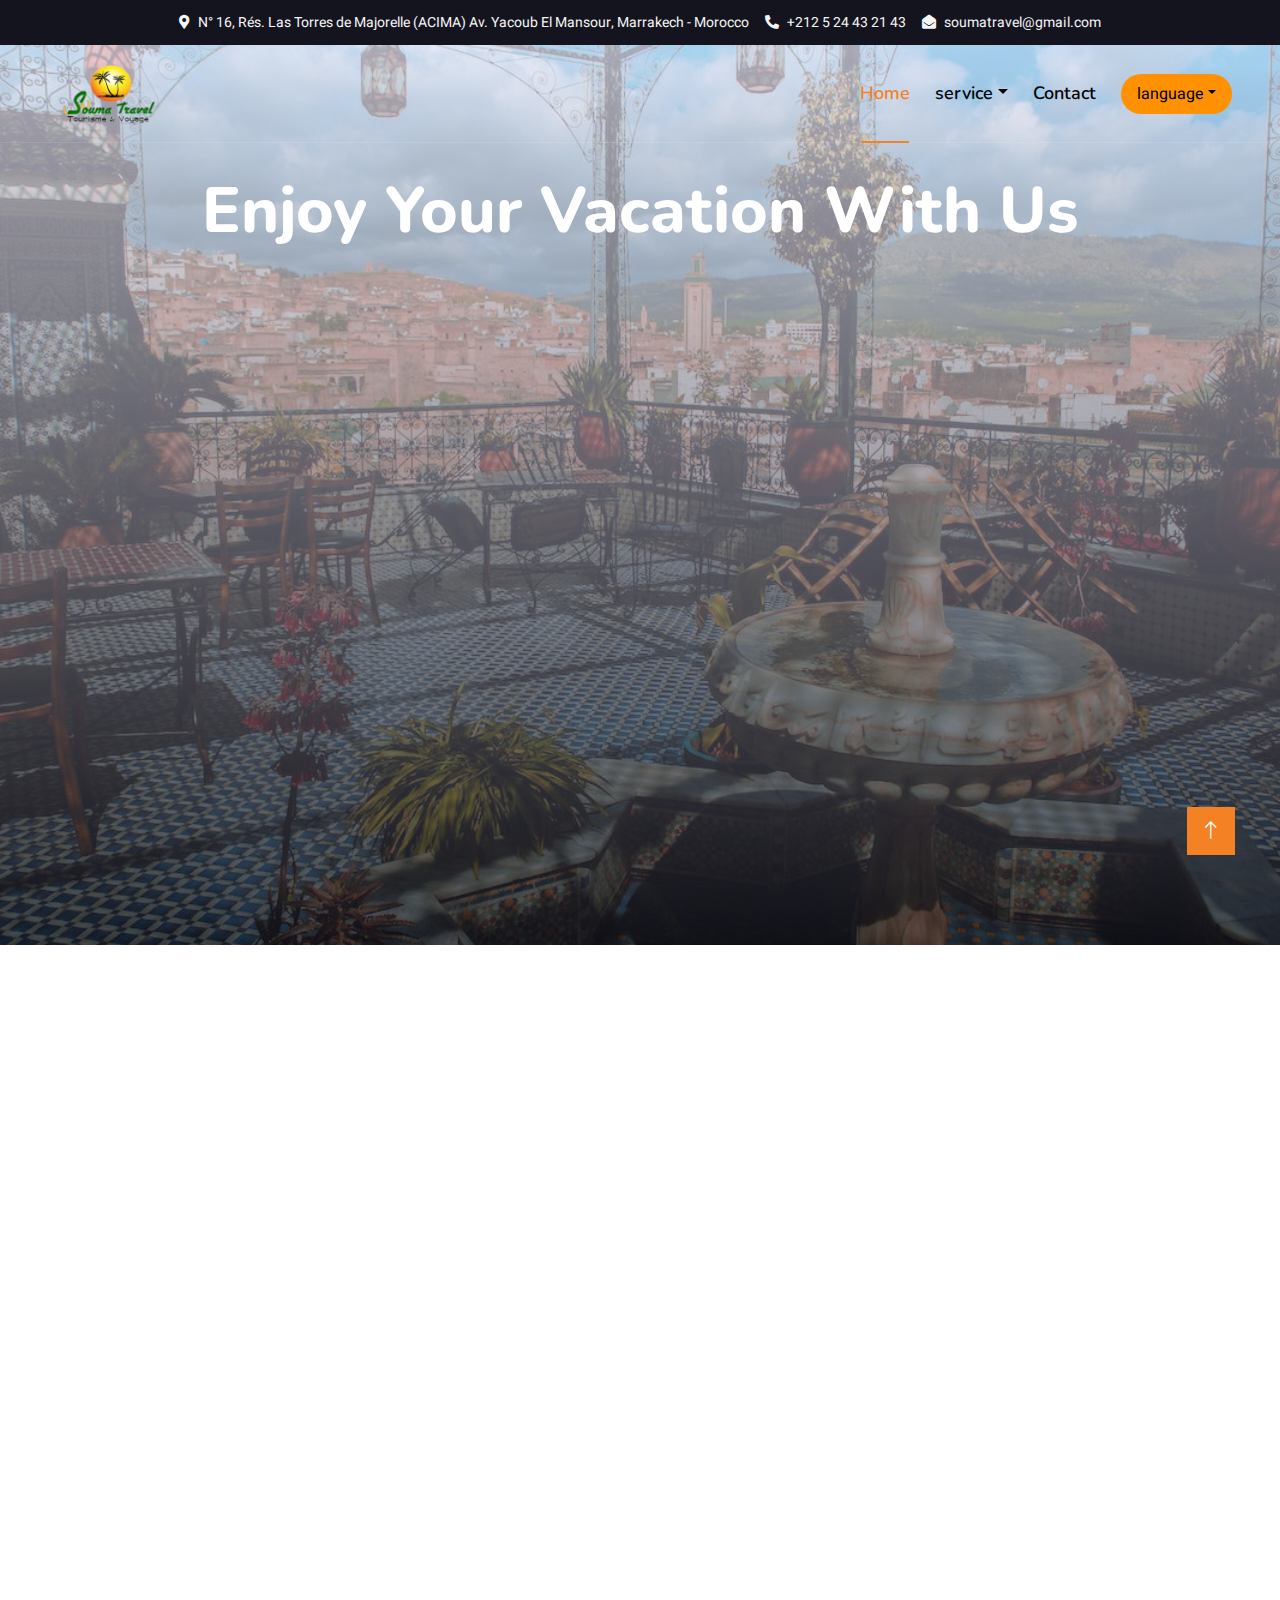
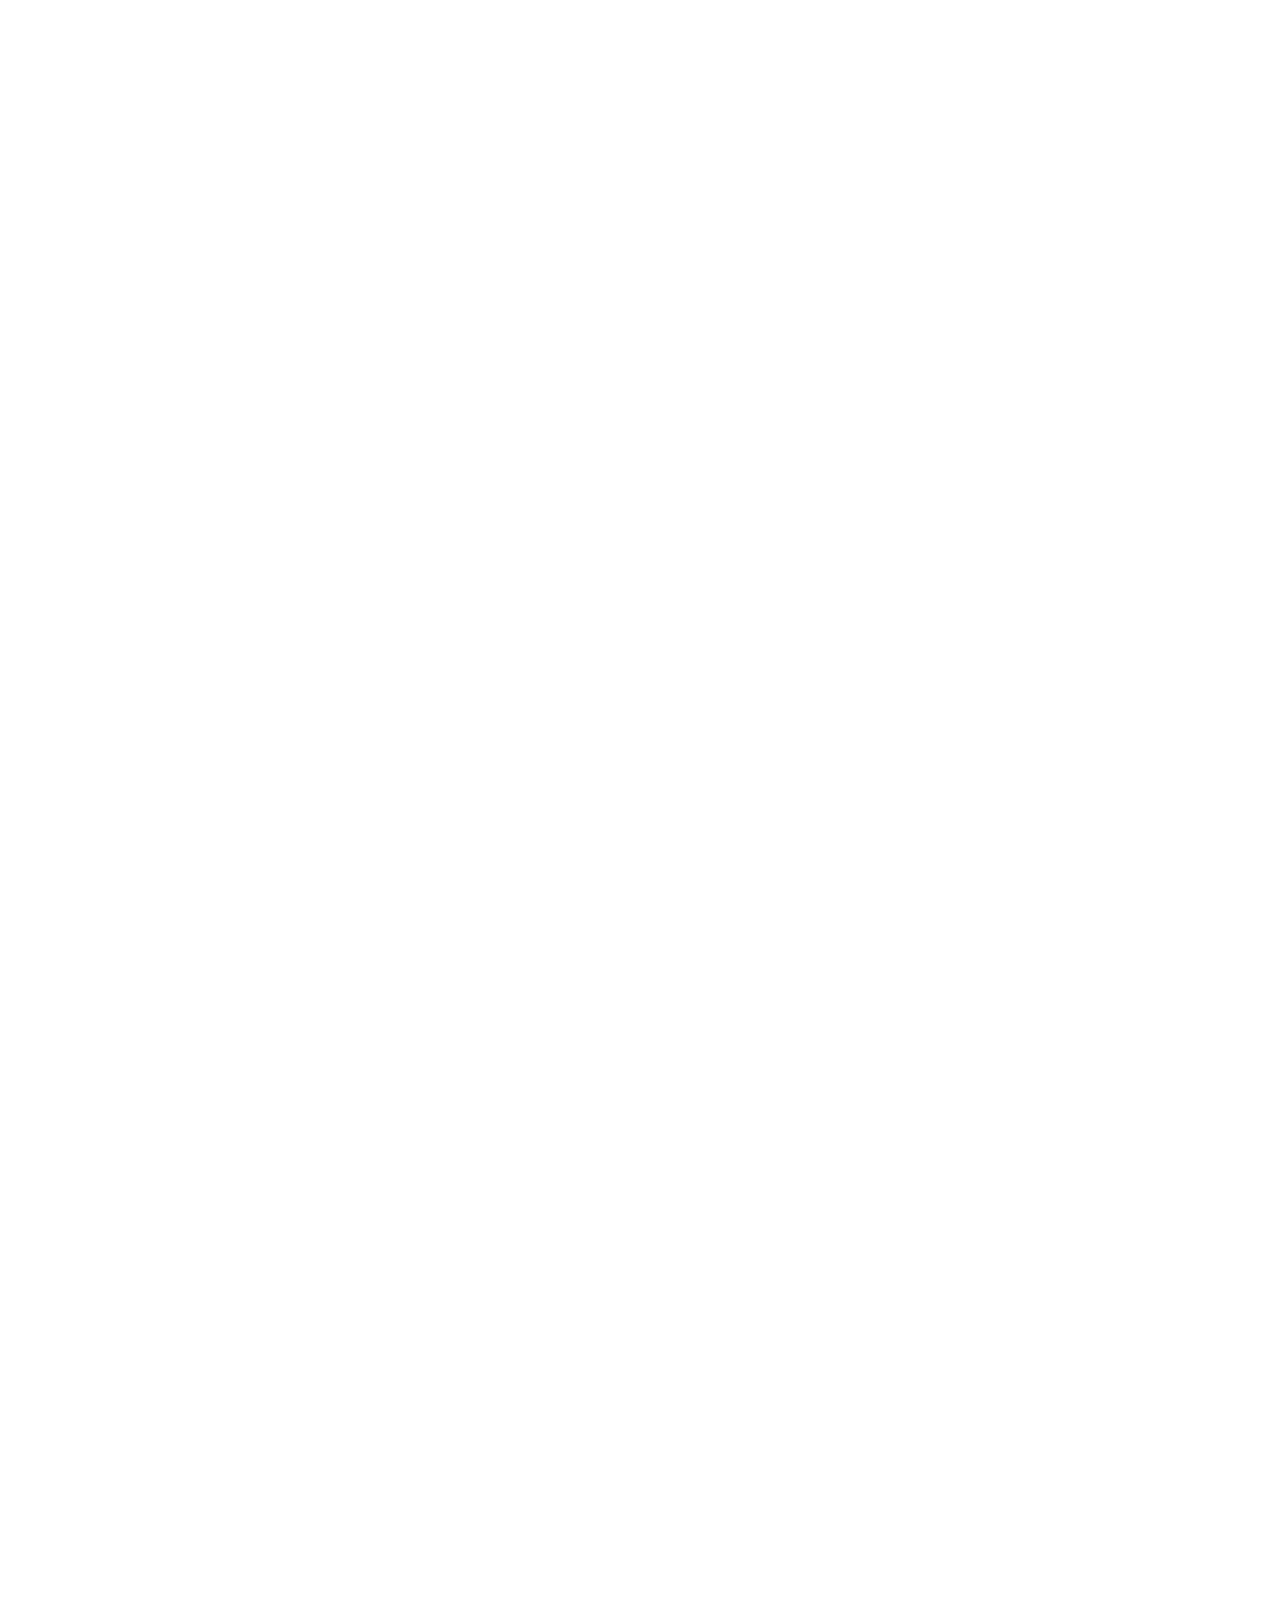
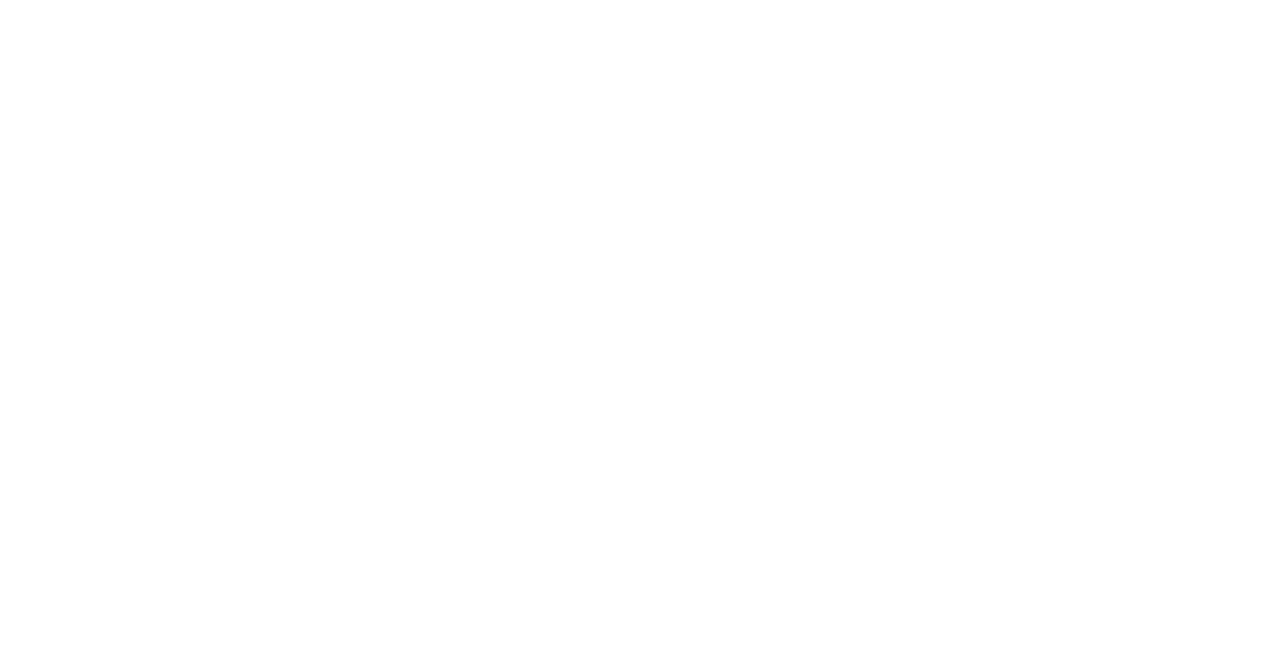
<file: index.html>
<!DOCTYPE html>
<html lang="en">

<head>
    <meta charset="utf-8">
    <title>Souma Travel</title>
    <meta content="width=device-width, initial-scale=1.0" name="viewport">
    <meta content="" name="keywords">
    <meta content="" name="description">

    <!-- Favicon -->
    <link href="pic/log.png" rel="icon">

    <!-- Google Web Fonts -->
    <link rel="preconnect" href="https://fonts.googleapis.com">
    <link rel="preconnect" href="https://fonts.gstatic.com" crossorigin>
    <link href="https://fonts.googleapis.com/css2?family=Heebo:wght@400;500;600&family=Nunito:wght@600;700;800&display=swap" rel="stylesheet">

    <!-- Icon Font Stylesheet -->
    <link href="https://cdnjs.cloudflare.com/ajax/libs/font-awesome/5.10.0/css/all.min.css" rel="stylesheet">
    <link href="https://cdn.jsdelivr.net/npm/bootstrap-icons@1.4.1/font/bootstrap-icons.css" rel="stylesheet">

    <!-- Libraries Stylesheet -->
    <link href="lib/animate/animate.min.css" rel="stylesheet">
    <link href="lib/owlcarousel/assets/owl.carousel.min.css" rel="stylesheet">
    <link href="lib/tempusdominus/css/tempusdominus-bootstrap-4.min.css" rel="stylesheet" />

    <!-- Customized Bootstrap Stylesheet -->
    <link href="css/bootstrap.min.css" rel="stylesheet">

    <!-- Template Stylesheet -->
    <link href="css/style.css" rel="stylesheet">
</head>

<body>
    <!-- Spinner Start -->
    <div id="spinner" class="show bg-white position-fixed translate-middle w-100 vh-100 top-50 start-50 d-flex align-items-center justify-content-center">
        <div class="spinner-border text-primary" style="width: 3rem; height: 3rem;" role="status">
            <span class="sr-only">Loading...</span>
        </div>
    </div>
    <!-- Spinner End -->


    <!-- Topbar Start -->
    <div class="container-fluid bg-dark px-5 d-none d-lg-block">
        <div class=" gx-0">
            <div class=" text-center text-lg-start mb-2 mb-lg-0">
                <div class="d-inline-flex align-items-center" style="height: 45px;">
                    <small class="me-3 text-light"><i class="fa fa-map-marker-alt me-2"></i>N° 16, Rés. Las Torres de Majorelle (ACIMA) Av. Yacoub El Mansour, Marrakech - Morocco</small>
                    <div style="display: flex; ">
                    <small class="me-3 text-light"><i class="fa fa-phone-alt me-2"></i>+212 5 24 43 21 43</small>
                    <small class="text-light"><i class="fa fa-envelope-open me-2"></i>soumatravel@gmail.com</small>
                    </div>
                </div>
            </div>
          
        </div>
    </div>
    <!-- Topbar End -->


    <!-- Navbar & Hero Start -->
    <div class="container-fluid position-relative p-0">
        <nav class="navbar navbar-expand-lg navbar-light px-4 px-lg-5 py-3 py-lg-0">
            <a href="" class="navbar-brand p-0">
                <img  src="pic/log.png" alt="">
                <!-- <img src="img/logo.png" alt="Logo"> -->
            </a>
            <button class="navbar-toggler" type="button" data-bs-toggle="collapse" data-bs-target="#navbarCollapse">
                <span class="fa fa-bars"></span>
            </button>
             <div class="collapse navbar-collapse" id="navbarCollapse">
                <div class="navbar-nav ms-auto py-0">
                    <a href="index.html" class="nav-item nav-link active">Home</a>
                    <div class="nav-item dropdown">
                        <a href="#" class="nav-link dropdown-toggle" data-bs-toggle="dropdown">service</a>
                        <div class="dropdown-menu m-0">
                            <a href="desert.html" class="dropdown-item">desert</a>
                            <a href="kasbah.html" class="dropdown-item">Kasbahs</a>
                            <a href="jewish.html" class="dropdown-item">jewish </a>
                            <a href="heritage.html" class="dropdown-item">world heritage</a>
                           
                        </div>
                    </div>
<!--l-->                    
                    <a href="contact.html" class="nav-item nav-link">Contact</a>
                </div>

<div class="nav-item dropdown">
                    <a href="#" class="nav-link dropdown-toggle" data-bs-toggle="dropdown" style="background-color: rgb(255, 145, 2); color:black; border-radius:50rem !important;">language</a>
                    <div class="dropdown-menu m-0">
                        <a href="index.html" class="dropdown-item"><img src="pic/royaume-uni.png" style="width: 20px;" alt="">  EN</a>
                        <a href="../souma-travel/fr-souma/index.html" class="dropdown-item"><img src="pic/france.png" style="width: 20px;" alt=""> FR</a>
                        
                       
                    </div>
                </div>
                
            </div>
        </nav>

        <div class="container-fluid bg-primary py-5 mb-5 hero-header">
            <div class="container py-5">
                <div class="row justify-content-center py-5">
                    <div class="col-lg-10 pt-lg-5 mt-lg-5 text-center">
                        <h1 class="display-3 text-white mb-3 animated slideInDown">Enjoy Your Vacation With Us</h1>
                        
                    </div>
                </div>
            </div>
        </div>
    </div>
    <!-- Navbar & Hero End -->


    <!-- About Start -->
    <div class="container-xxl py-5">
        <div class="container">
            <div class="row g-5">
                <div class="col-lg-6 wow fadeInUp" data-wow-delay="0.1s" style="min-height: 400px;">
                    <div class="position-relative h-100">
                        <img class="img-fluid position-absolute w-100 h-100" src="pic/about.jpeg" alt="" style="object-fit: cover;">
                    </div>
                </div>
                <div class="col-lg-6 wow fadeInUp" data-wow-delay="0.3s">
                    <h6 class="section-title bg-white text-start text-primary pe-3">About Us</h6>
                    <h1 class="mb-4">Welcome to <span class="text-primary">Souma Travel</span></h1>
                    <p class="mb-4"><b>Souma Travel</b>, a Marrakesh-based Travel Management Company, offers unique tailor-made tours and experiences in Morocco, with the best of personal service and attention to details. <br>Whether it is a Fit, special interest or large family group, we can assist you to design your own touring programs for any duration.
<br>At Souma Travel we have the expertise in our area that generalist operators don't and that the in- ternet cannot offer.
<br>Most importantly, our team of travel specialists have the knowledge to provide fast and competi- tive quotes with the experience to suit your needs and fulfill your touring expectations.
</p>
                    <p class="mb-4">We are in the position to help organize FITs, incentives, seminars, private parties, honeymooners programs in Morocco.
<br>We customize tours from visiting the imperial cities to unforgettable desert camping adventures to make our guests visit to Morocco a wonderful and memorable experience.
</p>
                    <div class="row gy-2 gx-4 mb-4">
                        <div class="col-sm-6">
                            <p class="mb-0"><i class="fa fa-arrow-right text-primary me-2"></i>First Class Flights</p>
                        </div>
                        <div class="col-sm-6">
                            <p class="mb-0"><i class="fa fa-arrow-right text-primary me-2"></i>Handpicked Hotels</p>
                        </div>
                        <div class="col-sm-6">
                            <p class="mb-0"><i class="fa fa-arrow-right text-primary me-2"></i>5 Star Accommodations</p>
                        </div>
                        <div class="col-sm-6">
                            <p class="mb-0"><i class="fa fa-arrow-right text-primary me-2"></i>Latest Model Vehicles</p>
                        </div>
                        <div class="col-sm-6">
                            <p class="mb-0"><i class="fa fa-arrow-right text-primary me-2"></i>150 Premium City Tours</p>
                        </div>
                        <div class="col-sm-6">
                            <p class="mb-0"><i class="fa fa-arrow-right text-primary me-2"></i>24/7 Service</p>
                        </div>
                    </div>
                   
                </div>
            </div>
        </div>
    </div>
    <!-- About End -->


    <!-- Service Start -->
    <div class="container-xxl py-5">
        <div class="container">
            <div class="text-center wow fadeInUp" data-wow-delay="0.1s">
                <h6 class="section-title bg-white text-center text-primary px-3">Services</h6>
                <h1 class="mb-5">Our Services</h1>
            </div>
            <div class="row g-4">
                <div class="col-lg-4 col-sm-6 wow fadeInUp" data-wow-delay="0.1s">
                    <div class="service-item rounded pt-3">
                        <div class="p-4">
                            <img src="pic/world.png" style="width: 79px; margin:0 140px;" alt="">
                            <h5 style="text-align:  center;"> the circuits</h5>
                            <p>Our tours in deluxe air-conditioned coaches and all-terrain vehicles, comfortable and compliant with all safety standards, are operated from the main cities of Morocco to discover the imperial cities and the deep south.</p>
                        </div>
                    </div>
                </div>
                <div class="col-lg-4 col-sm-6 wow fadeInUp" data-wow-delay="0.3s">
                    <div class="service-item rounded pt-3">
                        <div class="p-4">
                            <img src="pic/climbing.png" style="width: 79px; margin:0 140px;" alt="">
                            <h5 style="text-align:  center;"> excursions</h5>
                            <p>A wide range of visits and excursions is offered to our customers in the main cities of the kingdom, allowing them to discover all the cultural and architectural assets of the country in the company of very competent guides.</p>
                        </div>
                    </div>
                </div>
                <div class="col-lg-4 col-sm-6 wow fadeInUp" data-wow-delay="0.5s">
                    <div class="service-item rounded pt-3">
                        <div class="p-4">
                            <img src="pic/four_car.png" style="width: 79px; margin:0 140px;" alt="">
                            <h5 style="text-align:  center;">the transfers</h5>
                            <p>Our transport vehicles are equipped with all the necessary comfort and all the safety standards required for our guests. Our drivers are very experienced and perfectly master all the country's roads, even the most isolated backcountry routes and desert tracks.</p>
                        </div>
                    </div>
                </div>
                
                
                
                
            </div>
        </div>
    </div>
    <!-- Service End -->


    <!-- Destination Start -->
    
    <!-- Destination Start -->


    <!-- Package Start -->
    
    <!-- Package End -->


    <!-- Booking Start -->
    <div class="container-xxl py-5 wow fadeInUp" data-wow-delay="0.1s">
        <div class="container">
            <div class="booking p-5">
                <div class="row g-5 align-items-center">
                    <div class="col-md-6 text-white">
                        <h6 class="text-white text-uppercase">Booking</h6>
                        <h1 class="text-white mb-4">Online Booking</h1>
                        <p class="mb-4">Embark on a journey of a lifetime with Suma Travel! Explore breathtaking destinations, create unforgettable memories, and let us take care of every detail. Book your dream travel program today and unlock a world of adventure!</p>
                        
                    </div>
                    <div class="col-md-6">
                        <h1 class="text-white mb-4">Book A Tour</h1>
                        <form>
                            <div class="row g-3">
                                <div class="col-md-6">
                                    <div class="form-floating">
                                        <input type="text" class="form-control bg-transparent" id="name" placeholder="Your Name">
                                        <label for="name">Your Name</label>
                                    </div>
                                </div>
                                <div class="col-md-6">
                                    <div class="form-floating">
                                        <input type="email" class="form-control bg-transparent" id="email" placeholder="Your Email">
                                        <label for="email">Your Email</label>
                                    </div>
                                </div>
                                <div class="col-md-6">
                                    <div class="form-floating date" id="date3" data-target-input="nearest">
                                        <input type="text" class="form-control bg-transparent datetimepicker-input" id="datetime" placeholder="Date & Time" data-target="#date3" data-toggle="datetimepicker" />
                                        <label for="datetime">Date & Time</label>
                                    </div>
                                </div>
                                <div class="col-md-6">
                                    <div class="form-floating">
                                        <select class="form-select bg-transparent" id="select1">
                                            <option value="1">Destination 1</option>
                                            <option value="2">Destination 2</option>
                                            <option value="3">Destination 3</option>
                                        </select>
                                        <label for="select1">Destination</label>
                                    </div>
                                </div>
                                <div class="col-12">
                                    <div class="form-floating">
                                        <textarea class="form-control bg-transparent" placeholder="Special Request" id="message" style="height: 100px"></textarea>
                                        <label for="message">Special Request</label>
                                    </div>
                                </div>
                                <div class="col-12">
                                    <button class="btn btn-outline-light w-100 py-3" type="submit">Book Now</button>
                                </div>
                            </div>
                        </form>
                    </div>
                </div>
            </div>
        </div>
    </div>
    <!-- Booking Start -->


    <!-- Process Start -->
    <div class="container-xxl py-5">
        <div class="container">
            <div class="text-center pb-4 wow fadeInUp" data-wow-delay="0.1s">
                <h6 class="section-title bg-white text-center text-primary px-3">Process</h6>
                <h1 class="mb-5">3 Easy Steps</h1>
            </div>
            <div class="row gy-5 gx-4 justify-content-center">
                <div class="col-lg-4 col-sm-6 text-center pt-4 wow fadeInUp" data-wow-delay="0.1s">
                    <div class="position-relative border border-primary pt-5 pb-4 px-4">
                        <div class="d-inline-flex align-items-center justify-content-center bg-primary rounded-circle position-absolute top-0 start-50 translate-middle shadow" style="width: 100px; height: 100px;">
                            <i class="fa fa-globe fa-3x text-white"></i>
                        </div>
                        <h5 class="mt-4">Choose A Tours</h5>
                        <hr class="w-25 mx-auto bg-primary mb-1">
                        <hr class="w-50 mx-auto bg-primary mt-0">
                        <p class="mb-0">Tempor erat elitr rebum clita dolor diam ipsum sit diam amet diam eos erat ipsum et lorem et sit sed stet lorem sit</p>
                    </div>
                </div>
                <div class="col-lg-4 col-sm-6 text-center pt-4 wow fadeInUp" data-wow-delay="0.3s">
                    <div class="position-relative border border-primary pt-5 pb-4 px-4">
                        <div class="d-inline-flex align-items-center justify-content-center bg-primary rounded-circle position-absolute top-0 start-50 translate-middle shadow" style="width: 100px; height: 100px;">
                            <i class="fa fa-dollar-sign fa-3x text-white"></i>
                        </div>
                        <h5 class="mt-4">Pay Online/Cash</h5>
                        <hr class="w-25 mx-auto bg-primary mb-1">
                        <hr class="w-50 mx-auto bg-primary mt-0">
                        <p class="mb-0">Tempor erat elitr rebum clita dolor diam ipsum sit diam amet diam eos erat ipsum et lorem et sit sed stet lorem sit</p>
                    </div>
                </div>
                <div class="col-lg-4 col-sm-6 text-center pt-4 wow fadeInUp" data-wow-delay="0.5s">
                    <div class="position-relative border border-primary pt-5 pb-4 px-4">
                        <div class="d-inline-flex align-items-center justify-content-center bg-primary rounded-circle position-absolute top-0 start-50 translate-middle shadow" style="width: 100px; height: 100px;">
                            <i class="fa fa-plane fa-3x text-white"></i>
                        </div>
                        <h5 class="mt-4">Fly Today</h5>
                        <hr class="w-25 mx-auto bg-primary mb-1">
                        <hr class="w-50 mx-auto bg-primary mt-0">
                        <p class="mb-0">Tempor erat elitr rebum clita dolor diam ipsum sit diam amet diam eos erat ipsum et lorem et sit sed stet lorem sit</p>
                    </div>
                </div>
            </div>
        </div>
    </div>
    <!-- Process Start -->


    <!-- Team Start -->
   
    <!-- Team End -->


    <!-- Testimonial Start -->
    
    <!-- Testimonial End -->
        

    <!-- Footer Start -->
    <div class="container-fluid bg-dark text-light footer pt-5 mt-5 wow fadeIn" data-wow-delay="0.1s">
        <div class="container py-5">
            <div class="row g-5">
                <div class="col-lg-4 col-md-6">
                    <h4 class="text-white mb-3">Company</h4>
                    <a class="btn btn-link" href="">About Us</a>
                    <a class="btn btn-link" href="">Contact Us</a>
                    <a class="btn btn-link" href="">Privacy Policy</a>
                    <a class="btn btn-link" href="">Terms & Condition</a>
                    <a class="btn btn-link" href="">FAQs & Help</a>
                </div>
                <div class="col-lg-4 col-md-6">
                    <h4 class="text-white mb-3">Contact</h4>
                    <p class="mb-2"><i class="fa fa-map-marker-alt me-3"></i>N° 16, Rés. Las Torres de Majorelle (ACIMA) Av. Yacoub El Mansour, Marrakech - Morocco</p>
                    <p class="mb-2"><i class="fa fa-phone-alt me-3"></i>+212 5 24 43 21 43</p>
                    <p class="mb-2"><i class="fa fa-envelope me-3"></i>soumatravel@gmail.com</p>
                    <div class="d-flex pt-2">
                        <a class="btn btn-outline-light btn-social" href=""><i class="fab fa-twitter"></i></a>
                        <a class="btn btn-outline-light btn-social" href=""><i class="fab fa-facebook-f"></i></a>
                        <a class="btn btn-outline-light btn-social" href=""><i class="fab fa-youtube"></i></a>
                        <a class="btn btn-outline-light btn-social" href=""><i class="fab fa-linkedin-in"></i></a>
                    </div>
                </div>
               
                <div class="col-lg-4 col-md-6">
                    <h4 class="text-white mb-3">Newsletter</h4>
                    <p>Dolor amet sit justo amet elitr clita ipsum elitr est.</p>
                    <div class="position-relative mx-auto" style="max-width: 400px;">
                        <input class="form-control border-primary w-100 py-3 ps-4 pe-5" type="text" placeholder="Your email">
                        <button type="button" class="btn btn-primary py-2 position-absolute top-0 end-0 mt-2 me-2">SignUp</button>
                    </div>
                </div>
            </div>
        </div>
       <div class="container">
            <div class="copyright">
                <div class="row">
                    <div class="col-md-6 text-center text-md-start mb-3 mb-md-0" id="center">
                        <span style="z-index: 999; ">&copy; Souma Travel, All Right Reserved.

                            Designed By <a class="border-bottom" href="https://www.icf.ma/"> ICF </a></span>
                    </div>
                    <style>#center{
                        display: flex;
                        width: 100%;
                        justify-content: space-around;
                    }</style>
                    <div class="col-md-6 text-center text-md-end">
                        
                    </div>
                </div>
            </div>
        </div>
    </div>
    <!-- Footer End -->


    <!-- Back to Top -->
    <a href="#" class="btn btn-lg btn-primary btn-lg-square back-to-top"><i class="bi bi-arrow-up"></i></a>


    <!-- JavaScript Libraries -->
    <script src="https://code.jquery.com/jquery-3.4.1.min.js"></script>
    <script src="https://cdn.jsdelivr.net/npm/bootstrap@5.0.0/dist/js/bootstrap.bundle.min.js"></script>
    <script src="lib/wow/wow.min.js"></script>
    <script src="lib/easing/easing.min.js"></script>
    <script src="lib/waypoints/waypoints.min.js"></script>
    <script src="lib/owlcarousel/owl.carousel.min.js"></script>
    <script src="lib/tempusdominus/js/moment.min.js"></script>
    <script src="lib/tempusdominus/js/moment-timezone.min.js"></script>
    <script src="lib/tempusdominus/js/tempusdominus-bootstrap-4.min.js"></script>

    <!-- Template Javascript -->
    <script src="js/main.js"></script>
</body>

</html>
</file>
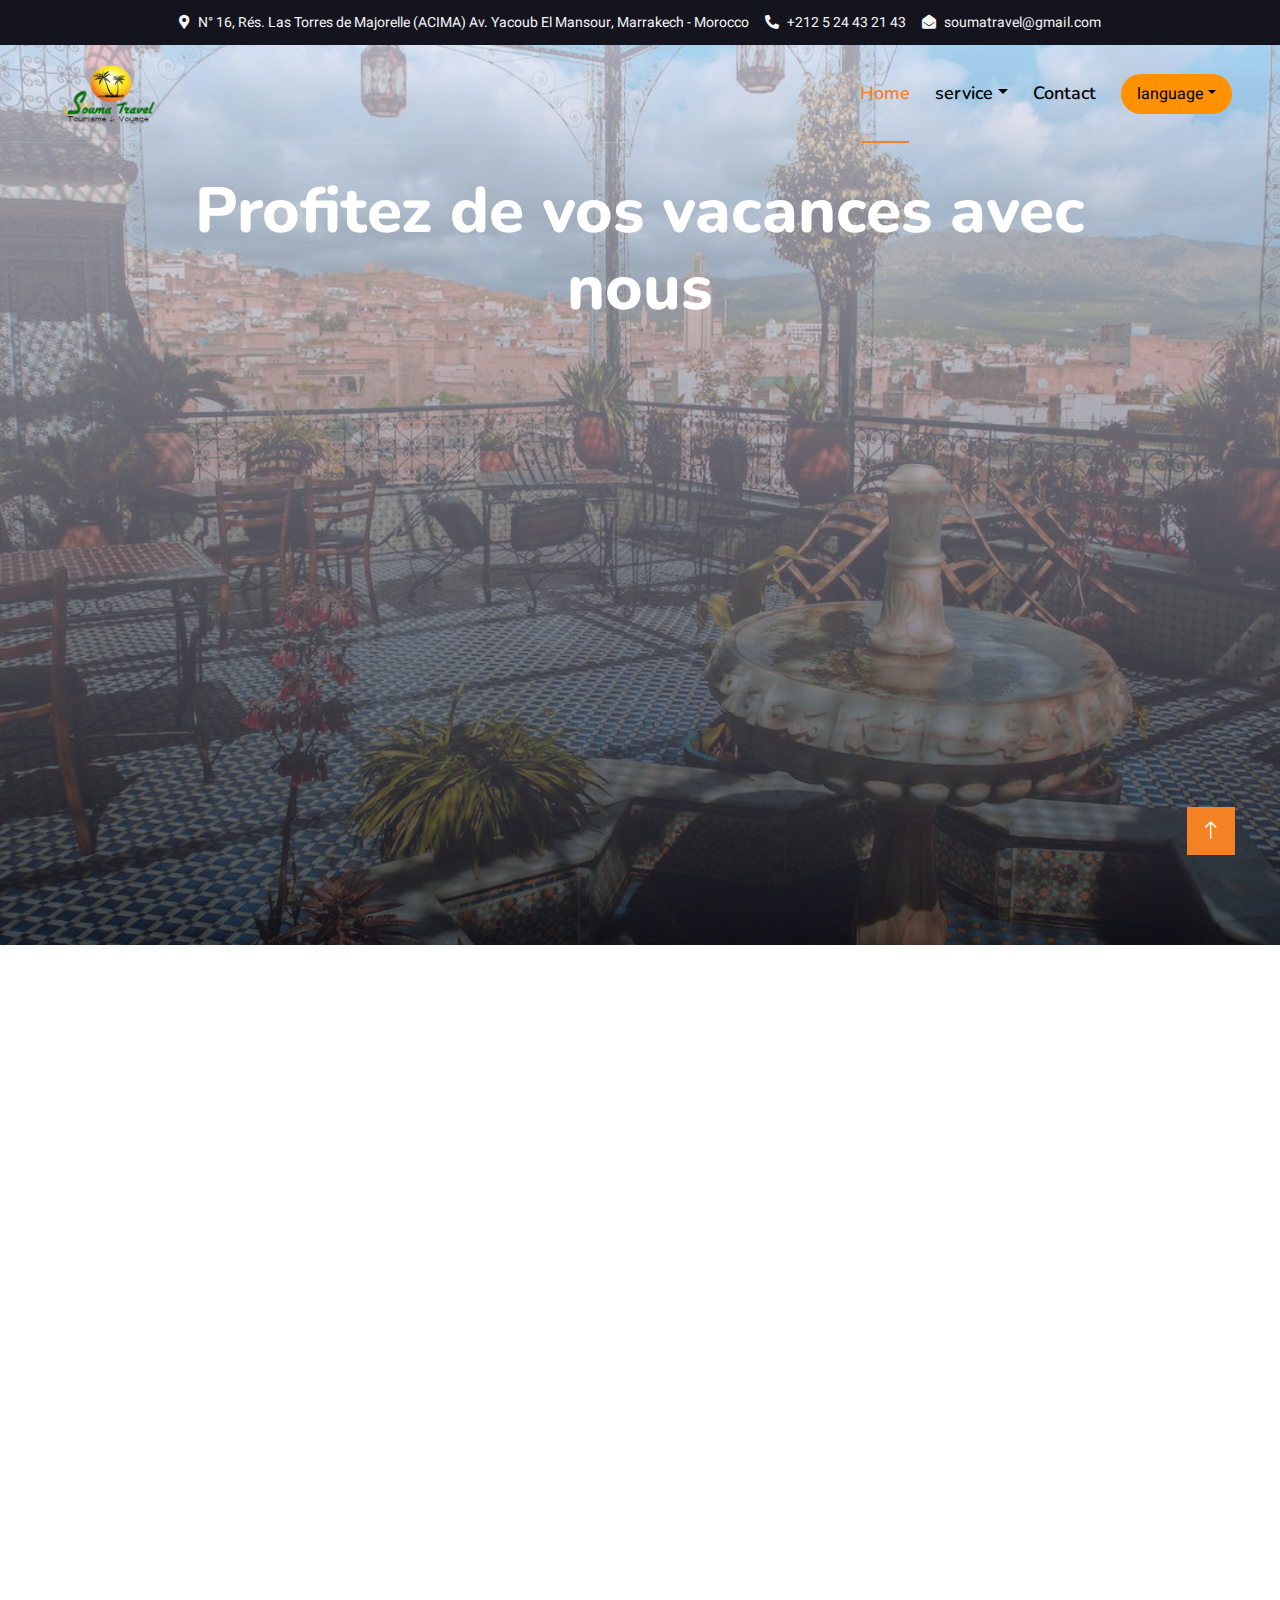
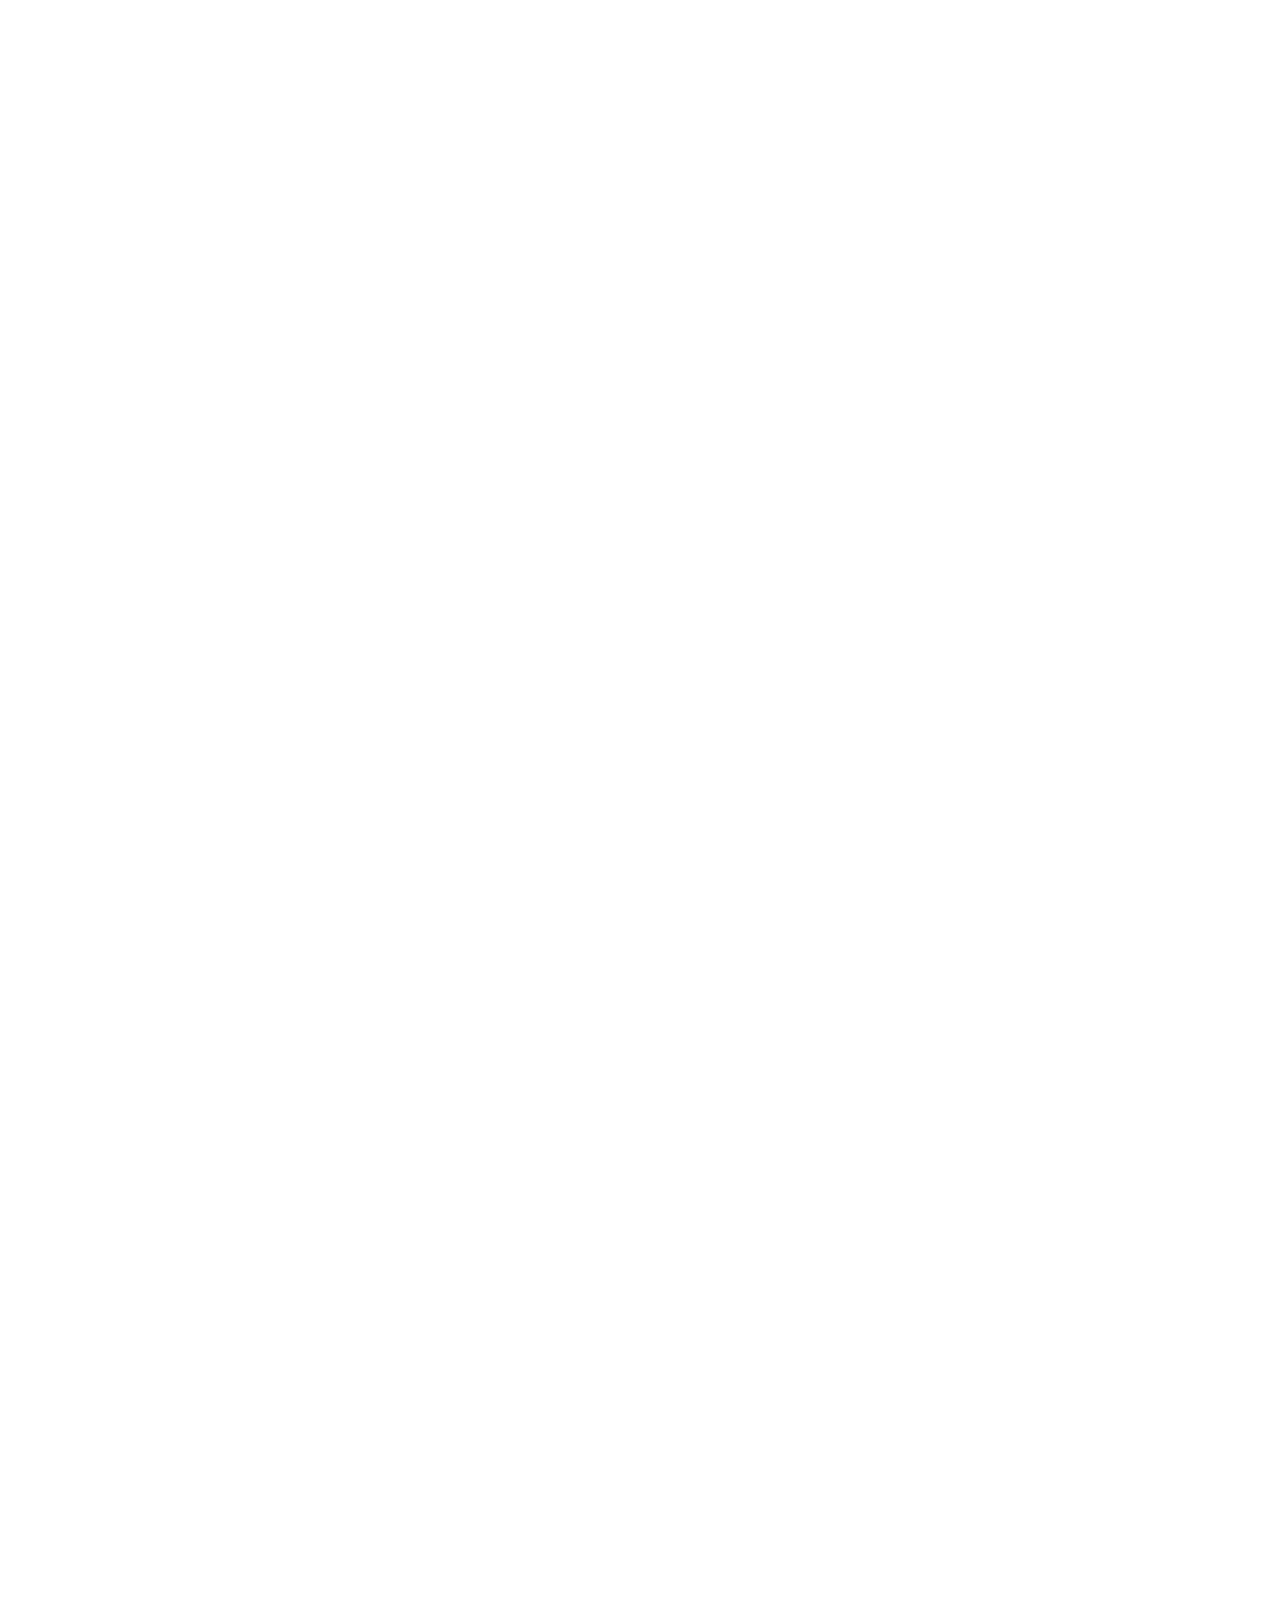
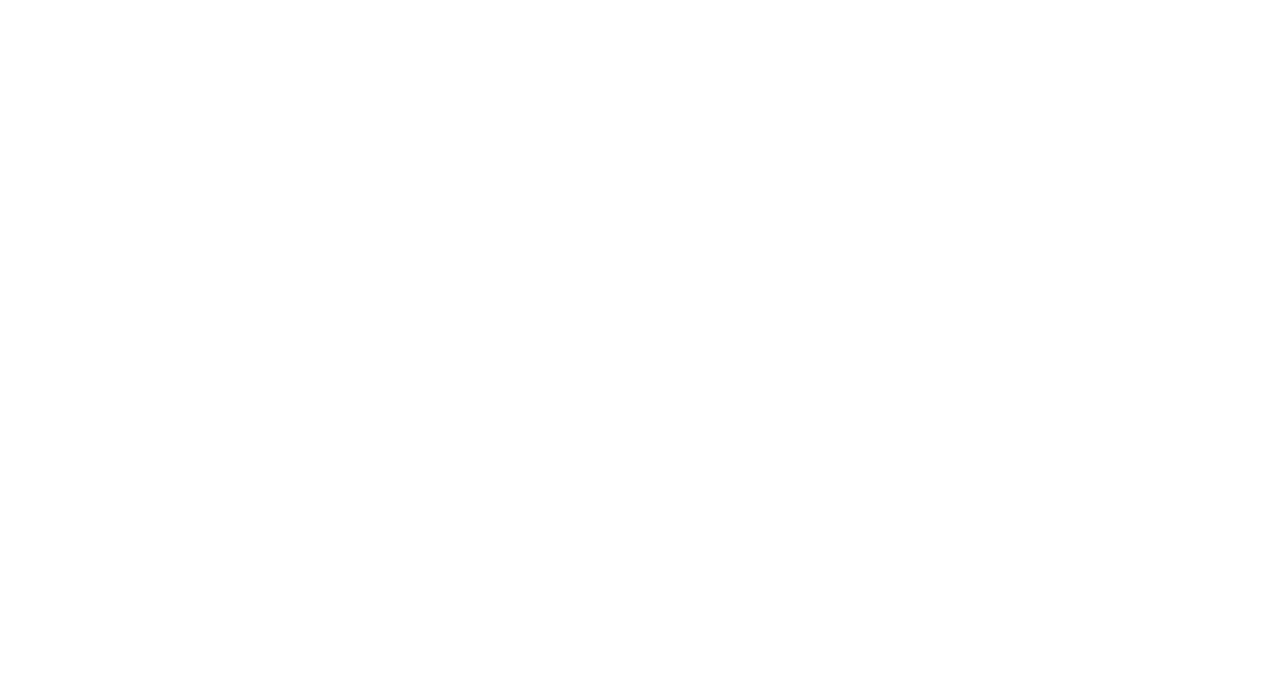
<file: fr-souma/index.html>
<!DOCTYPE html>
<html lang="en">

<head>
    <meta charset="utf-8">
    <title>Souma Travel</title>
    <meta content="width=device-width, initial-scale=1.0" name="viewport">
    <meta content="" name="keywords">
    <meta content="" name="description">

    <!-- Favicon -->
    <link href="pic/log.png" rel="icon">

    <!-- Google Web Fonts -->
    <link rel="preconnect" href="https://fonts.googleapis.com">
    <link rel="preconnect" href="https://fonts.gstatic.com" crossorigin>
    <link href="https://fonts.googleapis.com/css2?family=Heebo:wght@400;500;600&family=Nunito:wght@600;700;800&display=swap" rel="stylesheet">

    <!-- Icon Font Stylesheet -->
    <link href="https://cdnjs.cloudflare.com/ajax/libs/font-awesome/5.10.0/css/all.min.css" rel="stylesheet">
    <link href="https://cdn.jsdelivr.net/npm/bootstrap-icons@1.4.1/font/bootstrap-icons.css" rel="stylesheet">

    <!-- Libraries Stylesheet -->
    <link href="lib/animate/animate.min.css" rel="stylesheet">
    <link href="lib/owlcarousel/assets/owl.carousel.min.css" rel="stylesheet">
    <link href="lib/tempusdominus/css/tempusdominus-bootstrap-4.min.css" rel="stylesheet" />

    <!-- Customized Bootstrap Stylesheet -->
    <link href="css/bootstrap.min.css" rel="stylesheet">

    <!-- Template Stylesheet -->
    <link href="css/style.css" rel="stylesheet">
</head>

<body>
    <!-- Spinner Start -->
    <div id="spinner" class="show bg-white position-fixed translate-middle w-100 vh-100 top-50 start-50 d-flex align-items-center justify-content-center">
        <div class="spinner-border text-primary" style="width: 3rem; height: 3rem;" role="status">
            <span class="sr-only">Loading...</span>
        </div>
    </div>
    <!-- Spinner End -->


    <!-- Topbar Start -->
    <div class="container-fluid bg-dark px-5 d-none d-lg-block">
        <div class=" gx-0">
            <div class=" text-center text-lg-start mb-2 mb-lg-0">
                <div class="d-inline-flex align-items-center" style="height: 45px;">
                    <small class="me-3 text-light"><i class="fa fa-map-marker-alt me-2"></i>N° 16, Rés. Las Torres de Majorelle (ACIMA) Av. Yacoub El Mansour, Marrakech - Morocco</small>
                    <div style="display: flex; ">
                    <small class="me-3 text-light"><i class="fa fa-phone-alt me-2"></i>+212 5 24 43 21 43</small>
                    <small class="text-light"><i class="fa fa-envelope-open me-2"></i>soumatravel@gmail.com</small>
                    </div>
                </div>
            </div>
          
        </div>
    </div>
    <!-- Topbar End -->


    <!-- Navbar & Hero Start -->
    <div class="container-fluid position-relative p-0">
        <nav class="navbar navbar-expand-lg navbar-light px-4 px-lg-5 py-3 py-lg-0">
            <a href="" class="navbar-brand p-0">
                <img  src="pic/log.png" alt="">
                <!-- <img src="img/logo.png" alt="Logo"> -->
            </a>
            <button class="navbar-toggler" type="button" data-bs-toggle="collapse" data-bs-target="#navbarCollapse">
                <span class="fa fa-bars"></span>
            </button>
             <div class="collapse navbar-collapse" id="navbarCollapse">
                <div class="navbar-nav ms-auto py-0">
                    <a href="index.html" class="nav-item nav-link active">Home</a>
                    <div class="nav-item dropdown">
                        <a href="#" class="nav-link dropdown-toggle" data-bs-toggle="dropdown">service</a>
                        <div class="dropdown-menu m-0">
                            <a href="desert.html" class="dropdown-item">desert</a>
                            <a href="kasbah.html" class="dropdown-item">Kasbahs</a>
                            <a href="jewish.html" class="dropdown-item">jewish </a>
                            <a href="heritage.html" class="dropdown-item">world heritage</a>
                           
                        </div>
                    </div>
<!--l-->                    
                    <a href="contact.html" class="nav-item nav-link">Contact</a>
                </div>

<div class="nav-item dropdown">
                    <a href="#" class="nav-link dropdown-toggle" data-bs-toggle="dropdown" style="background-color: rgb(255, 145, 2); color:black; border-radius:50rem !important;">language</a>
                    <div class="dropdown-menu m-0">
                        <a href="index.html" class="dropdown-item"><img src="pic/royaume-uni.png" style="width: 20px;" alt="">  EN</a>
                        <a href="fr-souma/index.html" class="dropdown-item"><img src="pic/france.png" style="width: 20px;" alt=""> FR</a>
                        
                       
                    </div>
                </div>
                
            </div>
        </nav>

        <div class="container-fluid bg-primary py-5 mb-5 hero-header">
            <div class="container py-5">
                <div class="row justify-content-center py-5">
                    <div class="col-lg-10 pt-lg-5 mt-lg-5 text-center">
                        <h1 class="display-3 text-white mb-3 animated slideInDown">Profitez de vos vacances avec nous</h1>
                        
                    </div>
                </div>
            </div>
        </div>
    </div>
    <!-- Navbar & Hero End -->


    <!-- About Start -->
    <div class="container-xxl py-5">
        <div class="container">
            <div class="row g-5">
                <div class="col-lg-6 wow fadeInUp" data-wow-delay="0.1s" style="min-height: 400px;">
                    <div class="position-relative h-100">
                        <img class="img-fluid position-absolute w-100 h-100" src="pic/about.jpeg" alt="" style="object-fit: cover;">
                    </div>
                </div>
                <div class="col-lg-6 wow fadeInUp" data-wow-delay="0.3s">
                    <h6 class="section-title bg-white text-start text-primary pe-3">À propos de nous</h6>
                    <h1 class="mb-4">Bienvenue  <span class="text-primary">Souma Travel</span></h1>
                    <p class="mb-4"><b>Souma Travel</b>est un réceptif de gestion des voyages fondé par une équipe expérimentée ayant servi dans l'industrie du tourisme pendant plus de 25 ans. De par leur longue expérience dans tous les domaines du voyage ainsi que leur parfaite connaissance du terrain, nos techniciens sont aptes à fournir des services d'une très grande qualité à des conditions tarifaires très compétitives. Souma Travel s'est spécialisée dans l'organisation d'itinéraires sur mesure originaux, veillant au moindre détail du programme afin de satisfaire pleinement les attentes de ses invités. Nos services englobent aussi bien les circuits classiques dans les villes impériales du Maroc, les voyages de motivation, les séminaires comme les voyages hors des sentiers battus dans les montagnes de l'Atlas, le sud et le désert.
                    </p>
                    <p class="mb-4">We are in the position to help organize FITs, incentives, seminars, private parties, honeymooners programs in Morocco.
<br>We customize tours from visiting the imperial cities to unforgettable desert camping adventures to make our guests visit to Morocco a wonderful and memorable experience.
</p>
                    <div class="row gy-2 gx-4 mb-4">
                        <div class="col-sm-6">
                            <p class="mb-0"><i class="fa fa-arrow-right text-primary me-2"></i>First Class Flights</p>
                        </div>
                        <div class="col-sm-6">
                            <p class="mb-0"><i class="fa fa-arrow-right text-primary me-2"></i>Handpicked Hotels</p>
                        </div>
                        <div class="col-sm-6">
                            <p class="mb-0"><i class="fa fa-arrow-right text-primary me-2"></i>5 Star Accommodations</p>
                        </div>
                        <div class="col-sm-6">
                            <p class="mb-0"><i class="fa fa-arrow-right text-primary me-2"></i>Latest Model Vehicles</p>
                        </div>
                        <div class="col-sm-6">
                            <p class="mb-0"><i class="fa fa-arrow-right text-primary me-2"></i>150 Premium City Tours</p>
                        </div>
                        <div class="col-sm-6">
                            <p class="mb-0"><i class="fa fa-arrow-right text-primary me-2"></i>24/7 Service</p>
                        </div>
                    </div>
                   
                </div>
            </div>
        </div>
    </div>
    <!-- About End -->


    <!-- Service Start -->
    <div class="container-xxl py-5">
        <div class="container">
            <div class="text-center wow fadeInUp" data-wow-delay="0.1s">
                <h6 class="section-title bg-white text-center text-primary px-3">Services</h6>
                <h1 class="mb-5">Our Services</h1>
            </div>
            <div class="row g-4">
                <div class="col-lg-4 col-sm-6 wow fadeInUp" data-wow-delay="0.1s">
                    <div class="service-item rounded pt-3">
                        <div class="p-4">
                            <img src="pic/world.png" style="width: 79px; margin:0 140px;" alt="">
                            <h5 style="text-align:  center;"> the circuits</h5>
                            <p>Our tours in deluxe air-conditioned coaches and all-terrain vehicles, comfortable and compliant with all safety standards, are operated from the main cities of Morocco to discover the imperial cities and the deep south.</p>
                        </div>
                    </div>
                </div>
                <div class="col-lg-4 col-sm-6 wow fadeInUp" data-wow-delay="0.3s">
                    <div class="service-item rounded pt-3">
                        <div class="p-4">
                            <img src="pic/climbing.png" style="width: 79px; margin:0 140px;" alt="">
                            <h5 style="text-align:  center;"> excursions</h5>
                            <p>A wide range of visits and excursions is offered to our customers in the main cities of the kingdom, allowing them to discover all the cultural and architectural assets of the country in the company of very competent guides.</p>
                        </div>
                    </div>
                </div>
                <div class="col-lg-4 col-sm-6 wow fadeInUp" data-wow-delay="0.5s">
                    <div class="service-item rounded pt-3">
                        <div class="p-4">
                            <img src="pic/four_car.png" style="width: 79px; margin:0 140px;" alt="">
                            <h5 style="text-align:  center;">the transfers</h5>
                            <p>Our transport vehicles are equipped with all the necessary comfort and all the safety standards required for our guests. Our drivers are very experienced and perfectly master all the country's roads, even the most isolated backcountry routes and desert tracks.</p>
                        </div>
                    </div>
                </div>
                
                
                
                
            </div>
        </div>
    </div>
    <!-- Service End -->


    <!-- Destination Start -->
    
    <!-- Destination Start -->


    <!-- Package Start -->
    
    <!-- Package End -->


    <!-- Booking Start -->
    <div class="container-xxl py-5 wow fadeInUp" data-wow-delay="0.1s">
        <div class="container">
            <div class="booking p-5">
                <div class="row g-5 align-items-center">
                    <div class="col-md-6 text-white">
                        <h6 class="text-white text-uppercase">Booking</h6>
                        <h1 class="text-white mb-4">Online Booking</h1>
                        <p class="mb-4">Embark on a journey of a lifetime with Suma Travel! Explore breathtaking destinations, create unforgettable memories, and let us take care of every detail. Book your dream travel program today and unlock a world of adventure!</p>
                        
                    </div>
                    <div class="col-md-6">
                        <h1 class="text-white mb-4">Book A Tour</h1>
                        <form>
                            <div class="row g-3">
                                <div class="col-md-6">
                                    <div class="form-floating">
                                        <input type="text" class="form-control bg-transparent" id="name" placeholder="Your Name">
                                        <label for="name">Your Name</label>
                                    </div>
                                </div>
                                <div class="col-md-6">
                                    <div class="form-floating">
                                        <input type="email" class="form-control bg-transparent" id="email" placeholder="Your Email">
                                        <label for="email">Your Email</label>
                                    </div>
                                </div>
                                <div class="col-md-6">
                                    <div class="form-floating date" id="date3" data-target-input="nearest">
                                        <input type="text" class="form-control bg-transparent datetimepicker-input" id="datetime" placeholder="Date & Time" data-target="#date3" data-toggle="datetimepicker" />
                                        <label for="datetime">Date & Time</label>
                                    </div>
                                </div>
                                <div class="col-md-6">
                                    <div class="form-floating">
                                        <select class="form-select bg-transparent" id="select1">
                                            <option value="1">Destination 1</option>
                                            <option value="2">Destination 2</option>
                                            <option value="3">Destination 3</option>
                                        </select>
                                        <label for="select1">Destination</label>
                                    </div>
                                </div>
                                <div class="col-12">
                                    <div class="form-floating">
                                        <textarea class="form-control bg-transparent" placeholder="Special Request" id="message" style="height: 100px"></textarea>
                                        <label for="message">Special Request</label>
                                    </div>
                                </div>
                                <div class="col-12">
                                    <button class="btn btn-outline-light w-100 py-3" type="submit">Book Now</button>
                                </div>
                            </div>
                        </form>
                    </div>
                </div>
            </div>
        </div>
    </div>
    <!-- Booking Start -->


    <!-- Process Start -->
    <div class="container-xxl py-5">
        <div class="container">
            <div class="text-center pb-4 wow fadeInUp" data-wow-delay="0.1s">
                <h6 class="section-title bg-white text-center text-primary px-3">Process</h6>
                <h1 class="mb-5">3 Easy Steps</h1>
            </div>
            <div class="row gy-5 gx-4 justify-content-center">
                <div class="col-lg-4 col-sm-6 text-center pt-4 wow fadeInUp" data-wow-delay="0.1s">
                    <div class="position-relative border border-primary pt-5 pb-4 px-4">
                        <div class="d-inline-flex align-items-center justify-content-center bg-primary rounded-circle position-absolute top-0 start-50 translate-middle shadow" style="width: 100px; height: 100px;">
                            <i class="fa fa-globe fa-3x text-white"></i>
                        </div>
                        <h5 class="mt-4">Choose A Tours</h5>
                        <hr class="w-25 mx-auto bg-primary mb-1">
                        <hr class="w-50 mx-auto bg-primary mt-0">
                        <p class="mb-0">Tempor erat elitr rebum clita dolor diam ipsum sit diam amet diam eos erat ipsum et lorem et sit sed stet lorem sit</p>
                    </div>
                </div>
                <div class="col-lg-4 col-sm-6 text-center pt-4 wow fadeInUp" data-wow-delay="0.3s">
                    <div class="position-relative border border-primary pt-5 pb-4 px-4">
                        <div class="d-inline-flex align-items-center justify-content-center bg-primary rounded-circle position-absolute top-0 start-50 translate-middle shadow" style="width: 100px; height: 100px;">
                            <i class="fa fa-dollar-sign fa-3x text-white"></i>
                        </div>
                        <h5 class="mt-4">Pay Online/Cash</h5>
                        <hr class="w-25 mx-auto bg-primary mb-1">
                        <hr class="w-50 mx-auto bg-primary mt-0">
                        <p class="mb-0">Tempor erat elitr rebum clita dolor diam ipsum sit diam amet diam eos erat ipsum et lorem et sit sed stet lorem sit</p>
                    </div>
                </div>
                <div class="col-lg-4 col-sm-6 text-center pt-4 wow fadeInUp" data-wow-delay="0.5s">
                    <div class="position-relative border border-primary pt-5 pb-4 px-4">
                        <div class="d-inline-flex align-items-center justify-content-center bg-primary rounded-circle position-absolute top-0 start-50 translate-middle shadow" style="width: 100px; height: 100px;">
                            <i class="fa fa-plane fa-3x text-white"></i>
                        </div>
                        <h5 class="mt-4">Fly Today</h5>
                        <hr class="w-25 mx-auto bg-primary mb-1">
                        <hr class="w-50 mx-auto bg-primary mt-0">
                        <p class="mb-0">Tempor erat elitr rebum clita dolor diam ipsum sit diam amet diam eos erat ipsum et lorem et sit sed stet lorem sit</p>
                    </div>
                </div>
            </div>
        </div>
    </div>
    <!-- Process Start -->


    <!-- Team Start -->
   
    <!-- Team End -->


    <!-- Testimonial Start -->
    
    <!-- Testimonial End -->
        

    <!-- Footer Start -->
    <div class="container-fluid bg-dark text-light footer pt-5 mt-5 wow fadeIn" data-wow-delay="0.1s">
        <div class="container py-5">
            <div class="row g-5">
                <div class="col-lg-4 col-md-6">
                    <h4 class="text-white mb-3">Company</h4>
                    <a class="btn btn-link" href="">About Us</a>
                    <a class="btn btn-link" href="">Contact Us</a>
                    <a class="btn btn-link" href="">Privacy Policy</a>
                    <a class="btn btn-link" href="">Terms & Condition</a>
                    <a class="btn btn-link" href="">FAQs & Help</a>
                </div>
                <div class="col-lg-4 col-md-6">
                    <h4 class="text-white mb-3">Contact</h4>
                    <p class="mb-2"><i class="fa fa-map-marker-alt me-3"></i>N° 16, Rés. Las Torres de Majorelle (ACIMA) Av. Yacoub El Mansour, Marrakech - Morocco</p>
                    <p class="mb-2"><i class="fa fa-phone-alt me-3"></i>+212 5 24 43 21 43</p>
                    <p class="mb-2"><i class="fa fa-envelope me-3"></i>soumatravel@gmail.com</p>
                    <div class="d-flex pt-2">
                        <a class="btn btn-outline-light btn-social" href=""><i class="fab fa-twitter"></i></a>
                        <a class="btn btn-outline-light btn-social" href=""><i class="fab fa-facebook-f"></i></a>
                        <a class="btn btn-outline-light btn-social" href=""><i class="fab fa-youtube"></i></a>
                        <a class="btn btn-outline-light btn-social" href=""><i class="fab fa-linkedin-in"></i></a>
                    </div>
                </div>
               
                <div class="col-lg-4 col-md-6">
                    <h4 class="text-white mb-3">Newsletter</h4>
                    <p>Dolor amet sit justo amet elitr clita ipsum elitr est.</p>
                    <div class="position-relative mx-auto" style="max-width: 400px;">
                        <input class="form-control border-primary w-100 py-3 ps-4 pe-5" type="text" placeholder="Your email">
                        <button type="button" class="btn btn-primary py-2 position-absolute top-0 end-0 mt-2 me-2">SignUp</button>
                    </div>
                </div>
            </div>
        </div>
       <div class="container">
            <div class="copyright">
                <div class="row">
                    <div class="col-md-6 text-center text-md-start mb-3 mb-md-0" id="center">
                        <span style="z-index: 999; ">&copy; Souma Travel, All Right Reserved.

                            Designed By <a class="border-bottom" href="https://www.icf.ma/"> ICF </a></span>
                    </div>
                    <style>#center{
                        display: flex;
                        width: 100%;
                        justify-content: space-around;
                    }</style>
                    <div class="col-md-6 text-center text-md-end">
                        
                    </div>
                </div>
            </div>
        </div>
    </div>
    <!-- Footer End -->


    <!-- Back to Top -->
    <a href="#" class="btn btn-lg btn-primary btn-lg-square back-to-top"><i class="bi bi-arrow-up"></i></a>


    <!-- JavaScript Libraries -->
    <script src="https://code.jquery.com/jquery-3.4.1.min.js"></script>
    <script src="https://cdn.jsdelivr.net/npm/bootstrap@5.0.0/dist/js/bootstrap.bundle.min.js"></script>
    <script src="lib/wow/wow.min.js"></script>
    <script src="lib/easing/easing.min.js"></script>
    <script src="lib/waypoints/waypoints.min.js"></script>
    <script src="lib/owlcarousel/owl.carousel.min.js"></script>
    <script src="lib/tempusdominus/js/moment.min.js"></script>
    <script src="lib/tempusdominus/js/moment-timezone.min.js"></script>
    <script src="lib/tempusdominus/js/tempusdominus-bootstrap-4.min.js"></script>

    <!-- Template Javascript -->
    <script src="js/main.js"></script>
</body>

</html>
</file>
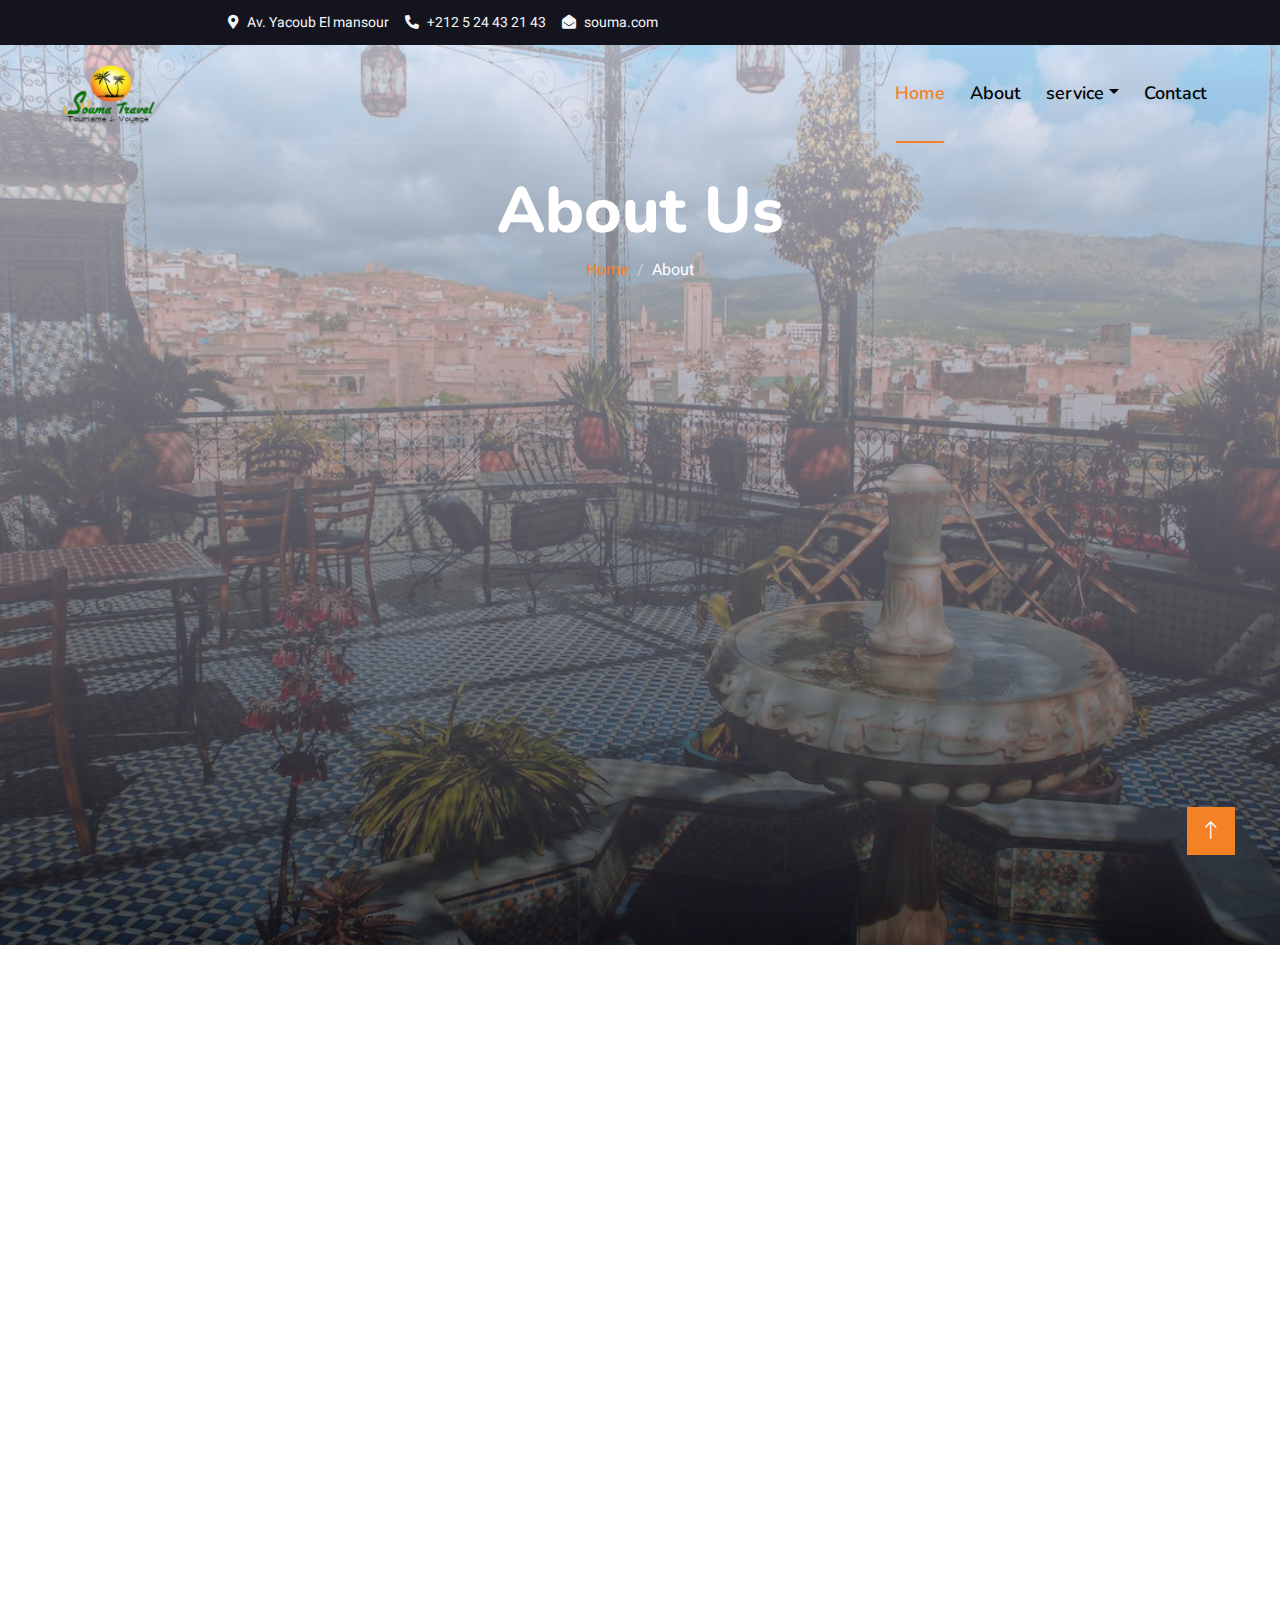
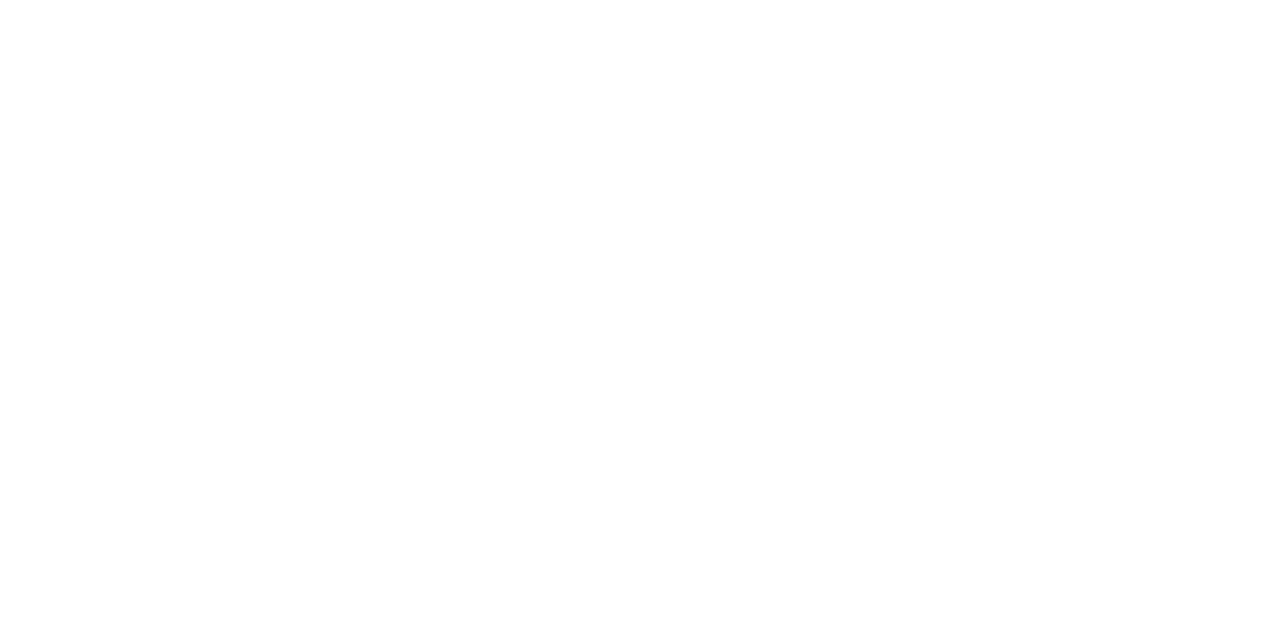
<file: about.html>
<!DOCTYPE html>
<html lang="en">

<head>
    <meta charset="utf-8">
    <title>Tourist - Travel Agency HTML Template</title>
    <meta content="width=device-width, initial-scale=1.0" name="viewport">
    <meta content="" name="keywords">
    <meta content="" name="description">

    <!-- Favicon -->
    <link href="img/favicon.ico" rel="icon">

    <!-- Google Web Fonts -->
    <link rel="preconnect" href="https://fonts.googleapis.com">
    <link rel="preconnect" href="https://fonts.gstatic.com" crossorigin>
    <link href="https://fonts.googleapis.com/css2?family=Heebo:wght@400;500;600&family=Nunito:wght@600;700;800&display=swap" rel="stylesheet">

    <!-- Icon Font Stylesheet -->
    <link href="https://cdnjs.cloudflare.com/ajax/libs/font-awesome/5.10.0/css/all.min.css" rel="stylesheet">
    <link href="https://cdn.jsdelivr.net/npm/bootstrap-icons@1.4.1/font/bootstrap-icons.css" rel="stylesheet">

    <!-- Libraries Stylesheet -->
    <link href="lib/animate/animate.min.css" rel="stylesheet">
    <link href="lib/owlcarousel/assets/owl.carousel.min.css" rel="stylesheet">
    <link href="lib/tempusdominus/css/tempusdominus-bootstrap-4.min.css" rel="stylesheet" />

    <!-- Customized Bootstrap Stylesheet -->
    <link href="css/bootstrap.min.css" rel="stylesheet">

    <!-- Template Stylesheet -->
    <link href="css/style.css" rel="stylesheet">
</head>

<body>
    <!-- Spinner Start -->
    <div id="spinner" class="show bg-white position-fixed translate-middle w-100 vh-100 top-50 start-50 d-flex align-items-center justify-content-center">
        <div class="spinner-border text-primary" style="width: 3rem; height: 3rem;" role="status">
            <span class="sr-only">Loading...</span>
        </div>
    </div>
    <!-- Spinner End -->


    <!-- Topbar Start -->
   <div class="container-fluid bg-dark px-5 d-none d-lg-block">
        <div class="row gx-0">
            <div class="col-lg-8 text-center text-lg-start mb-2 mb-lg-0">
                <div class="d-inline-flex align-items-center" style="height: 45px;">
                    <small class="me-3 text-light"><i class="fa fa-map-marker-alt me-2"></i>Av. Yacoub El mansour</small>
                    <small class="me-3 text-light"><i class="fa fa-phone-alt me-2"></i>+212 5 24 43 21 43</small>
                    <small class="text-light"><i class="fa fa-envelope-open me-2"></i>souma.com</small>
                </div>
            </div>
          
        </div>
    </div>
    <!-- Topbar End -->


    <!-- Navbar & Hero Start -->
    <div class="container-fluid position-relative p-0">
        <nav class="navbar navbar-expand-lg navbar-light px-4 px-lg-5 py-3 py-lg-0">
            <a href="" class="navbar-brand p-0">
                <img  src="pic/log.png" alt="">
                <!-- <img src="img/logo.png" alt="Logo"> -->
            </a>
            <button class="navbar-toggler" type="button" data-bs-toggle="collapse" data-bs-target="#navbarCollapse">
                <span class="fa fa-bars"></span>
            </button>
            <div class="collapse navbar-collapse" id="navbarCollapse">
                <div class="navbar-nav ms-auto py-0">
                    <a href="index.html" class="nav-item nav-link active">Home</a>
                    <a href="about.html" class="nav-item nav-link">About</a>
                    <div class="nav-item dropdown">
                        <a href="#" class="nav-link dropdown-toggle" data-bs-toggle="dropdown">service</a>
                        <div class="dropdown-menu m-0">
                            <a href="desert.html" class="dropdown-item">desert</a>
                            <a href="kasbah.html" class="dropdown-item">Kasbahs</a>
                            <a href="jewish.html" class="dropdown-item">jewish </a>
                            <a href="heritage.html" class="dropdown-item">world heritage</a>
                           
                        </div>
                    </div>
<!--l-->                    
                    <a href="contact.html" class="nav-item nav-link">Contact</a>
                </div>
                
            </div>
        </nav>

        <div class="container-fluid bg-primary py-5 mb-5 hero-header">
            <div class="container py-5">
                <div class="row justify-content-center py-5">
                    <div class="col-lg-10 pt-lg-5 mt-lg-5 text-center">
                        <h1 class="display-3 text-white animated slideInDown">About Us</h1>
                        <nav aria-label="breadcrumb">
                            <ol class="breadcrumb justify-content-center">
                                <li class="breadcrumb-item"><a href="#">Home</a></li>
                                <li class="breadcrumb-item text-white active" aria-current="page">About</li>
                            </ol>
                        </nav>
                    </div>
                </div>
            </div>
        </div>
    </div>
    <!-- Navbar & Hero End -->


    <!-- About Start -->
    <div class="container-xxl py-5">
        <div class="container">
            <div class="row g-5">
                <div class="col-lg-6 wow fadeInUp" data-wow-delay="0.1s" style="min-height: 400px;">
                    <div class="position-relative h-100">
                        <img class="img-fluid position-absolute w-100 h-100" src="img/about.jpg" alt="" style="object-fit: cover;">
                    </div>
                </div>
                <div class="col-lg-6 wow fadeInUp" data-wow-delay="0.3s">
                    <h6 class="section-title bg-white text-start text-primary pe-3">About Us</h6>
                    <h1 class="mb-4">Welcome to <span class="text-primary">Tourist</span></h1>
                    <p class="mb-4">Tempor erat elitr rebum at clita. Diam dolor diam ipsum sit. Aliqu diam amet diam et eos. Clita erat ipsum et lorem et sit.</p>
                    <p class="mb-4">Tempor erat elitr rebum at clita. Diam dolor diam ipsum sit. Aliqu diam amet diam et eos. Clita erat ipsum et lorem et sit, sed stet lorem sit clita duo justo magna dolore erat amet</p>
                    <div class="row gy-2 gx-4 mb-4">
                        <div class="col-sm-6">
                            <p class="mb-0"><i class="fa fa-arrow-right text-primary me-2"></i>First Class Flights</p>
                        </div>
                        <div class="col-sm-6">
                            <p class="mb-0"><i class="fa fa-arrow-right text-primary me-2"></i>Handpicked Hotels</p>
                        </div>
                        <div class="col-sm-6">
                            <p class="mb-0"><i class="fa fa-arrow-right text-primary me-2"></i>5 Star Accommodations</p>
                        </div>
                        <div class="col-sm-6">
                            <p class="mb-0"><i class="fa fa-arrow-right text-primary me-2"></i>Latest Model Vehicles</p>
                        </div>
                        <div class="col-sm-6">
                            <p class="mb-0"><i class="fa fa-arrow-right text-primary me-2"></i>150 Premium City Tours</p>
                        </div>
                        <div class="col-sm-6">
                            <p class="mb-0"><i class="fa fa-arrow-right text-primary me-2"></i>24/7 Service</p>
                        </div>
                    </div>
                    <a class="btn btn-primary py-3 px-5 mt-2" href="">Read More</a>
                </div>
            </div>
        </div>
    </div>
    <!-- About End -->


    <!-- Team Start -->
    <div class="container-xxl py-5">
        <div class="container">
            <div class="text-center wow fadeInUp" data-wow-delay="0.1s">
                <h6 class="section-title bg-white text-center text-primary px-3">Travel Guide</h6>
                <h1 class="mb-5">Meet Our Guide</h1>
            </div>
           
        </div>
    </div>
    <!-- Team End -->
        

    <!-- Footer Start -->
    <div class="container-fluid bg-dark text-light footer pt-5 mt-5 wow fadeIn" data-wow-delay="0.1s">
        <div class="container py-5">
            <div class="row g-5">
                <div class="col-lg-4 col-md-6">
                    <h4 class="text-white mb-3">Company</h4>
                    <a class="btn btn-link" href="">About Us</a>
                    <a class="btn btn-link" href="">Contact Us</a>
                    <a class="btn btn-link" href="">Privacy Policy</a>
                    <a class="btn btn-link" href="">Terms & Condition</a>
                    <a class="btn btn-link" href="">FAQs & Help</a>
                </div>
                <div class="col-lg-4 col-md-6">
                    <h4 class="text-white mb-3">Contact</h4>
                    <p class="mb-2"><i class="fa fa-map-marker-alt me-3"></i>123 Street, New York, USA</p>
                    <p class="mb-2"><i class="fa fa-phone-alt me-3"></i>+012 345 67890</p>
                    <p class="mb-2"><i class="fa fa-envelope me-3"></i>info@example.com</p>
                    <div class="d-flex pt-2">
                        <a class="btn btn-outline-light btn-social" href=""><i class="fab fa-twitter"></i></a>
                        <a class="btn btn-outline-light btn-social" href=""><i class="fab fa-facebook-f"></i></a>
                        <a class="btn btn-outline-light btn-social" href=""><i class="fab fa-youtube"></i></a>
                        <a class="btn btn-outline-light btn-social" href=""><i class="fab fa-linkedin-in"></i></a>
                    </div>
                </div>
               
                <div class="col-lg-4 col-md-6">
                    <h4 class="text-white mb-3">Newsletter</h4>
                    <p>Dolor amet sit justo amet elitr clita ipsum elitr est.</p>
                    <div class="position-relative mx-auto" style="max-width: 400px;">
                        <input class="form-control border-primary w-100 py-3 ps-4 pe-5" type="text" placeholder="Your email">
                        <button type="button" class="btn btn-primary py-2 position-absolute top-0 end-0 mt-2 me-2">SignUp</button>
                    </div>
                </div>
            </div>
        </div>
        <div class="container">
            <div class="copyright">
                <div class="row">
                    <div class="col-md-6 text-center text-md-start mb-3 mb-md-0" id="center">
                        <span style="z-index: 999; ">&copy; Souma Travel, All Right Reserved.

                            Designed By <a class="border-bottom" href="https://www.icf.ma/"> ICF </a></span>
                    </div>
                    <style>#center{
                        display: flex;
                        width: 100%;
                        justify-content: space-around;
                    }</style>
                    <div class="col-md-6 text-center text-md-end">
                        
                    </div>
                </div>
            </div>
        </div>
    </div>
    <!-- Footer End -->


    <!-- Back to Top -->
    <a href="#" class="btn btn-lg btn-primary btn-lg-square back-to-top"><i class="bi bi-arrow-up"></i></a>


    <!-- JavaScript Libraries -->
    <script src="https://code.jquery.com/jquery-3.4.1.min.js"></script>
    <script src="https://cdn.jsdelivr.net/npm/bootstrap@5.0.0/dist/js/bootstrap.bundle.min.js"></script>
    <script src="lib/wow/wow.min.js"></script>
    <script src="lib/easing/easing.min.js"></script>
    <script src="lib/waypoints/waypoints.min.js"></script>
    <script src="lib/owlcarousel/owl.carousel.min.js"></script>
    <script src="lib/tempusdominus/js/moment.min.js"></script>
    <script src="lib/tempusdominus/js/moment-timezone.min.js"></script>
    <script src="lib/tempusdominus/js/tempusdominus-bootstrap-4.min.js"></script>

    <!-- Template Javascript -->
    <script src="js/main.js"></script>
</body>

</html>
</file>
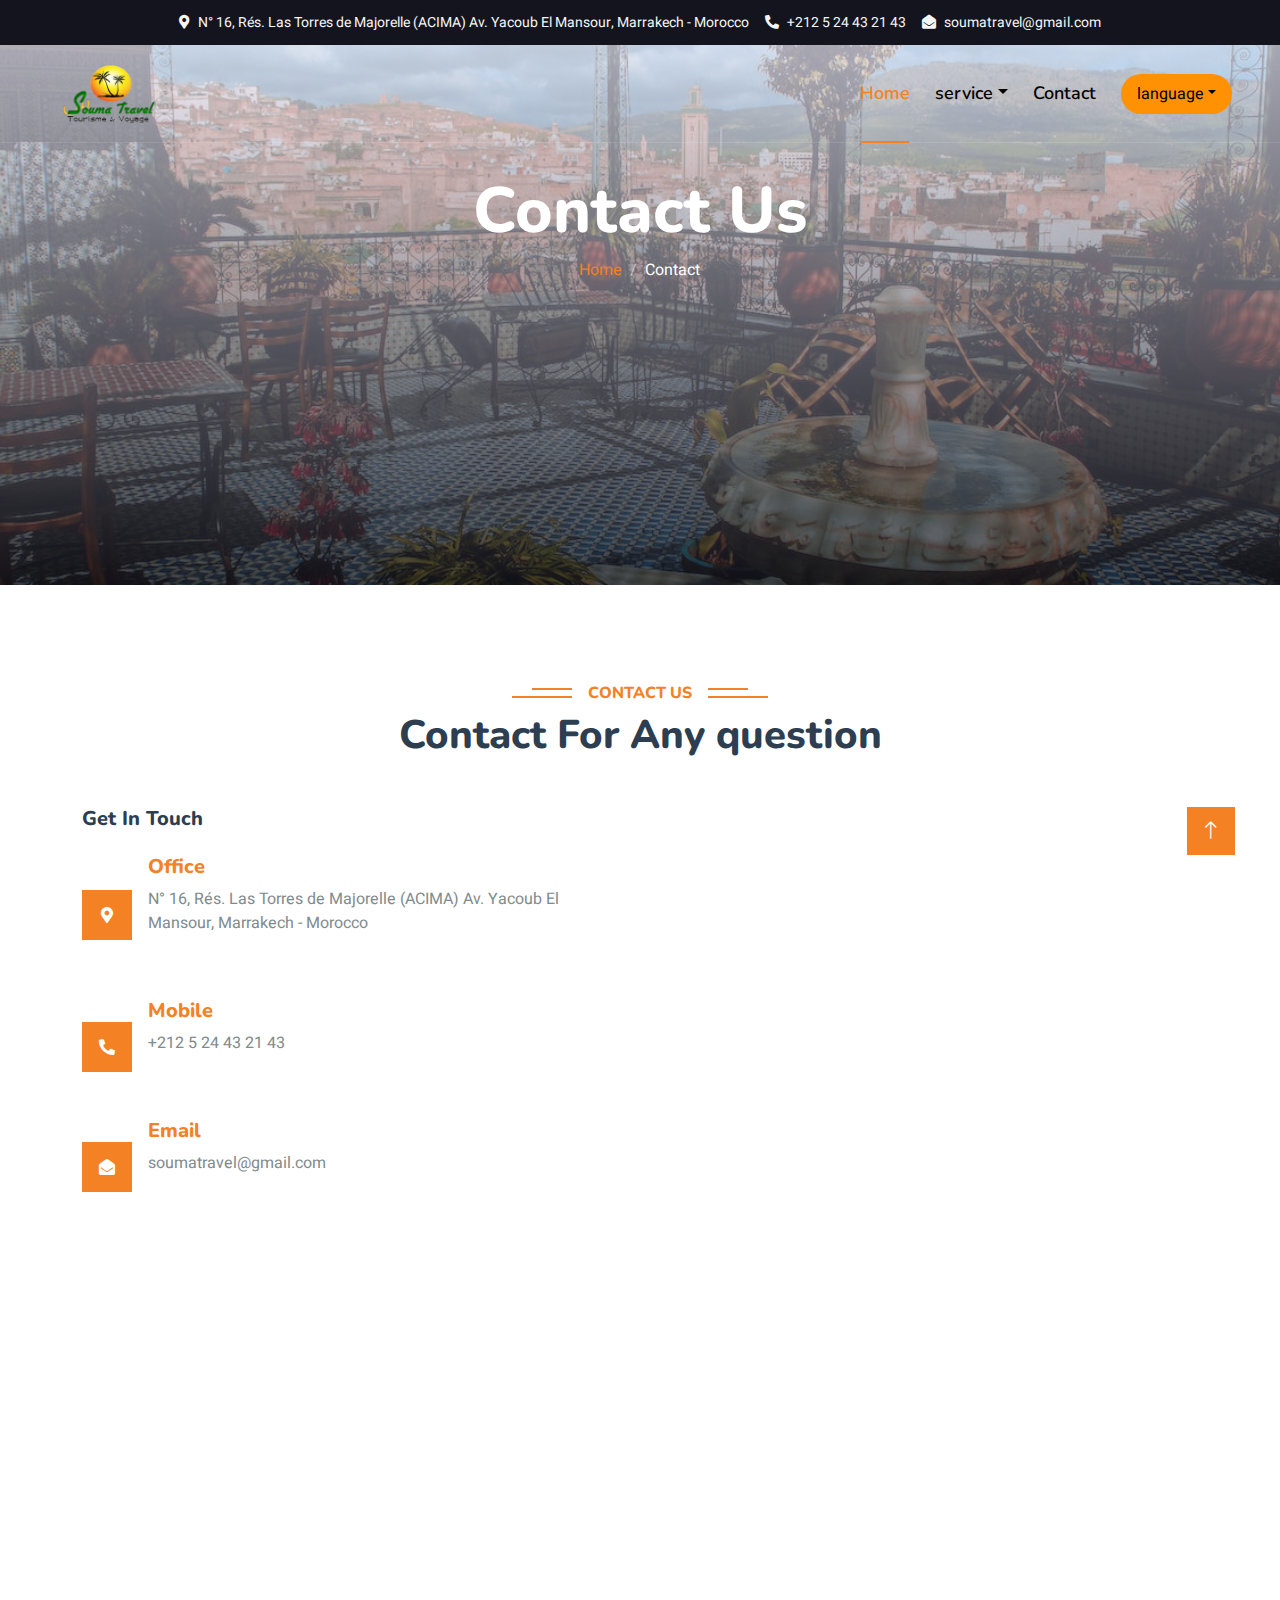
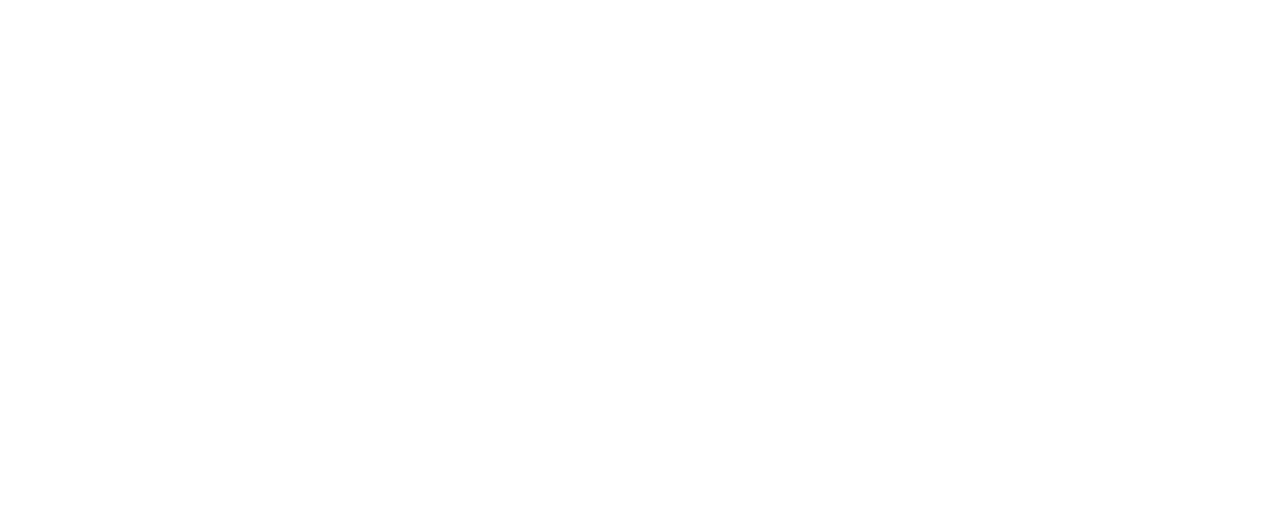
<file: contact.html>
<!DOCTYPE html>
<html lang="en">

<head>
    <meta charset="utf-8">
    <title>Tourist - Travel Agency HTML Template</title>
    <meta content="width=device-width, initial-scale=1.0" name="viewport">
    <meta content="" name="keywords">
    <meta content="" name="description">

    <!-- Favicon -->
    <link href="img/favicon.ico" rel="icon">

    <!-- Google Web Fonts -->
    <link rel="preconnect" href="https://fonts.googleapis.com">
    <link rel="preconnect" href="https://fonts.gstatic.com" crossorigin>
    <link href="https://fonts.googleapis.com/css2?family=Heebo:wght@400;500;600&family=Nunito:wght@600;700;800&display=swap" rel="stylesheet">

    <!-- Icon Font Stylesheet -->
    <link href="https://cdnjs.cloudflare.com/ajax/libs/font-awesome/5.10.0/css/all.min.css" rel="stylesheet">
    <link href="https://cdn.jsdelivr.net/npm/bootstrap-icons@1.4.1/font/bootstrap-icons.css" rel="stylesheet">

    <!-- Libraries Stylesheet -->
    <link href="lib/animate/animate.min.css" rel="stylesheet">
    <link href="lib/owlcarousel/assets/owl.carousel.min.css" rel="stylesheet">
    <link href="lib/tempusdominus/css/tempusdominus-bootstrap-4.min.css" rel="stylesheet" />

    <!-- Customized Bootstrap Stylesheet -->
    <link href="css/bootstrap.min.css" rel="stylesheet">

    <!-- Template Stylesheet -->
    <link href="css/style.css" rel="stylesheet">
</head>

<body>
    <!-- Spinner Start -->
    <div id="spinner" class="show bg-white position-fixed translate-middle w-100 vh-100 top-50 start-50 d-flex align-items-center justify-content-center">
        <div class="spinner-border text-primary" style="width: 3rem; height: 3rem;" role="status">
            <span class="sr-only">Loading...</span>
        </div>
    </div>
    <!-- Spinner End -->


    <!-- Topbar Start -->
    <div class="container-fluid bg-dark px-5 d-none d-lg-block">
        <div class=" gx-0">
            <div class=" text-center text-lg-start mb-2 mb-lg-0">
                <div class="d-inline-flex align-items-center" style="height: 45px;">
                    <small class="me-3 text-light"><i class="fa fa-map-marker-alt me-2"></i>N° 16, Rés. Las Torres de Majorelle (ACIMA) Av. Yacoub El Mansour, Marrakech - Morocco</small>
                    <div style="display: flex; ">
                    <small class="me-3 text-light"><i class="fa fa-phone-alt me-2"></i>+212 5 24 43 21 43</small>
                    <small class="text-light"><i class="fa fa-envelope-open me-2"></i>soumatravel@gmail.com</small>
                    </div>
                </div>
            </div>
          
        </div>
    </div>
    <!-- Topbar End -->


    <!-- Navbar & Hero Start -->
    <div class="container-fluid position-relative p-0">
       <nav class="navbar navbar-expand-lg navbar-light px-4 px-lg-5 py-3 py-lg-0">
            <a href="" class="navbar-brand p-0">
                <img  src="pic/log.png" alt="">
                <!-- <img src="img/logo.png" alt="Logo"> -->
            </a>
            <button class="navbar-toggler" type="button" data-bs-toggle="collapse" data-bs-target="#navbarCollapse">
                <span class="fa fa-bars"></span>
            </button>
             <div class="collapse navbar-collapse" id="navbarCollapse">
                <div class="navbar-nav ms-auto py-0">
                    <a href="index.html" class="nav-item nav-link active">Home</a>
                    <div class="nav-item dropdown">
                        <a href="#" class="nav-link dropdown-toggle" data-bs-toggle="dropdown">service</a>
                        <div class="dropdown-menu m-0">
                            <a href="desert.html" class="dropdown-item">desert</a>
                            <a href="kasbah.html" class="dropdown-item">Kasbahs</a>
                            <a href="jewish.html" class="dropdown-item">jewish </a>
                            <a href="heritage.html" class="dropdown-item">world heritage</a>
                           
                        </div>
                    </div>
<!--l-->                    
                    <a href="contact.html" class="nav-item nav-link">Contact</a>
                </div>
<div class="nav-item dropdown">
                    <a href="#" class="nav-link dropdown-toggle" data-bs-toggle="dropdown" style="background-color: rgb(255, 145, 2); color:black; border-radius:50rem !important;">language</a>
                    <div class="dropdown-menu m-0">
                        <a href="index.html" class="dropdown-item"><img src="pic/royaume-uni.png" style="width: 20px;" alt="">  EN</a>
                        <a href="fr-souma/index.html" class="dropdown-item"><img src="pic/france.png" style="width: 20px;" alt=""> FR</a>
                        
                       
                    </div>
                </div>            </div>
        </nav>

        <div class="container-fluid bg-primary py-5 mb-5 hero-header" style="height: 60vh;">
            <div class="container py-5">
                <div class="row justify-content-center py-5">
                    <div class="col-lg-10 pt-lg-5 mt-lg-5 text-center">
                        <h1 class="display-3 text-white animated slideInDown">Contact Us</h1>
                        <nav aria-label="breadcrumb">
                            <ol class="breadcrumb justify-content-center">
                                <li class="breadcrumb-item"><a href="#">Home</a></li>
                                <li class="breadcrumb-item text-white active" aria-current="page">Contact</li>
                            </ol>
                        </nav>
                    </div>
                </div>
            </div>
        </div>
    </div>
    <!-- Navbar & Hero End -->


    <!-- Contact Start -->
    <div class="container-xxl py-5">
        <div class="container">
            <div class="text-center wow fadeInUp" data-wow-delay="0.1s">
                <h6 class="section-title bg-white text-center text-primary px-3">Contact Us</h6>
                <h1 class="mb-5">Contact For Any question</h1>
            </div>
            <div class="row g-4">
                <div class="col-lg-6 col-md-6 wow fadeInUp" data-wow-delay="0.1s">
                    <h5>Get In Touch</h5>
                    <p class="mb-4"></p>
                    <div class="d-flex align-items-center mb-4">
                        <div class="d-flex align-items-center justify-content-center flex-shrink-0 bg-primary" style="width: 50px; height: 50px;">
                            <i class="fa fa-map-marker-alt text-white"></i>
                        </div>
                        <div class="ms-3" style="margin-bottom: 40px;">
                            <h5 class="text-primary">Office</h5>
                            <p class="mb-0">N° 16, Rés. Las Torres de Majorelle (ACIMA) Av. Yacoub El Mansour, Marrakech - Morocco</p>
                        </div>
                    </div>
                    <div class="d-flex align-items-center mb-4">
                        <div class="d-flex align-items-center justify-content-center flex-shrink-0 bg-primary" style="width: 50px; height: 50px;">
                            <i class="fa fa-phone-alt text-white"></i>
                        </div>
                        <div class="ms-3" style="margin-bottom: 40px;">
                            <h5 class="text-primary">Mobile</h5>
                            <p class="mb-0">+212 5 24 43 21 43</p>
                        </div>
                    </div>
                    <div class="d-flex align-items-center">
                        <div class="d-flex align-items-center justify-content-center flex-shrink-0 bg-primary" style="width: 50px; height: 50px;">
                            <i class="fa fa-envelope-open text-white"></i>
                        </div>
                        <div class="ms-3" style="margin-bottom: 40px;">
                            <h5 class="text-primary">Email</h5>
                            <p class="mb-0">soumatravel@gmail.com</p>
                        </div>
                    </div>
                </div>
                <div class="col-lg-6 col-md-6 wow fadeInUp" data-wow-delay="0.3s">
                    <iframe src="https://www.google.com/maps/embed?pb=!1m14!1m8!1m3!1d13587.205647555786!2d-8.0036501!3d31.6392873!3m2!1i1024!2i768!4f13.1!3m3!1m2!1s0xdafef45f0270d31%3A0x94ba5ad42a7c28fb!2sSouma%20Travel!5e0!3m2!1sfr!2sma!4v1695833901471!5m2!1sfr!2sma" width="600" height="450" style="border:0;" allowfullscreen="" loading="lazy" referrerpolicy="no-referrer-when-downgrade"></iframe>
                </div>
                <div class="col-lg-12 col-md-12 wow fadeInUp"  data-wow-delay="0.5s" style="width:50%;">
                    <form>
                        <div class="row g-3">
                            <div class="col-md-6">
                                <div class="form-floating">
                                    <input type="text" class="form-control" id="name" placeholder="Your Name">
                                    <label for="name">Your Name</label>
                                </div>
                            </div>
                            <div class="col-md-6">
                                <div class="form-floating">
                                    <input type="email" class="form-control" id="email" placeholder="Your Email">
                                    <label for="email">Your Email</label>
                                </div>
                            </div>
                            <div class="col-12">
                                <div class="form-floating">
                                    <input type="text" class="form-control" id="subject" placeholder="Subject">
                                    <label for="subject">Subject</label>
                                </div>
                            </div>
                            <div class="col-12">
                                <div class="form-floating">
                                    <textarea class="form-control" placeholder="Leave a message here" id="message" style="height: 100px"></textarea>
                                    <label for="message">Message</label>
                                </div>
                            </div>
                            <div class="col-12">
                                <button class="btn btn-primary w-100 py-3" type="submit">Send Message</button>
                            </div>
                        </div>
                    </form>
                </div>
            </div>
        </div>
    </div>
    <!-- Contact End -->


    <!-- Footer Start -->
    <div class="container-fluid bg-dark text-light footer pt-5 mt-5 wow fadeIn" data-wow-delay="0.1s">
        <div class="container py-5">
            <div class="row g-5">
                <div class="col-lg-4 col-md-6">
                    <h4 class="text-white mb-3">Company</h4>
                    <a class="btn btn-link" href="">About Us</a>
                    <a class="btn btn-link" href="">Contact Us</a>
                    <a class="btn btn-link" href="">Privacy Policy</a>
                    <a class="btn btn-link" href="">Terms & Condition</a>
                    <a class="btn btn-link" href="">FAQs & Help</a>
                </div>
                <div class="col-lg-4 col-md-6">
                    <h4 class="text-white mb-3">Contact</h4>
                    <p class="mb-2"><i class="fa fa-map-marker-alt me-3"></i>N° 16, Rés. Las Torres de Majorelle (ACIMA) Av. Yacoub El Mansour, Marrakech - Morocco</p>
                    <p class="mb-2"><i class="fa fa-phone-alt me-3"></i>+212 5 24 43 21 43</p>
                    <p class="mb-2"><i class="fa fa-envelope me-3"></i>soumatravel@gmail.com</p>
                    <div class="d-flex pt-2">
                        <a class="btn btn-outline-light btn-social" href=""><i class="fab fa-twitter"></i></a>
                        <a class="btn btn-outline-light btn-social" href=""><i class="fab fa-facebook-f"></i></a>
                        <a class="btn btn-outline-light btn-social" href=""><i class="fab fa-youtube"></i></a>
                        <a class="btn btn-outline-light btn-social" href=""><i class="fab fa-linkedin-in"></i></a>
                    </div>
                </div>
               
                <div class="col-lg-4 col-md-6">
                    <h4 class="text-white mb-3">Newsletter</h4>
                    <p>Dolor amet sit justo amet elitr clita ipsum elitr est.</p>
                    <div class="position-relative mx-auto" style="max-width: 400px;">
                        <input class="form-control border-primary w-100 py-3 ps-4 pe-5" type="text" placeholder="Your email">
                        <button type="button" class="btn btn-primary py-2 position-absolute top-0 end-0 mt-2 me-2">SignUp</button>
                    </div>
                </div>
            </div>
        </div>
        <div class="container">
            <div class="copyright">
                <div class="row">
                    <div class="col-md-6 text-center text-md-start mb-3 mb-md-0" id="center">
                        <span style="z-index: 999; ">&copy; Souma Travel, All Right Reserved.

                            Designed By <a class="border-bottom" href="https://www.icf.ma/"> ICF </a></span>
                    </div>
                    <style>#center{
                        display: flex;
                        width: 100%;
                        justify-content: space-around;
                    }</style>
                    <div class="col-md-6 text-center text-md-end">
                        
                    </div>
                </div>
            </div>
        </div>
    </div>
    <!-- Footer End -->


    <!-- Back to Top -->
    <a href="#" class="btn btn-lg btn-primary btn-lg-square back-to-top"><i class="bi bi-arrow-up"></i></a>


    <!-- JavaScript Libraries -->
    <script src="https://code.jquery.com/jquery-3.4.1.min.js"></script>
    <script src="https://cdn.jsdelivr.net/npm/bootstrap@5.0.0/dist/js/bootstrap.bundle.min.js"></script>
    <script src="lib/wow/wow.min.js"></script>
    <script src="lib/easing/easing.min.js"></script>
    <script src="lib/waypoints/waypoints.min.js"></script>
    <script src="lib/owlcarousel/owl.carousel.min.js"></script>
    <script src="lib/tempusdominus/js/moment.min.js"></script>
    <script src="lib/tempusdominus/js/moment-timezone.min.js"></script>
    <script src="lib/tempusdominus/js/tempusdominus-bootstrap-4.min.js"></script>

    <!-- Template Javascript -->
    <script src="js/main.js"></script>
</body>

</html>
</file>
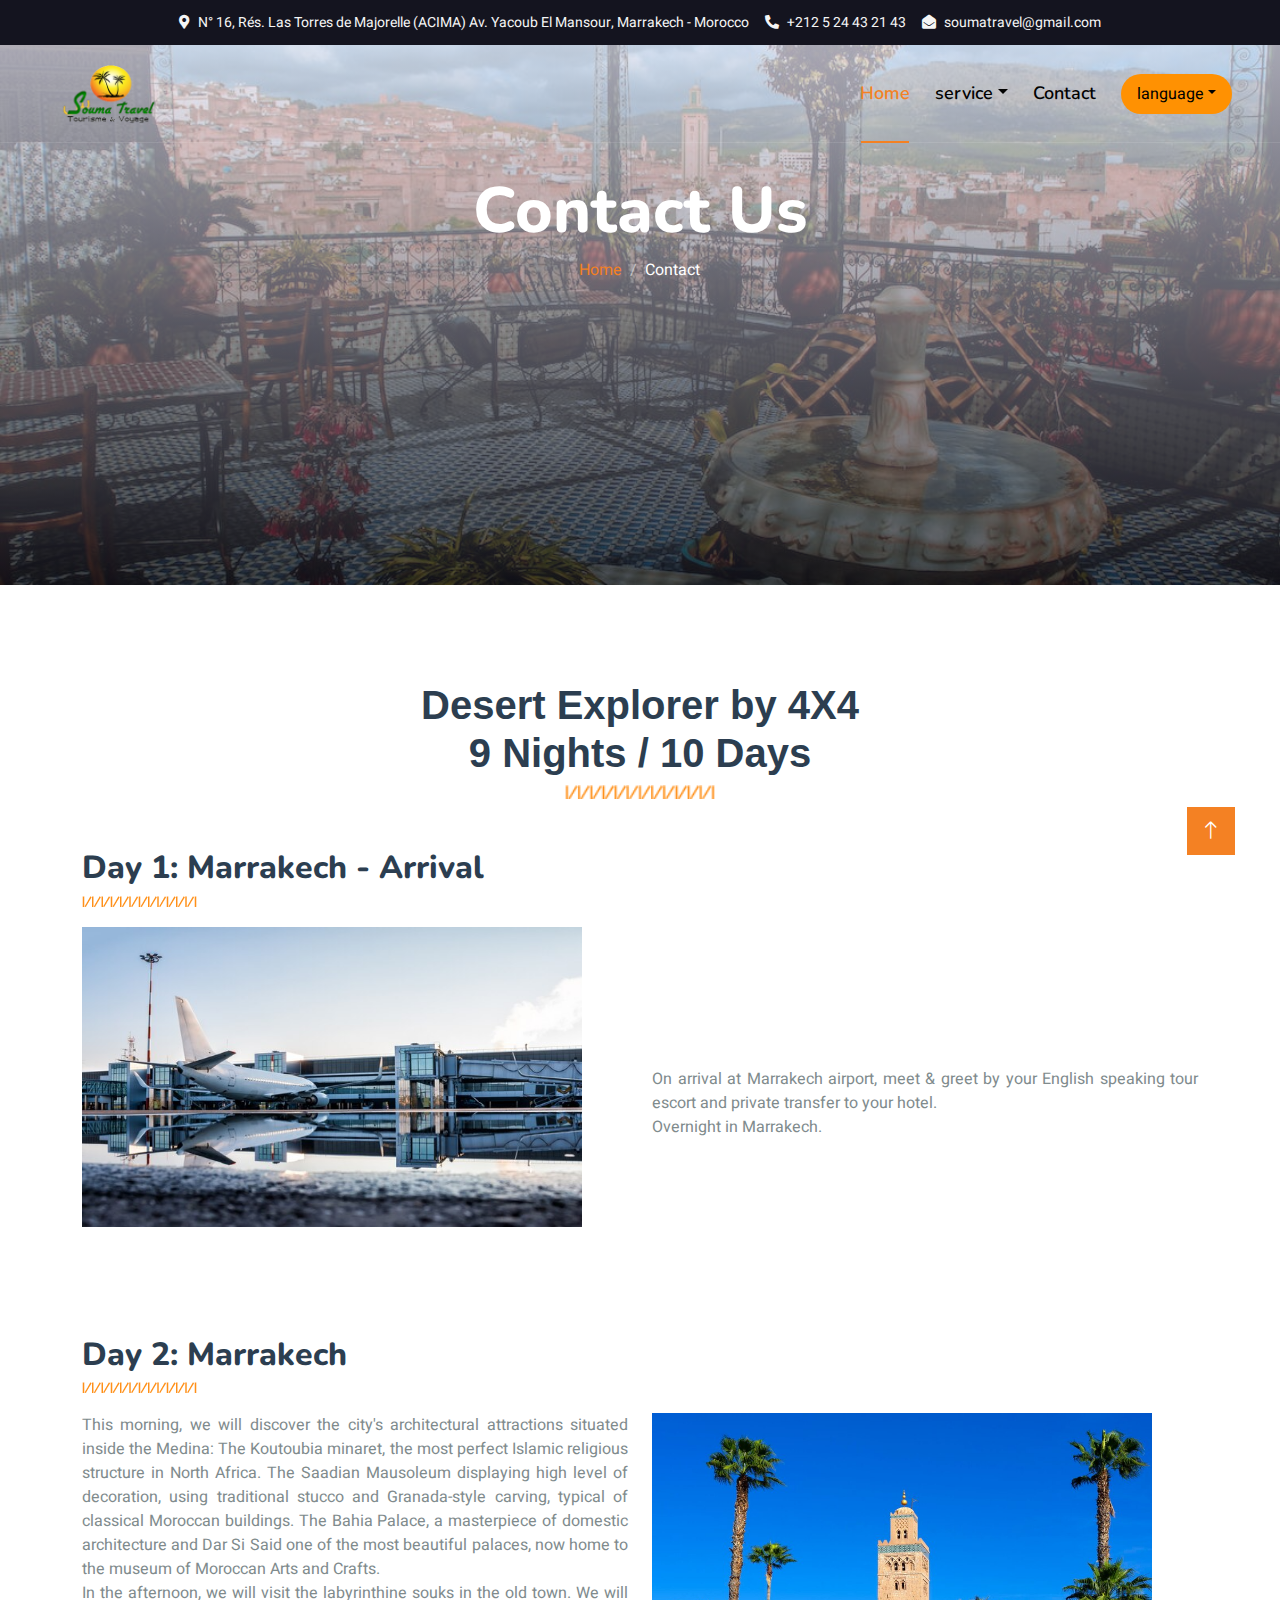
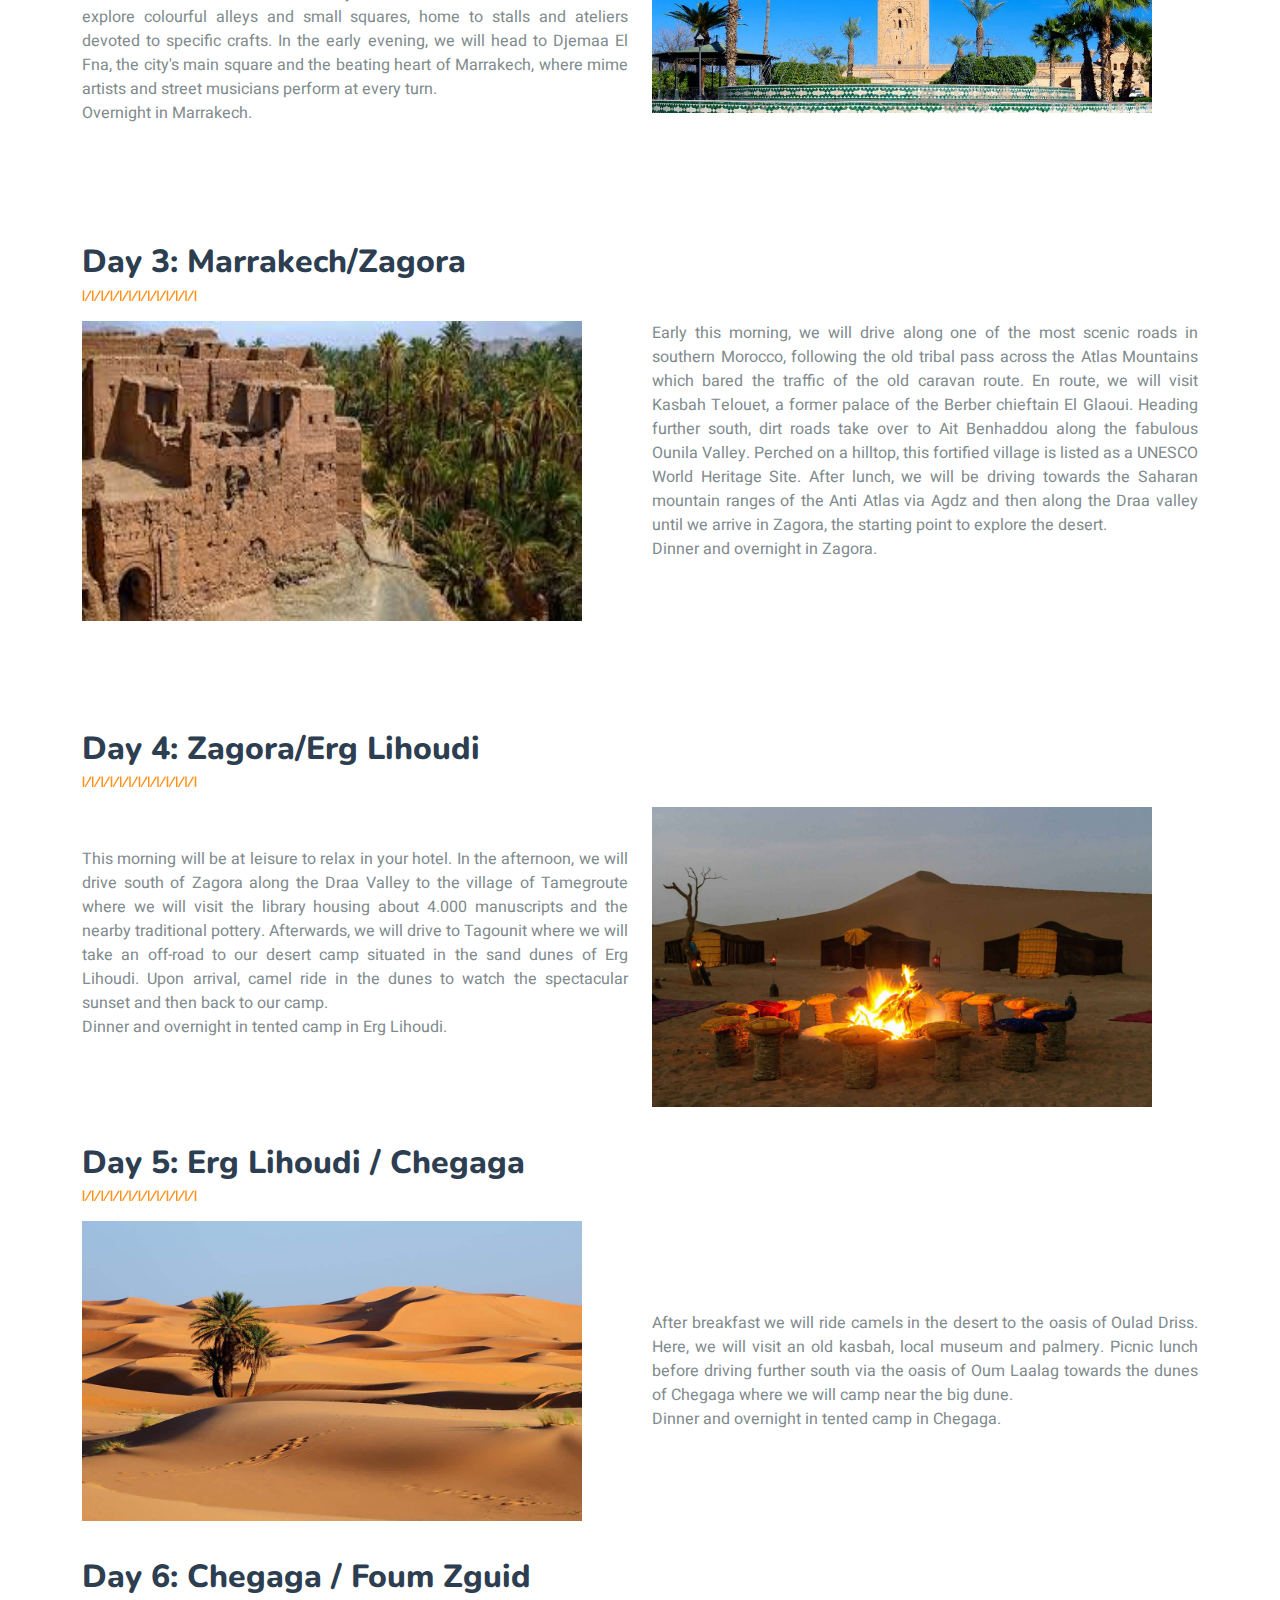
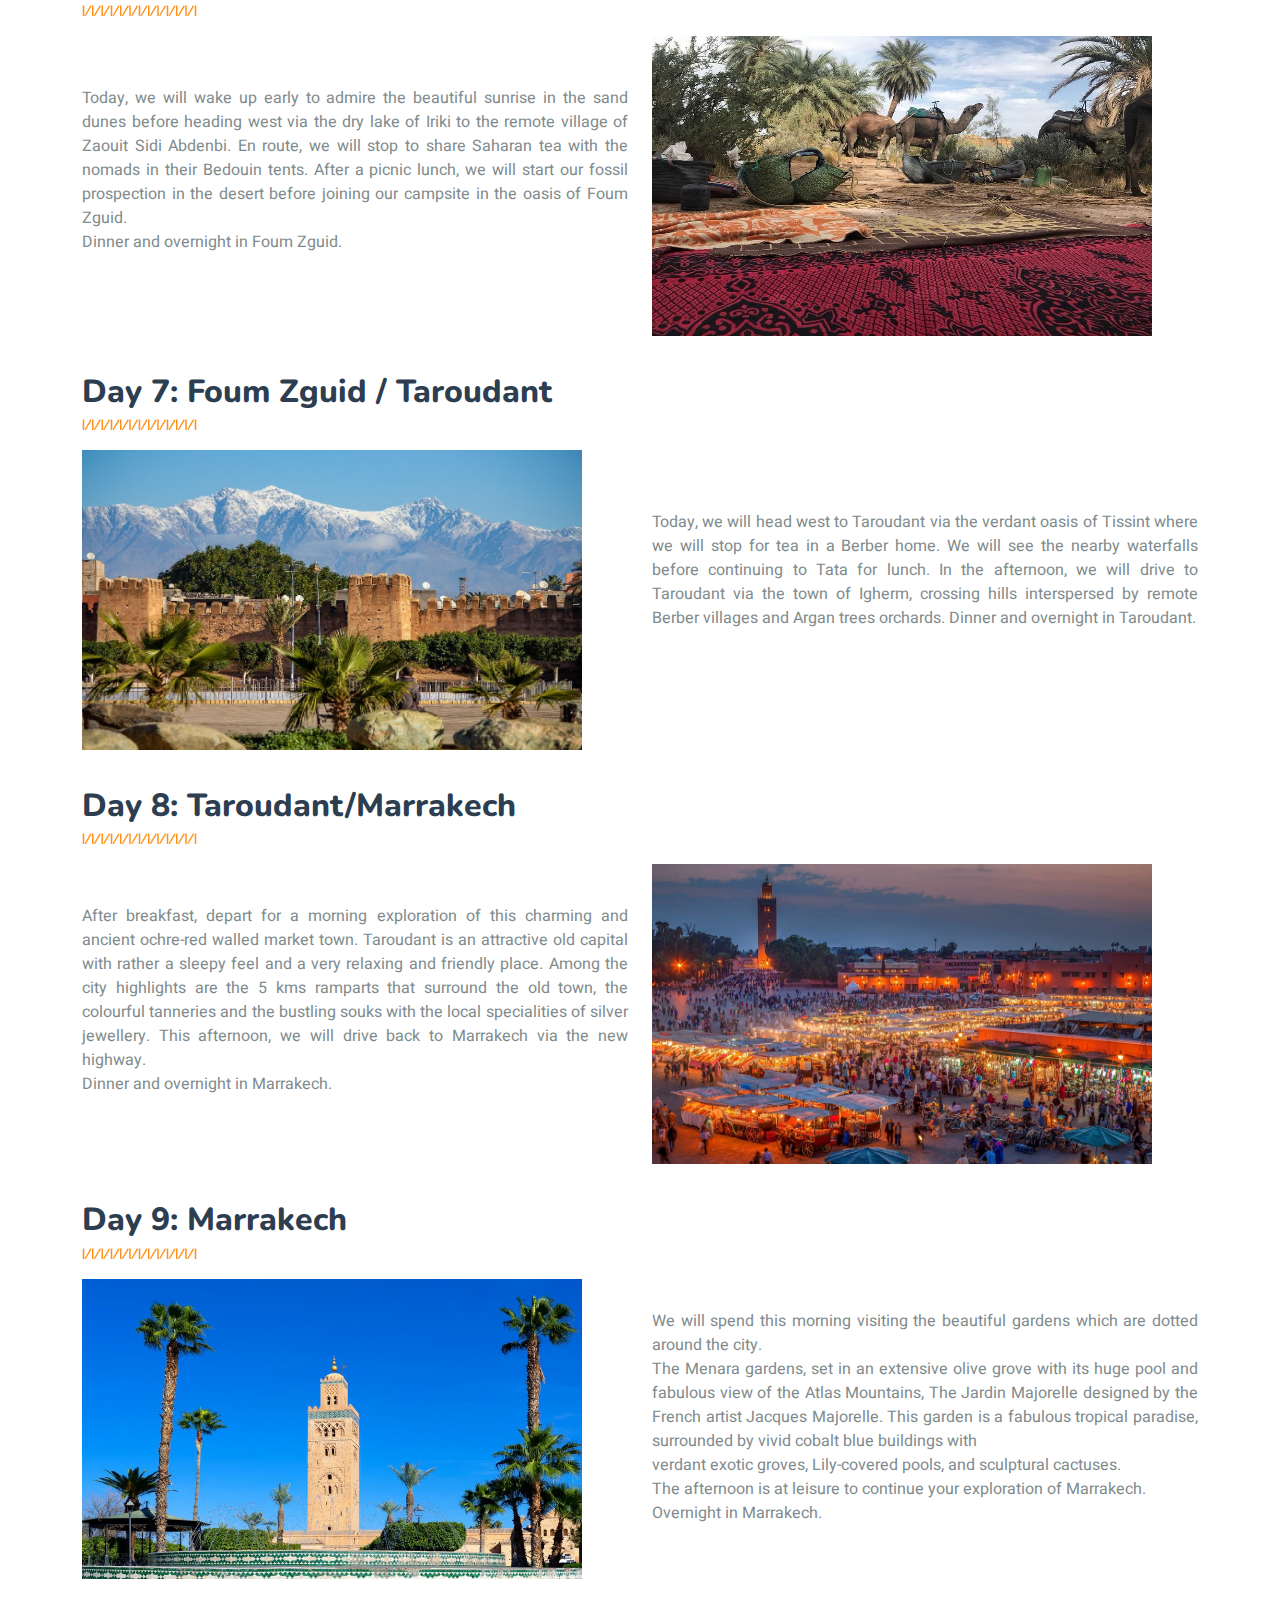
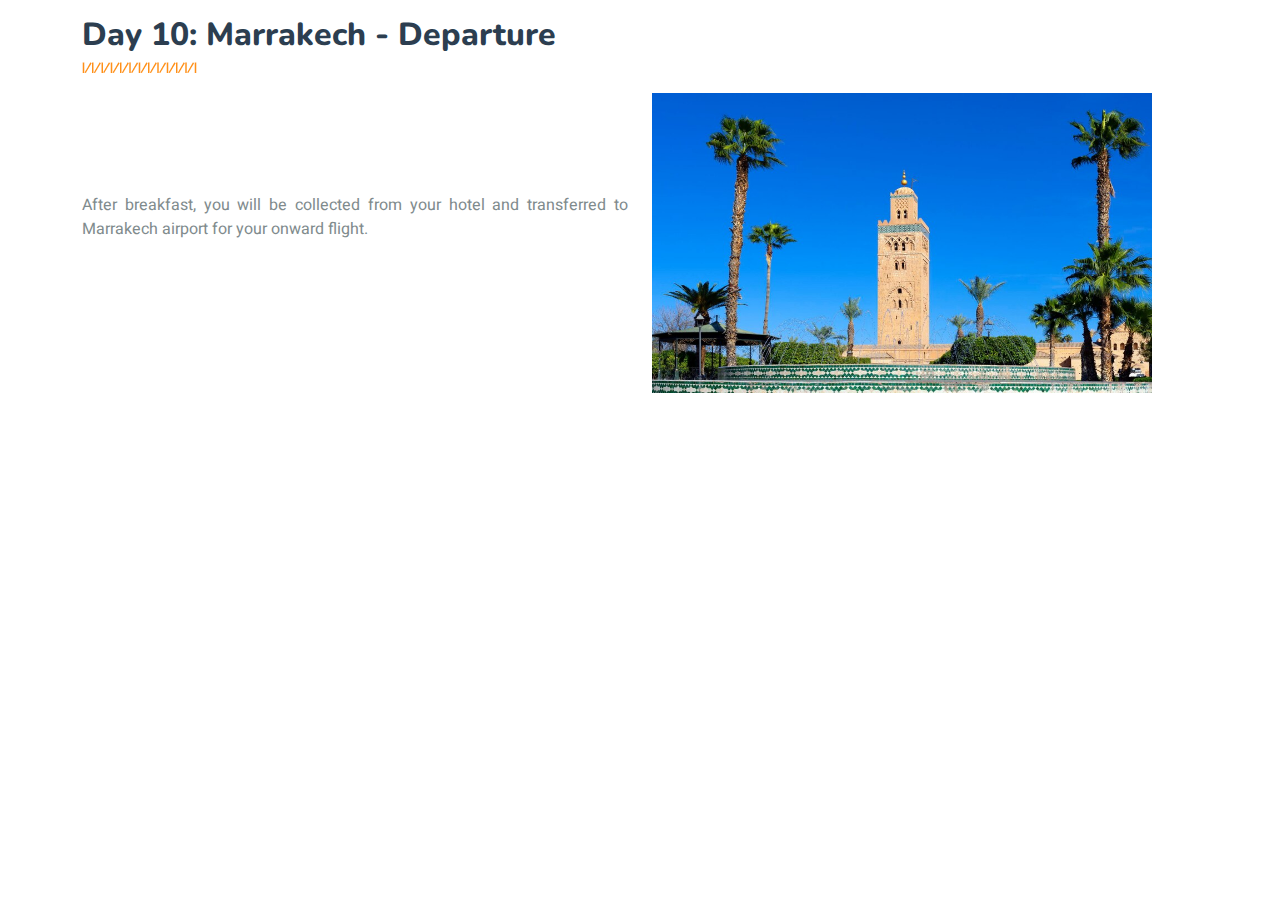
<file: desert.html>
<!DOCTYPE html>
<html lang="en">

<head>
    <meta charset="utf-8">
    <title>Tourist - Travel Agency HTML Template</title>
    <meta content="width=device-width, initial-scale=1.0" name="viewport">
    <meta content="" name="keywords">
    <meta content="" name="description">

    <!-- Favicon -->
    <link href="img/favicon.ico" rel="icon">

    <!-- Google Web Fonts -->
    <link rel="preconnect" href="https://fonts.googleapis.com">
    <link rel="preconnect" href="https://fonts.gstatic.com" crossorigin>
    <link href="https://fonts.googleapis.com/css2?family=Heebo:wght@400;500;600&family=Nunito:wght@600;700;800&display=swap" rel="stylesheet">

    <!-- Icon Font Stylesheet -->
    <link href="https://cdnjs.cloudflare.com/ajax/libs/font-awesome/5.10.0/css/all.min.css" rel="stylesheet">
    <link href="https://cdn.jsdelivr.net/npm/bootstrap-icons@1.4.1/font/bootstrap-icons.css" rel="stylesheet">

    <!-- Libraries Stylesheet -->
    <link href="lib/animate/animate.min.css" rel="stylesheet">
    <link href="lib/owlcarousel/assets/owl.carousel.min.css" rel="stylesheet">
    <link href="lib/tempusdominus/css/tempusdominus-bootstrap-4.min.css" rel="stylesheet" />

    <!-- Customized Bootstrap Stylesheet -->
    <link href="css/bootstrap.min.css" rel="stylesheet">

    <!-- Template Stylesheet -->
    <link href="css/style.css" rel="stylesheet">
</head>

<body>
    <!-- Spinner Start -->
    <div id="spinner" class="show bg-white position-fixed translate-middle w-100 vh-100 top-50 start-50 d-flex align-items-center justify-content-center">
        <div class="spinner-border text-primary" style="width: 3rem; height: 3rem;" role="status">
            <span class="sr-only">Loading...</span>
        </div>
    </div>
    <!-- Spinner End -->


    <!-- Topbar Start -->
    <div class="container-fluid bg-dark px-5 d-none d-lg-block">
        <div class=" gx-0">
            <div class=" text-center text-lg-start mb-2 mb-lg-0">
                <div class="d-inline-flex align-items-center" style="height: 45px;">
                    <small class="me-3 text-light"><i class="fa fa-map-marker-alt me-2"></i>N° 16, Rés. Las Torres de Majorelle (ACIMA) Av. Yacoub El Mansour, Marrakech - Morocco</small>
                    <div style="display: flex; ">
                    <small class="me-3 text-light"><i class="fa fa-phone-alt me-2"></i>+212 5 24 43 21 43</small>
                    <small class="text-light"><i class="fa fa-envelope-open me-2"></i>soumatravel@gmail.com</small>
                    </div>
                </div>
            </div>
          
        </div>
    </div>
    <!-- Topbar End -->


    <!-- Navbar & Hero Start -->
    <div class="container-fluid position-relative p-0">
       <nav class="navbar navbar-expand-lg navbar-light px-4 px-lg-5 py-3 py-lg-0">
            <a href="" class="navbar-brand p-0">
                <img  src="pic/log.png" alt="">
                <!-- <img src="img/logo.png" alt="Logo"> -->
            </a>
            <button class="navbar-toggler" type="button" data-bs-toggle="collapse" data-bs-target="#navbarCollapse">
                <span class="fa fa-bars"></span>
            </button>
             <div class="collapse navbar-collapse" id="navbarCollapse">
                <div class="navbar-nav ms-auto py-0">
                    <a href="index.html" class="nav-item nav-link active">Home</a>
                    <div class="nav-item dropdown">
                        <a href="#" class="nav-link dropdown-toggle" data-bs-toggle="dropdown">service</a>
                        <div class="dropdown-menu m-0">
                            <a href="desert.html" class="dropdown-item">desert</a>
                            <a href="kasbah.html" class="dropdown-item">Kasbahs</a>
                            <a href="jewish.html" class="dropdown-item">jewish </a>
                            <a href="heritage.html" class="dropdown-item">world heritage</a>
                           
                        </div>
                    </div>
<!--l-->                    
                    <a href="contact.html" class="nav-item nav-link">Contact</a>
                </div>
<div class="nav-item dropdown">
                    <a href="#" class="nav-link dropdown-toggle" data-bs-toggle="dropdown" style="background-color: rgb(255, 145, 2); color:black; border-radius:50rem !important;">language</a>
                    <div class="dropdown-menu m-0">
                        <a href="index.html" class="dropdown-item"><img src="pic/royaume-uni.png" style="width: 20px;" alt="">  EN</a>
                        <a href="fr-souma/index.html" class="dropdown-item"><img src="pic/france.png" style="width: 20px;" alt=""> FR</a>
                        
                       
                    </div>
                </div>
            </div>
        </nav>

        <div class="container-fluid bg-primary py-5 mb-5 hero-header" style="height: 60vh;">
            <div class="container py-5">
                <div class="row justify-content-center py-5">
                    <div class="col-lg-10 pt-lg-5 mt-lg-5 text-center">
                        <h1 class="display-3 text-white animated slideInDown">Contact Us</h1>
                        <nav aria-label="breadcrumb">
                            <ol class="breadcrumb justify-content-center">
                                <li class="breadcrumb-item"><a href="#">Home</a></li>
                                <li class="breadcrumb-item text-white active" aria-current="page">Contact</li>
                            </ol>
                        </nav>
                    </div>
                </div>
            </div>
        </div>
    </div>
    <!-- Navbar & Hero End -->


    <!-- Contact Start -->
    <div class="container-xxl py-5">
        <div style="text-align: center;">
        <h1 style="font-family:'Franklin Gothic Medium', 'Arial Narrow', Arial, sans-serif;" >Desert Explorer by 4X4 <br>
            9 Nights / 10 Days</h1>
            <img src="pic/title-seperator.png" style="margin-bottom: 20px; width: 150px;" alt="">

        </div> 
        <div class="container">
            <h2 style="margin-top: 30px;">Day 1: Marrakech - Arrival                </h2>
 <img src="pic/title-seperator.png" style="margin-bottom: 20px; " alt="">
            <div class="row">
                <div class="col-md-6">
                    <div class="image-container">
                        
                    <img src="pic/airpor.jpg" alt="" id="pi_c">
                </div>
                </div>
            <div class="col-md-6 " >
                <p style="text-align: justify; margin-top: 140px;">On arrival at Marrakech airport, meet & greet by your English speaking tour escort and private transfer to your hotel.
<br>Overnight in Marrakech.</p>

            </div>
            

           
        </div>
        </div>
<br><br><br>
        <div class="container">
            <h2 style="margin-top: 30px;">Day 2: Marrakech</h2>
 <img src="pic/title-seperator.png" style="margin-bottom: 20px; " alt="">
            <div class="row">
                <div class="col-md-6">
                
                <p style="text-align: justify;">This morning, we will discover the city's architectural attractions situated inside the Medina: The Koutoubia minaret,
                     the most perfect Islamic religious structure in North Africa. The Saadian Mausoleum displaying high level of decoration,
                      using traditional stucco and Granada-style carving, typical of classical Moroccan buildings. The Bahia Palace, 
                      a masterpiece of domestic architecture and Dar Si Said one of the most beautiful palaces, now home to the museum of
                       Moroccan Arts and Crafts. <br>In the afternoon, we will visit the labyrinthine souks in the old town. We will explore colourful alleys and small squares, home to stalls and ateliers devoted to specific crafts. In the early evening, we will head to Djemaa El Fna, the city's main square and the beating heart of Marrakech, where mime artists and street musicians perform at every turn.
    <br>Overnight in Marrakech.
    
                </p>
            </div>
            <div class="col-md-6">
                <div class="image-container">
                <img src="pic/marrak.jpg" alt="" id="pi_c">
                </div>
            </div>
            </div>
        </div>
<br><br><br>
        <div class="container">
            <h2 style="margin-top: 30px;">Day 3: Marrakech/Zagora
            </h2> <img src="pic/title-seperator.png" style="margin-bottom: 20px; " alt="">
            <div class="row">

                <div class="col-md-6">
                    <div class="image-container">
                    <img src="pic/zagora.jpeg" alt="" id="pi_c">
                    </div>
                </div>
                <div class="col-md-6">
                    
                
                <p style="text-align: justify;">Early this morning, we will drive along one of the most scenic roads in southern Morocco,
                     following the old tribal pass across the Atlas Mountains which bared the traffic of the old caravan route.
                      En route, we will visit Kasbah Telouet, a former palace of the Berber chieftain El Glaoui. Heading further south, 
                      dirt roads take over to Ait Benhaddou along the fabulous Ounila Valley.
                       Perched on a hilltop, this fortified village is listed as a UNESCO World Heritage Site. After lunch,
                        we will be driving towards the Saharan mountain ranges of the Anti Atlas via Agdz and then along the Draa
                         valley until we arrive in Zagora, the starting point to explore the desert.
<br>Dinner and overnight in Zagora.
                </p>
            </div>
            
            </div>
        </div>
<br><br><br>

        <div class="container">
            <h2 style="margin-top: 30px;">Day 4: Zagora/Erg Lihoudi
            </h2> <img src="pic/title-seperator.png" style="margin-bottom: 20px; " alt="">
            <div class="row">
                <div class="col-md-6">
                    
                
                <p style="text-align: justify; margin-top: 40px; ">This morning will be at leisure to relax in your hotel. In the afternoon, 
                    we will drive south of Zagora along the Draa Valley to the village of Tamegroute where
                     we will visit the library housing about 4.000 manuscripts and the nearby traditional pottery. 
                     Afterwards, we will drive to Tagounit where we will take an off-road to our desert camp situated 
                     in the sand dunes of Erg Lihoudi. Upon arrival, camel ride in the dunes to watch the spectacular sunset 
                     and then back to our camp.
                    <br>Dinner and overnight in tented camp in Erg Lihoudi.

                </p>
            </div>
            <div class="col-md-6">
                <div class="image-container">
                <img src="pic/erg.jpg" alt="" id="pi_c">
                </div>
            </div>
            </div>
        </div>

        <div class="container">
            
            <h2 style="margin-top: 30px;">Day 5: Erg Lihoudi / Chegaga
            </h2> <img src="pic/title-seperator.png" style="margin-bottom: 20px; " alt="">
            <div class="row">
                

                <div class="col-md-6">
                    <div class="image-container">
                    <img src="pic/cheg.jpg" alt="" id="pi_c">
                    </div>
                </div>

                <div class="col-md-6">
                    
                
                <p style="text-align: justify; margin-top: 90px;">After breakfast we will ride camels in the desert to the oasis of Oulad Driss. Here,
                     we will visit an old kasbah, local museum and palmery. Picnic lunch before driving further south via the oasis of Oum Laalag towards the dunes of Chegaga where we will camp near the big dune.
                    <br>Dinner and overnight in tented camp in Chegaga.


                </p>
            </div>
            
            </div>
        </div>

        <div class="container">
            
            <h2 style="margin-top: 30px;">Day 6: Chegaga / Foum Zguid

            </h2> <img src="pic/title-seperator.png" style="margin-bottom: 20px; " alt="">
            <div class="row">
                

                

                <div class="col-md-6">
                    
                
                <p style="text-align: justify;margin-top: 50px; ">Today, we will wake up early to admire the beautiful sunrise in the sand dunes before heading west via the dry lake of Iriki to the remote village of Zaouit Sidi Abdenbi. En route, we will stop to share Saharan tea with the nomads in their Bedouin tents. After a picnic lunch, we will start our fossil prospection in the desert before joining our campsite in the oasis of Foum Zguid.
<br>Dinner and overnight in Foum Zguid.
                </p>
            </div>
            <div class="col-md-6">
                <div class="image-container">
                <img src="pic/foum.jpg" alt="" id="pi_c">
                </div>
            </div>
            
            </div>
        </div>

        <div class="container">
             
            <h2 style="margin-top: 30px;">
                Day 7: Foum Zguid / Taroudant
            </h2> <img src="pic/title-seperator.png" style="margin-bottom: 20px; " alt="">
            <div class="row">
                

                <div class="col-md-6">
                    <div class="image-container">
                    <img src="pic/tarou.jpeg" alt="" id="pi_c">
                    </div>
                </div>

                <div class="col-md-6">
                    
                
                <p style="text-align: justify; margin-top: 60px; ">Today, we will head west to Taroudant via the verdant oasis of Tissint where we will stop for tea in a Berber home. We will see the nearby waterfalls before continuing to Tata for lunch. In the afternoon, we will drive to Taroudant via the town of Igherm, crossing hills interspersed by remote Berber villages and Argan trees orchards. Dinner and overnight in Taroudant.

                </p>
            </div>
            
            </div>
        </div>

        <div class="container">
           
            <h2 style="margin-top: 30px;">
                Day 8: Taroudant/Marrakech
            </h2> <img src="pic/title-seperator.png" style="margin-bottom: 20px; " alt="">
            <div class="row">
                

                

                <div class="col-md-6">
                    
                
                <p style="text-align: justify; margin-top: 40px;">After breakfast, depart for a morning exploration of this charming and ancient ochre-red walled market town. Taroudant is an attractive old capital with rather a sleepy feel and a very relaxing and friendly place. Among the city highlights are the 5 kms ramparts that surround the old town, the colourful tanneries and the bustling souks with the local specialities of silver jewellery. This afternoon, we will drive back to Marrakech via the new highway.
<br>Dinner and overnight in Marrakech.

                </p>
            </div>
            <div class="col-md-6">
                <div class="image-container">
                <img src="pic/kech.jpg" alt="" id="pi_c">
                </div>
            </div>
            
            </div>
        </div>

        <div class="container">

            <h2 style="margin-top: 30px;">            Day 9: Marrakech


            </h2> <img src="pic/title-seperator.png" style="margin-bottom: 20px; " alt="">
            <div class="row">
                

                <div class="col-md-6">
                    <div class="image-container">
                    <img src="pic/marrak.jpg" alt="" id="pi_c">
                    </div>
                </div>

                <div class="col-md-6">
                    
                
                <p style="text-align: justify; margin-top: 30px; ">We will spend this morning visiting the beautiful gardens which are dotted around the city.
<br>The Menara gardens, set in an extensive olive grove with its huge pool and fabulous view of the Atlas Mountains, The Jardin Majorelle designed by the French artist Jacques Majorelle. This garden is a fabulous tropical paradise, surrounded by vivid cobalt blue buildings with
<br>verdant exotic groves, Lily-covered pools, and sculptural cactuses.
<br> The afternoon is at leisure to continue your exploration of Marrakech.
<br>Overnight in Marrakech.
                </p>
            </div>
            
            </div>
        </div>

        <div class="container">

            <h2 style="margin-top: 30px;">Day 10: Marrakech - Departure


            </h2> <img src="pic/title-seperator.png" style="margin-bottom: 20px; " alt="">
            <div class="row">
                



                <div class="col-md-6">
                    
                
                <p style="text-align: justify; margin-top: 100px;  ">After breakfast, you will be collected from your hotel and transferred to Marrakech airport for your onward flight.
                </p>
            </div>
            <div class="col-md-6">
                <div class="image-container">
                <img src="pic/marrak.jpg" alt="" id="pi_c">
                </div>
            </div>
            
            </div>
        </div>
        
    </div>
    <!-- Contact End -->


    <!-- Footer Start -->
    <div class="container-fluid bg-dark text-light footer pt-5 mt-5 wow fadeIn" data-wow-delay="0.1s">
        <div class="container py-5">
            <div class="row g-5">
                <div class="col-lg-4 col-md-6">
                    <h4 class="text-white mb-3">Company</h4>
                    <a class="btn btn-link" href="">About Us</a>
                    <a class="btn btn-link" href="">Contact Us</a>
                    <a class="btn btn-link" href="">Privacy Policy</a>
                    <a class="btn btn-link" href="">Terms & Condition</a>
                    <a class="btn btn-link" href="">FAQs & Help</a>
                </div>
                <div class="col-lg-4 col-md-6">
                    <h4 class="text-white mb-3">Contact</h4>
                    <p class="mb-2"><i class="fa fa-map-marker-alt me-3"></i>N° 16, Rés. Las Torres de Majorelle (ACIMA) Av. Yacoub El Mansour, Marrakech - Morocco</p>
                    <p class="mb-2"><i class="fa fa-phone-alt me-3"></i>+212 5 24 43 21 43</p>
                    <p class="mb-2"><i class="fa fa-envelope me-3"></i>soumatravel@gmail.com</p>
                    <div class="d-flex pt-2">
                        <a class="btn btn-outline-light btn-social" href=""><i class="fab fa-twitter"></i></a>
                        <a class="btn btn-outline-light btn-social" href=""><i class="fab fa-facebook-f"></i></a>
                        <a class="btn btn-outline-light btn-social" href=""><i class="fab fa-youtube"></i></a>
                        <a class="btn btn-outline-light btn-social" href=""><i class="fab fa-linkedin-in"></i></a>
                    </div>
                </div>
               
                <div class="col-lg-4 col-md-6">
                    <h4 class="text-white mb-3">Newsletter</h4>
                    <p>Dolor amet sit justo amet elitr clita ipsum elitr est.</p>
                    <div class="position-relative mx-auto" style="max-width: 400px;">
                        <input class="form-control border-primary w-100 py-3 ps-4 pe-5" type="text" placeholder="Your email">
                        <button type="button" class="btn btn-primary py-2 position-absolute top-0 end-0 mt-2 me-2">SignUp</button>
                    </div>
                </div>
            </div>
        </div>
        <div class="container">
            <div class="copyright">
                <div class="row">
                    <div class="col-md-6 text-center text-md-start mb-3 mb-md-0" id="center">
                        <span style="z-index: 999; ">&copy; Souma Travel, All Right Reserved.

                            Designed By <a class="border-bottom" href="https://www.icf.ma/"> ICF </a></span>
                    </div>
                    <style>#center{
                        display: flex;
                        width: 100%;
                        justify-content: space-around;
                    }</style>
                    <div class="col-md-6 text-center text-md-end">
                        
                    </div>
                </div>
            </div>
        </div>
    </div>
    <!-- Footer End -->


    <!-- Back to Top -->
    <a href="#" class="btn btn-lg btn-primary btn-lg-square back-to-top"><i class="bi bi-arrow-up"></i></a>


    <!-- JavaScript Libraries -->
    <script src="https://code.jquery.com/jquery-3.4.1.min.js"></script>
    <script src="https://cdn.jsdelivr.net/npm/bootstrap@5.0.0/dist/js/bootstrap.bundle.min.js"></script>
    <script src="lib/wow/wow.min.js"></script>
    <script src="lib/easing/easing.min.js"></script>
    <script src="lib/waypoints/waypoints.min.js"></script>
    <script src="lib/owlcarousel/owl.carousel.min.js"></script>
    <script src="lib/tempusdominus/js/moment.min.js"></script>
    <script src="lib/tempusdominus/js/moment-timezone.min.js"></script>
    <script src="lib/tempusdominus/js/tempusdominus-bootstrap-4.min.js"></script>

    <!-- Template Javascript -->
    <script src="js/main.js"></script>
</body>

</html>
</file>
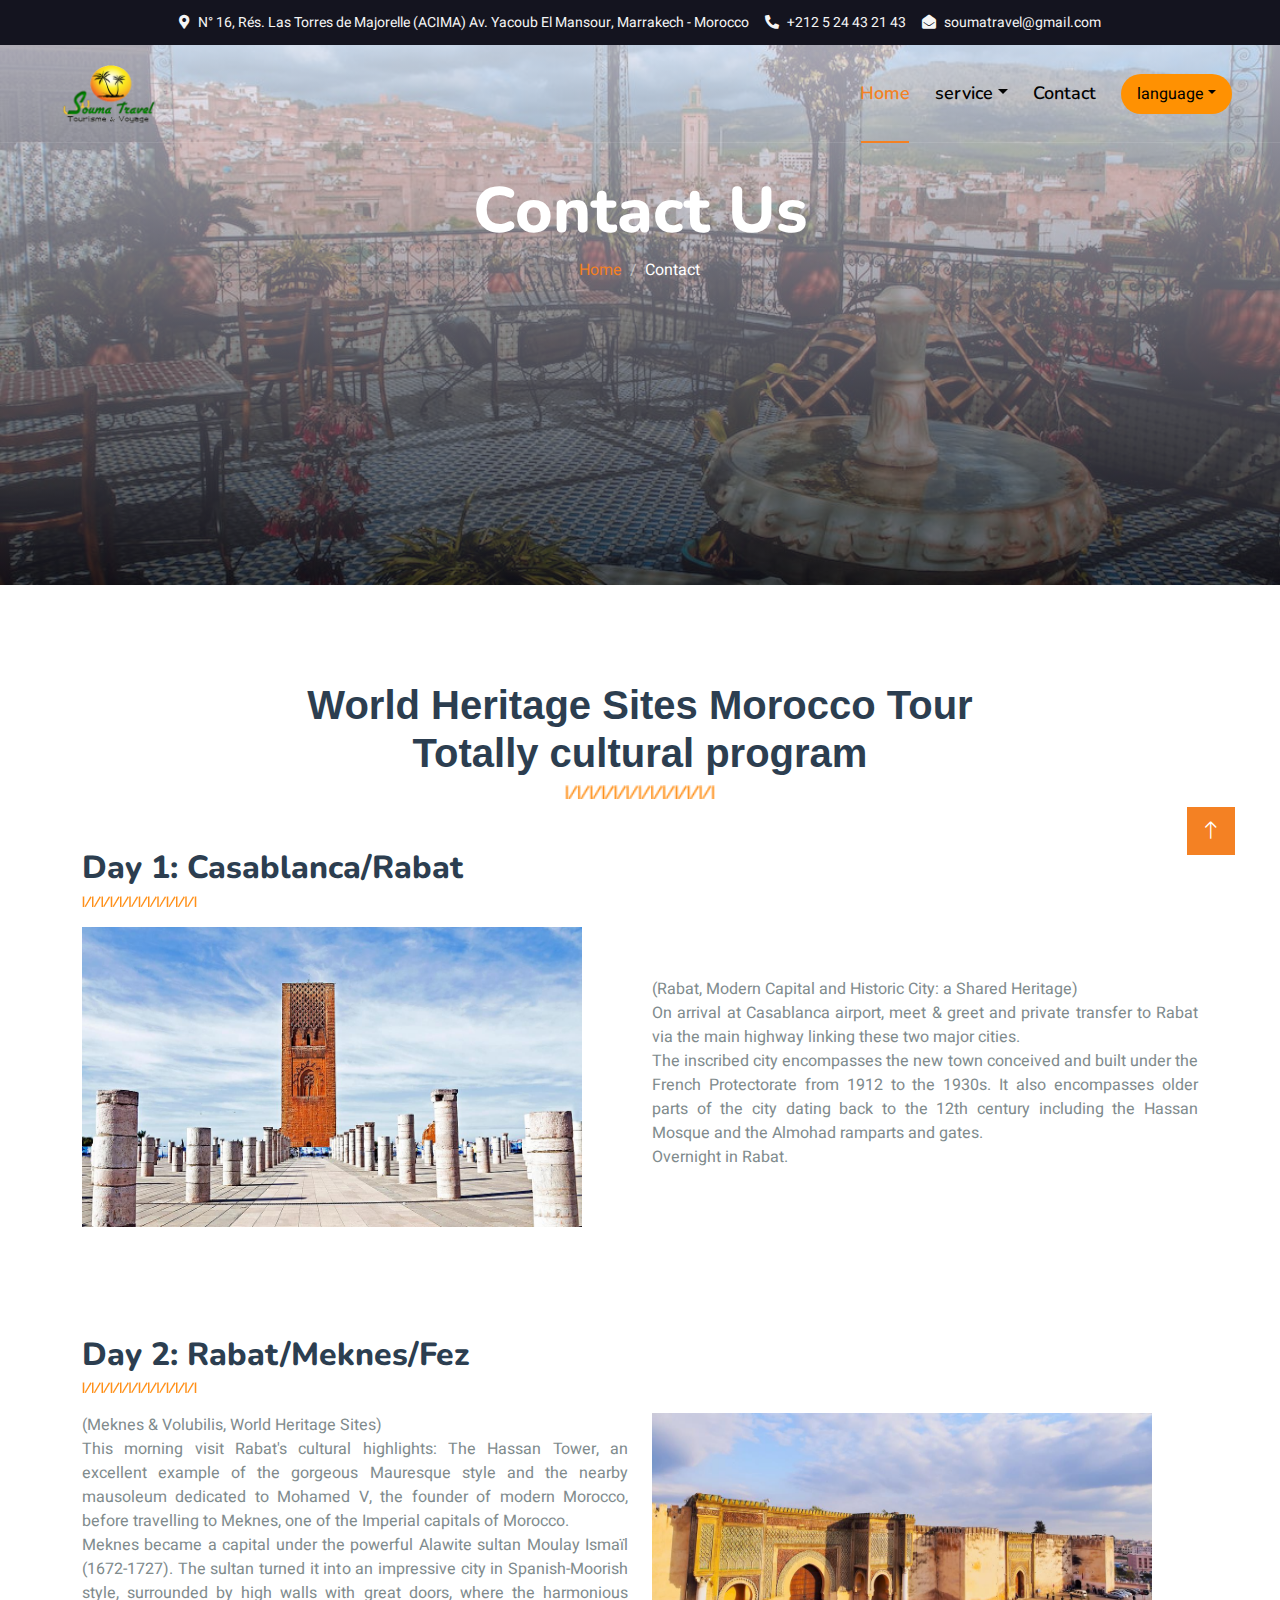
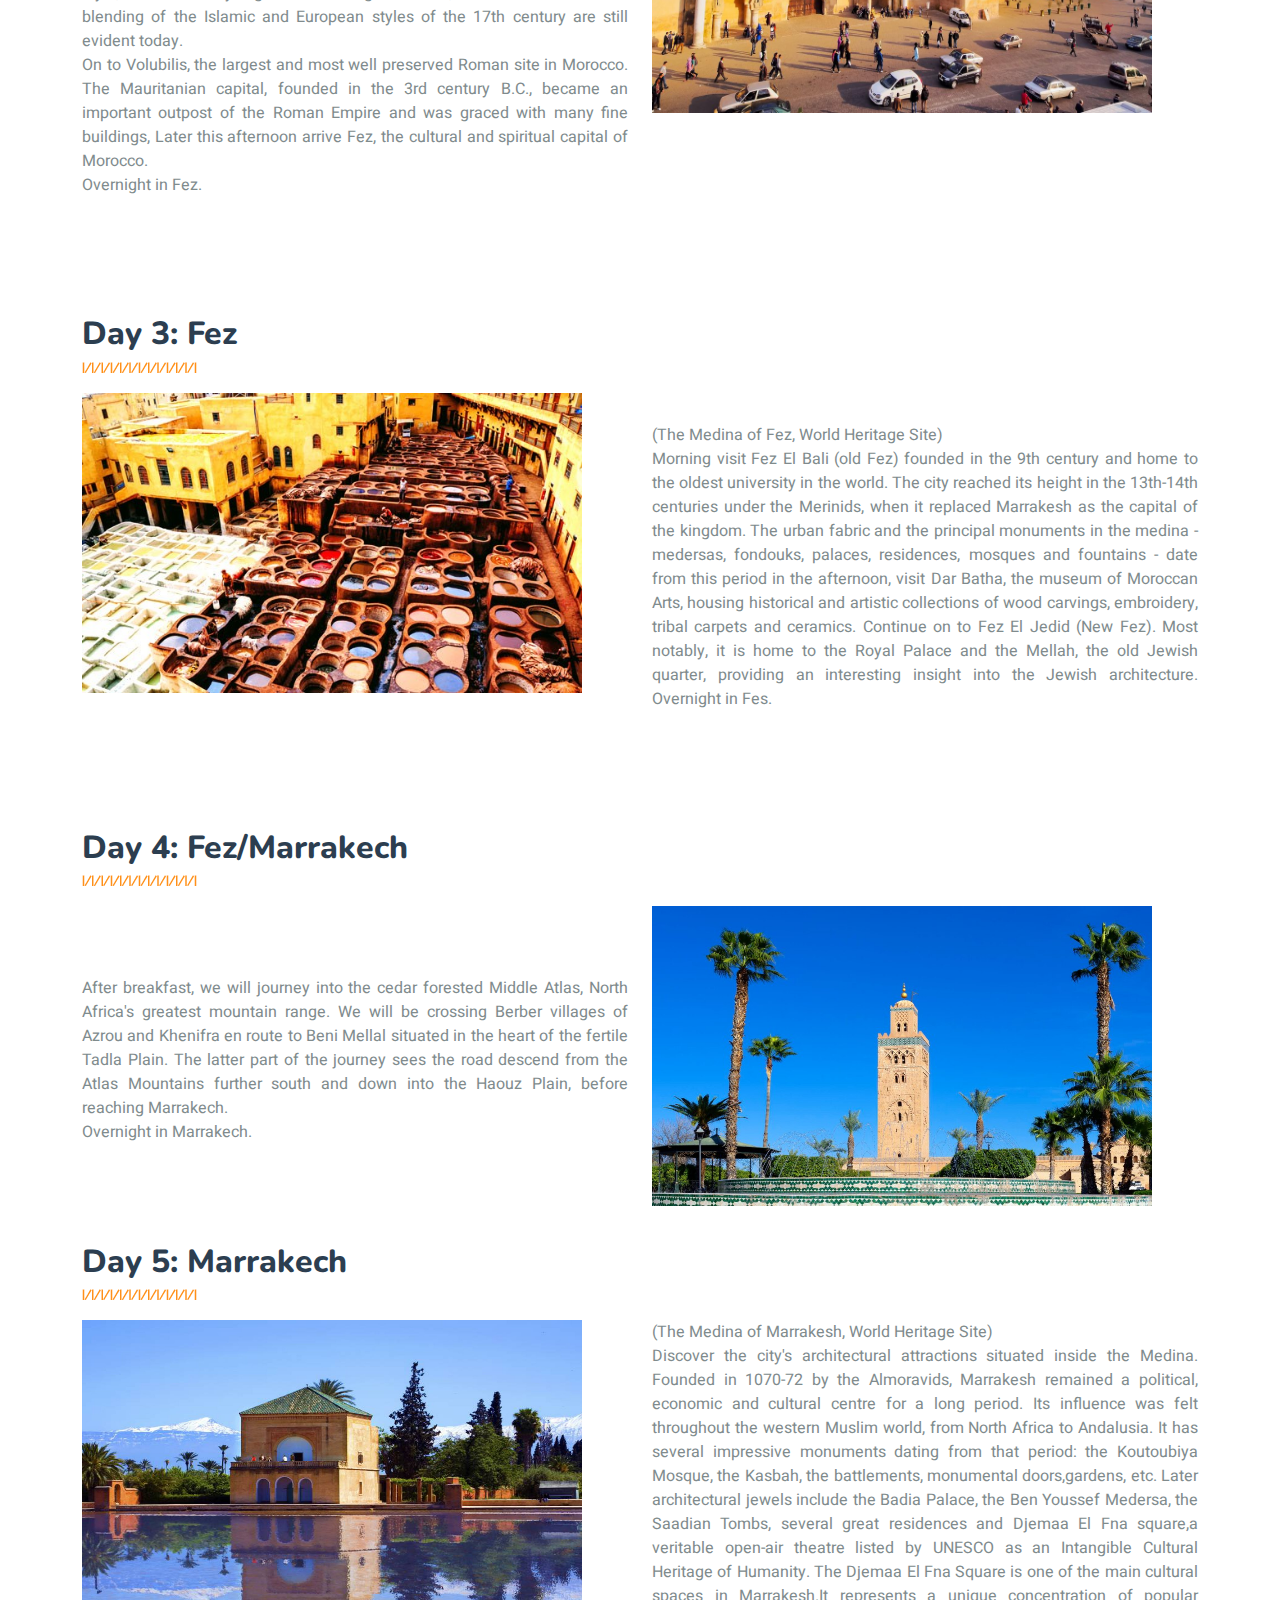
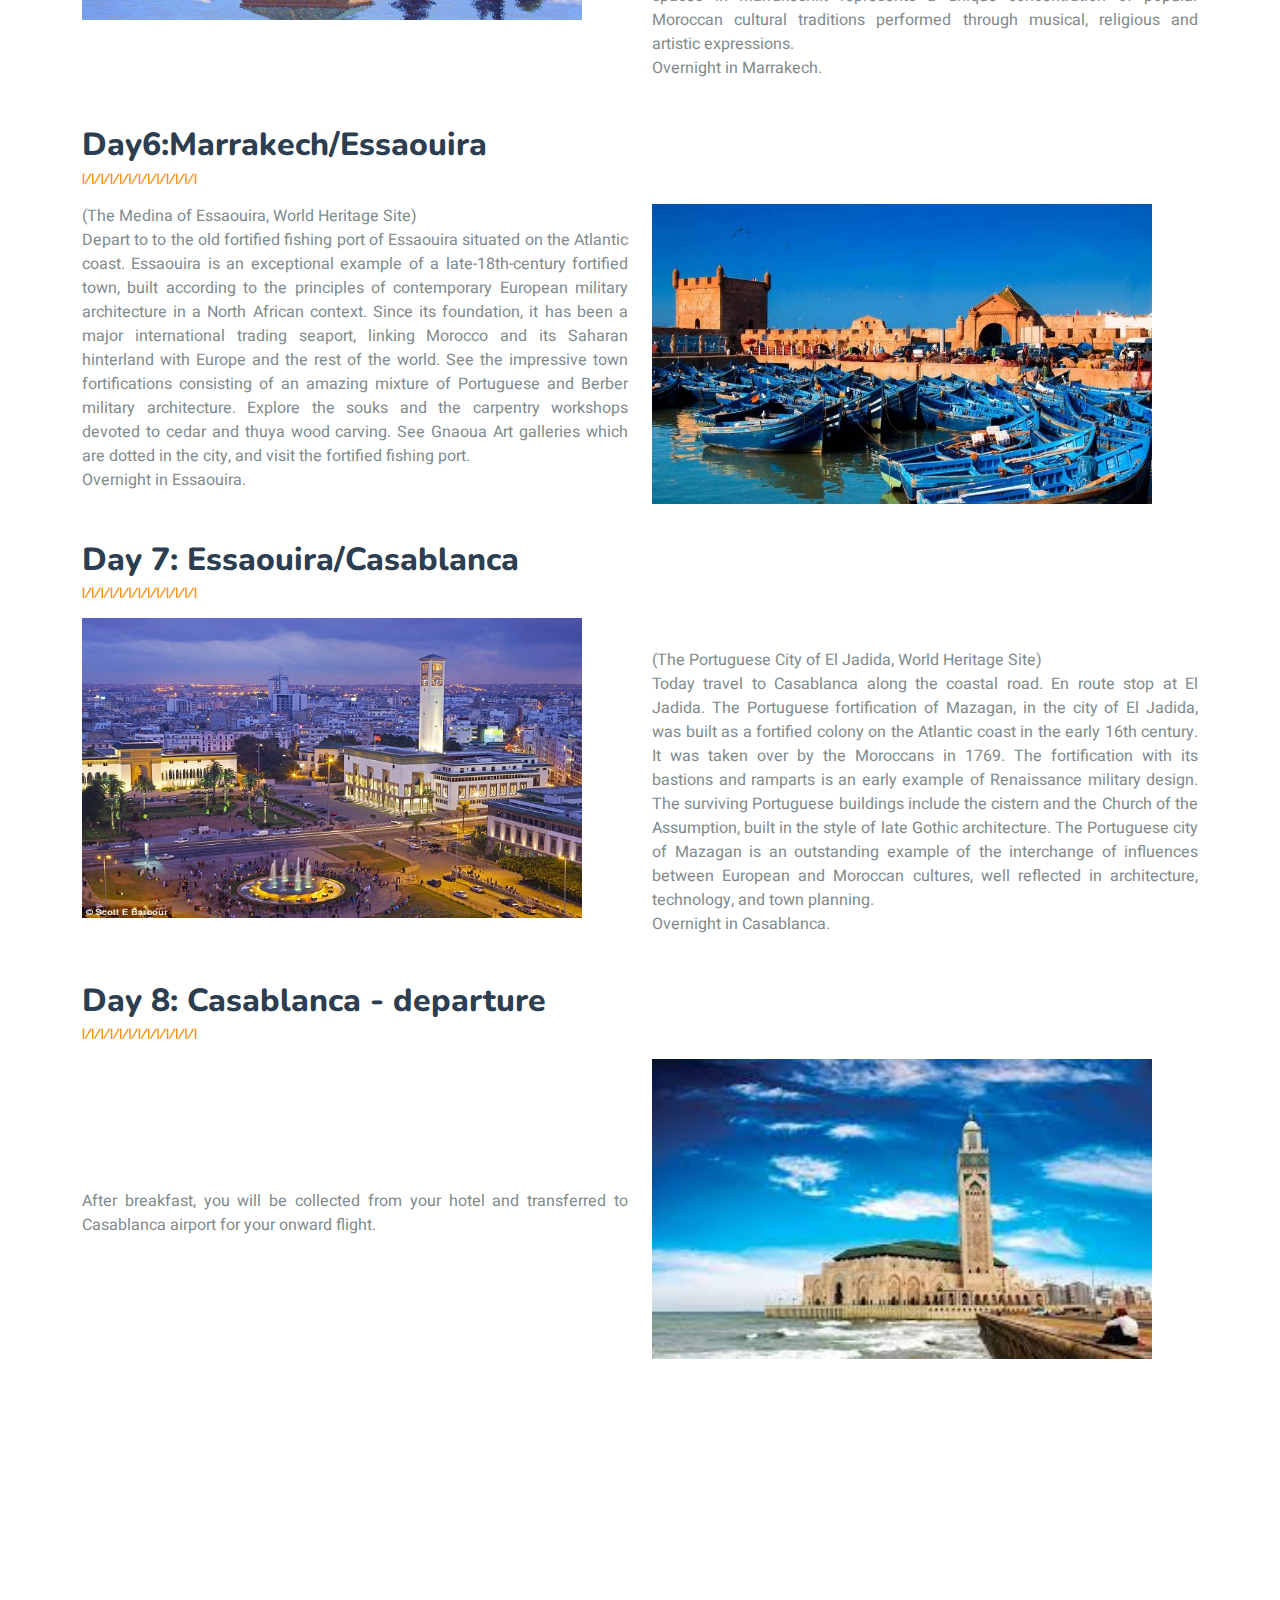
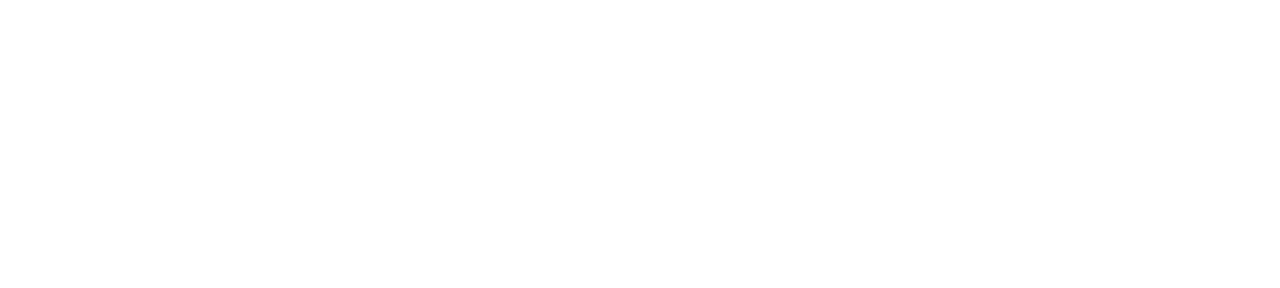
<file: heritage.html>
<!DOCTYPE html>
<html lang="en">

<head>
    <meta charset="utf-8">
    <title>Tourist - Travel Agency HTML Template</title>
    <meta content="width=device-width, initial-scale=1.0" name="viewport">
    <meta content="" name="keywords">
    <meta content="" name="description">

    <!-- Favicon -->
    <link href="img/favicon.ico" rel="icon">

    <!-- Google Web Fonts -->
    <link rel="preconnect" href="https://fonts.googleapis.com">
    <link rel="preconnect" href="https://fonts.gstatic.com" crossorigin>
    <link href="https://fonts.googleapis.com/css2?family=Heebo:wght@400;500;600&family=Nunito:wght@600;700;800&display=swap" rel="stylesheet">

    <!-- Icon Font Stylesheet -->
    <link href="https://cdnjs.cloudflare.com/ajax/libs/font-awesome/5.10.0/css/all.min.css" rel="stylesheet">
    <link href="https://cdn.jsdelivr.net/npm/bootstrap-icons@1.4.1/font/bootstrap-icons.css" rel="stylesheet">

    <!-- Libraries Stylesheet -->
    <link href="lib/animate/animate.min.css" rel="stylesheet">
    <link href="lib/owlcarousel/assets/owl.carousel.min.css" rel="stylesheet">
    <link href="lib/tempusdominus/css/tempusdominus-bootstrap-4.min.css" rel="stylesheet" />

    <!-- Customized Bootstrap Stylesheet -->
    <link href="css/bootstrap.min.css" rel="stylesheet">

    <!-- Template Stylesheet -->
    <link href="css/style.css" rel="stylesheet">
</head>

<body>
    <!-- Spinner Start -->
    <div id="spinner" class="show bg-white position-fixed translate-middle w-100 vh-100 top-50 start-50 d-flex align-items-center justify-content-center">
        <div class="spinner-border text-primary" style="width: 3rem; height: 3rem;" role="status">
            <span class="sr-only">Loading...</span>
        </div>
    </div>
    <!-- Spinner End -->


    <!-- Topbar Start -->
    <div class="container-fluid bg-dark px-5 d-none d-lg-block">
        <div class=" gx-0">
            <div class=" text-center text-lg-start mb-2 mb-lg-0">
                <div class="d-inline-flex align-items-center" style="height: 45px;">
                    <small class="me-3 text-light"><i class="fa fa-map-marker-alt me-2"></i>N° 16, Rés. Las Torres de Majorelle (ACIMA) Av. Yacoub El Mansour, Marrakech - Morocco</small>
                    <div style="display: flex; ">
                    <small class="me-3 text-light"><i class="fa fa-phone-alt me-2"></i>+212 5 24 43 21 43</small>
                    <small class="text-light"><i class="fa fa-envelope-open me-2"></i>soumatravel@gmail.com</small>
                    </div>
                </div>
            </div>
          
        </div>
    </div>
    <!-- Topbar End -->


    <!-- Navbar & Hero Start -->
    <div class="container-fluid position-relative p-0">
       <nav class="navbar navbar-expand-lg navbar-light px-4 px-lg-5 py-3 py-lg-0">
            <a href="" class="navbar-brand p-0">
                <img  src="pic/log.png" alt="">
                <!-- <img src="img/logo.png" alt="Logo"> -->
            </a>
            <button class="navbar-toggler" type="button" data-bs-toggle="collapse" data-bs-target="#navbarCollapse">
                <span class="fa fa-bars"></span>
            </button>
             <div class="collapse navbar-collapse" id="navbarCollapse">
                <div class="navbar-nav ms-auto py-0">
                    <a href="index.html" class="nav-item nav-link active">Home</a>
                    <div class="nav-item dropdown">
                        <a href="#" class="nav-link dropdown-toggle" data-bs-toggle="dropdown">service</a>
                        <div class="dropdown-menu m-0">
                            <a href="desert.html" class="dropdown-item">desert</a>
                            <a href="kasbah.html" class="dropdown-item">Kasbahs</a>
                            <a href="jewish.html" class="dropdown-item">jewish </a>
                            <a href="heritage.html" class="dropdown-item">world heritage</a>
                           
                        </div>
                    </div>
<!--l-->                    
                    <a href="contact.html" class="nav-item nav-link">Contact</a>
                </div>
                <div class="nav-item dropdown">
                    <a href="#" class="nav-link dropdown-toggle" data-bs-toggle="dropdown" style="background-color: rgb(255, 145, 2); color:black; border-radius:50rem !important;">language</a>
                    <div class="dropdown-menu m-0">
                        <a href="index.html" class="dropdown-item"><img src="pic/royaume-uni.png" style="width: 20px;" alt="">  EN</a>
                        <a href="fr-souma/index.html" class="dropdown-item"><img src="pic/france.png" style="width: 20px;" alt=""> FR</a>
                        
                       
                    </div>
                </div>

            </div>
        </nav>

        <div class="container-fluid bg-primary py-5 mb-5 hero-header" style="height: 60vh;">
            <div class="container py-5">
                <div class="row justify-content-center py-5">
                    <div class="col-lg-10 pt-lg-5 mt-lg-5 text-center">
                        <h1 class="display-3 text-white animated slideInDown">Contact Us</h1>
                        <nav aria-label="breadcrumb">
                            <ol class="breadcrumb justify-content-center">
                                <li class="breadcrumb-item"><a href="#">Home</a></li>
                                <li class="breadcrumb-item text-white active" aria-current="page">Contact</li>
                            </ol>
                        </nav>
                    </div>
                </div>
            </div>
        </div>
    </div>
    <!-- Navbar & Hero End -->


    <!-- Contact Start -->
    <div class="container-xxl py-5">
        <div style="text-align: center;">
        <h1 style="font-family:'Franklin Gothic Medium', 'Arial Narrow', Arial, sans-serif;" >World Heritage Sites Morocco Tour 

            <br>
            Totally cultural program</h1>
            <img src="pic/title-seperator.png" style="margin-bottom: 20px; width: 150px;" alt="">

        </div> 
        <div class="container">
            <h2 style="margin-top: 30px;">Day 1: Casablanca/Rabat
            </h2>
 <img src="pic/title-seperator.png" style="margin-bottom: 20px; " alt="">
            <div class="row">
                <div class="col-md-6">
                    <div class="image-container">
                        
                    <img src="pic/rabat.jpg" alt="" id="pi_c">
                </div>
                </div>
            <div class="col-md-6 " >
                <p style="text-align: justify; margin-top: 50px;">(Rabat, Modern Capital and Historic City: a Shared Heritage)
<br>On arrival at Casablanca airport, meet & greet and private transfer to Rabat via the main highway linking these two major cities.
<br>The inscribed city encompasses the new town conceived and built under the French Protectorate from 1912 to the 1930s. It also encompasses older parts of the city dating back to the 12th century including the Hassan Mosque and the Almohad ramparts and gates.
<br>Overnight in Rabat.
                </p>

            </div>
            

           
        </div>
        </div>
<br><br><br>
        <div class="container">
            <h2 style="margin-top: 30px;">Day 2: Rabat/Meknes/Fez            </h2>
 <img src="pic/title-seperator.png" style="margin-bottom: 20px; " alt="">
            <div class="row">
                <div class="col-md-6">
                
                <p style="text-align: justify;">(Meknes & Volubilis, World Heritage Sites)
<br>This morning visit Rabat's cultural highlights: The Hassan Tower, an excellent example of the gorgeous Mauresque style and the nearby mausoleum dedicated to Mohamed V, the founder of modern Morocco, before travelling to Meknes, one of the Imperial capitals of Morocco.
<br>Meknes became a capital under the powerful Alawite sultan Moulay Ismaïl (1672-1727). The sultan turned it into an impressive city in Spanish-Moorish style, surrounded by high walls with great doors, where the harmonious blending of the Islamic and European styles of the 17th century are still evident today.
<br>On to Volubilis, the largest and most well preserved Roman site in Morocco. The Mauritanian capital, founded in the 3rd century B.C., became an important outpost of the Roman Empire and was graced with many fine buildings, Later this afternoon arrive Fez, the cultural and spiritual capital of Morocco.
<br>Overnight in Fez.
    
                </p>
            </div>
            <div class="col-md-6">
                <div class="image-container">
                <img src="pic/meknes.jpg" alt="" id="pi_c">
                </div>
            </div>
            </div>
        </div>
<br><br><br>
        <div class="container">
            <h2 style="margin-top: 30px;">Day 3: Fez


            </h2> <img src="pic/title-seperator.png" style="margin-bottom: 20px; " alt="">
            <div class="row">

                <div class="col-md-6">
                    <div class="image-container">
                    <img src="pic/fes.jpg" alt="" id="pi_c">
                    </div>
                </div>
                <div class="col-md-6">
                    
                
                <p style="text-align: justify; margin-top: 30px;">(The Medina of Fez, World Heritage Site)
<br>Morning visit Fez El Bali (old Fez) founded in the 9th century and home to the oldest university in the world. The city reached its height in the 13th-14th centuries under the Merinids, when it replaced Marrakesh as the capital of the kingdom. The urban fabric and the principal monuments in the medina - medersas, fondouks, palaces, residences, mosques and fountains - date from this period in the afternoon, visit Dar Batha, the museum of Moroccan Arts, housing historical and artistic collections of wood carvings, embroidery, tribal carpets and ceramics. Continue on to Fez El Jedid (New Fez). Most notably, it is home to the Royal Palace and the Mellah, the old Jewish quarter, providing an interesting insight into the Jewish architecture. Overnight in Fes.


                </p>
            </div>
            
            </div>
        </div>
<br><br><br>

        <div class="container">
            <h2 style="margin-top: 30px;">Day 4: Fez/Marrakech


            </h2> <img src="pic/title-seperator.png" style="margin-bottom: 20px; " alt="">
            <div class="row">
                <div class="col-md-6">
                    
                
                <p style="text-align: justify; margin-top: 70px; ">After breakfast, we will journey into the cedar forested Middle Atlas, North Africa's greatest mountain range. We will be crossing Berber villages of Azrou and Khenifra en route to Beni Mellal situated in the heart of the fertile Tadla Plain. The latter part of the journey sees the road descend from the Atlas Mountains further south and down into the Haouz Plain, before reaching Marrakech.
<br>Overnight in Marrakech.

                </p>
            </div>
            <div class="col-md-6">
                <div class="image-container">
                <img src="pic/marrak.jpg" alt="" id="pi_c">
                </div>
            </div>
            </div>
        </div>

        <div class="container">
            
            <h2 style="margin-top: 30px;"> Day 5: Marrakech
                
            </h2> <img src="pic/title-seperator.png" style="margin-bottom: 20px; " alt="">
            <div class="row">
                

                <div class="col-md-6">
                    <div class="image-container">
                    <img src="pic/menara.jpg" alt="" id="pi_c">
                    </div>
                </div>

                <div class="col-md-6">
                    
                
                <p style="text-align: justify; ">(The Medina of Marrakesh, World Heritage Site) <br>
                    Discover the city's architectural attractions situated inside the Medina. Founded in 1070-72 by the Almoravids, Marrakesh remained a political, economic and cultural centre for a long period. Its influence was felt throughout the western Muslim world, from North Africa to Andalusia. It has several impressive monuments dating from that period: the Koutoubiya Mosque, the Kasbah, the battlements, monumental doors,gardens, etc. Later architectural jewels include the Badia Palace, the Ben Youssef Medersa, the Saadian Tombs, several great residences and Djemaa El Fna square,a veritable open-air theatre listed by UNESCO as an Intangible Cultural Heritage of Humanity. The Djemaa El Fna Square is one of the main cultural spaces in Marrakesh.It represents a unique concentration of popular Moroccan cultural traditions performed through musical, religious and artistic expressions.
                    <br>Overnight in Marrakech.

                </p>
            </div>
            
            </div>
        </div>

        <div class="container">
            
            <h2 style="margin-top: 30px;">Day6:Marrakech/Essaouira



            </h2> <img src="pic/title-seperator.png" style="margin-bottom: 20px; " alt="">
            <div class="row">
                

                

                <div class="col-md-6">
                    
                
                <p style="text-align: justify; ">(The Medina of Essaouira, World Heritage Site)
<br>Depart to to the old fortified fishing port of Essaouira situated on the Atlantic coast. Essaouira is an exceptional example of a late-18th-century fortified town, built according to the principles of contemporary European military architecture in a North African context. Since its foundation, it has been a major international trading seaport, linking Morocco and its Saharan hinterland with Europe and the rest of the world. See the impressive town fortifications consisting of an amazing mixture of Portuguese and Berber military architecture. Explore the souks and the carpentry workshops devoted to cedar and thuya wood carving. See Gnaoua Art galleries which are dotted in the city, and visit the fortified fishing port.
<br>Overnight in Essaouira.

                </p>
            </div>
            <div class="col-md-6">
                <div class="image-container">
                <img src="pic/essoua.jpg" alt="" id="pi_c">
                </div>
            </div>
            
            </div>
        </div>

        <div class="container">
             
            <h2 style="margin-top: 30px;">
                Day 7: Essaouira/Casablanca

            </h2> <img src="pic/title-seperator.png" style="margin-bottom: 20px; " alt="">
            <div class="row">
                

                <div class="col-md-6">
                    <div class="image-container">
                    <img src="pic/casa_anf.jpg" alt="" id="pi_c">
                    </div>
                </div>

                <div class="col-md-6">
                    
                
                <p style="text-align: justify; margin-top: 30px; ">(The Portuguese City of El Jadida, World Heritage Site)
<br>Today travel to Casablanca along the coastal road. En route stop at El Jadida. The Portuguese fortification of Mazagan, in the city of El Jadida, was built as a fortified colony on the Atlantic coast in the early 16th century. It was taken over by the Moroccans in 1769. The fortification with its bastions and ramparts is an early example of Renaissance military design. The surviving Portuguese buildings include the cistern and the Church of the Assumption, built in the style of late Gothic architecture. The Portuguese city of Mazagan is an outstanding example of the interchange of influences between European and Moroccan cultures, well reflected in architecture, technology, and town planning.
<br>Overnight in Casablanca.

                </p>
            </div>
            
            </div>
        </div>

        <div class="container">
           
            <h2 style="margin-top: 30px;">
                Day 8: Casablanca - departure

            </h2> <img src="pic/title-seperator.png" style="margin-bottom: 20px; " alt="">
            <div class="row">
                

                

                <div class="col-md-6">
                    
                
                <p style="text-align: justify; margin-top: 130px; ">After breakfast, you will be collected from your hotel and transferred to Casablanca airport for your onward flight.

                </p>
            </div>
            <div class="col-md-6">
                <div class="image-container">
                <img src="pic/casa.jpeg" alt="" id="pi_c">
                </div>
            </div>
            
            </div>
        </div>

      
        
    </div>
    <!-- Contact End -->


    <!-- Footer Start -->
    <div class="container-fluid bg-dark text-light footer pt-5 mt-5 wow fadeIn" data-wow-delay="0.1s">
        <div class="container py-5">
            <div class="row g-5">
                <div class="col-lg-4 col-md-6">
                    <h4 class="text-white mb-3">Company</h4>
                    <a class="btn btn-link" href="">About Us</a>
                    <a class="btn btn-link" href="">Contact Us</a>
                    <a class="btn btn-link" href="">Privacy Policy</a>
                    <a class="btn btn-link" href="">Terms & Condition</a>
                    <a class="btn btn-link" href="">FAQs & Help</a>
                </div>
                <div class="col-lg-4 col-md-6">
                    <h4 class="text-white mb-3">Contact</h4>
                    <p class="mb-2"><i class="fa fa-map-marker-alt me-3"></i>N° 16, Rés. Las Torres de Majorelle (ACIMA) Av. Yacoub El Mansour, Marrakech - Morocco</p>
                    <p class="mb-2"><i class="fa fa-phone-alt me-3"></i>+212 5 24 43 21 43</p>
                    <p class="mb-2"><i class="fa fa-envelope me-3"></i>soumatravel@gmail.com</p>
                    <div class="d-flex pt-2">
                        <a class="btn btn-outline-light btn-social" href=""><i class="fab fa-twitter"></i></a>
                        <a class="btn btn-outline-light btn-social" href=""><i class="fab fa-facebook-f"></i></a>
                        <a class="btn btn-outline-light btn-social" href=""><i class="fab fa-youtube"></i></a>
                        <a class="btn btn-outline-light btn-social" href=""><i class="fab fa-linkedin-in"></i></a>
                    </div>
                </div>
               
                <div class="col-lg-4 col-md-6">
                    <h4 class="text-white mb-3">Newsletter</h4>
                    <p>Dolor amet sit justo amet elitr clita ipsum elitr est.</p>
                    <div class="position-relative mx-auto" style="max-width: 400px;">
                        <input class="form-control border-primary w-100 py-3 ps-4 pe-5" type="text" placeholder="Your email">
                        <button type="button" class="btn btn-primary py-2 position-absolute top-0 end-0 mt-2 me-2">SignUp</button>
                    </div>
                </div>
            </div>
        </div>
        <div class="container">
            <div class="copyright">
                <div class="row">
                    <div class="col-md-6 text-center text-md-start mb-3 mb-md-0" id="center">
                        <span style="z-index: 999; ">&copy; Souma Travel, All Right Reserved.

                            Designed By <a class="border-bottom" href="https://www.icf.ma/"> ICF </a></span>
                    </div>
                    <style>#center{
                        display: flex;
                        width: 100%;
                        justify-content: space-around;
                    }</style>
                    <div class="col-md-6 text-center text-md-end">
                        
                    </div>
                </div>
            </div>
        </div>
    </div>
    <!-- Footer End -->


    <!-- Back to Top -->
    <a href="#" class="btn btn-lg btn-primary btn-lg-square back-to-top"><i class="bi bi-arrow-up"></i></a>


    <!-- JavaScript Libraries -->
    <script src="https://code.jquery.com/jquery-3.4.1.min.js"></script>
    <script src="https://cdn.jsdelivr.net/npm/bootstrap@5.0.0/dist/js/bootstrap.bundle.min.js"></script>
    <script src="lib/wow/wow.min.js"></script>
    <script src="lib/easing/easing.min.js"></script>
    <script src="lib/waypoints/waypoints.min.js"></script>
    <script src="lib/owlcarousel/owl.carousel.min.js"></script>
    <script src="lib/tempusdominus/js/moment.min.js"></script>
    <script src="lib/tempusdominus/js/moment-timezone.min.js"></script>
    <script src="lib/tempusdominus/js/tempusdominus-bootstrap-4.min.js"></script>

    <!-- Template Javascript -->
    <script src="js/main.js"></script>
</body>

</html>
</file>
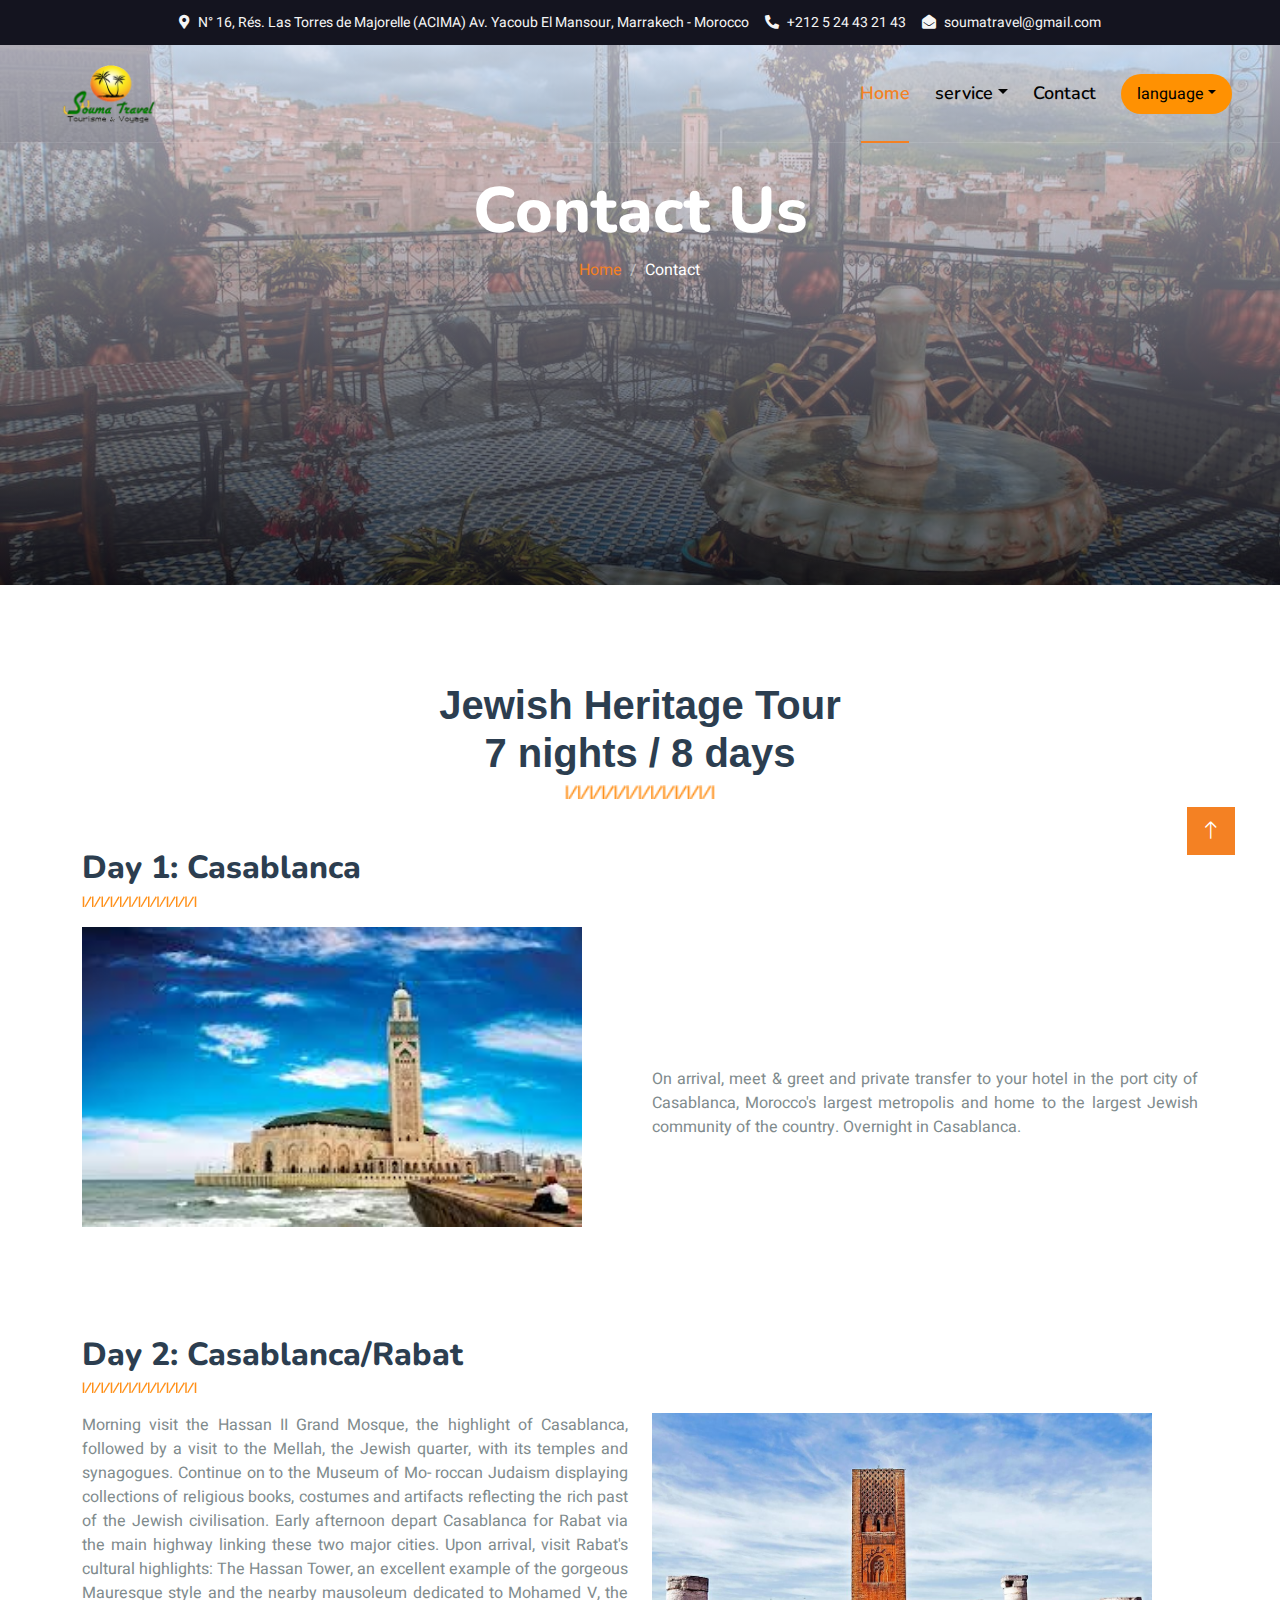
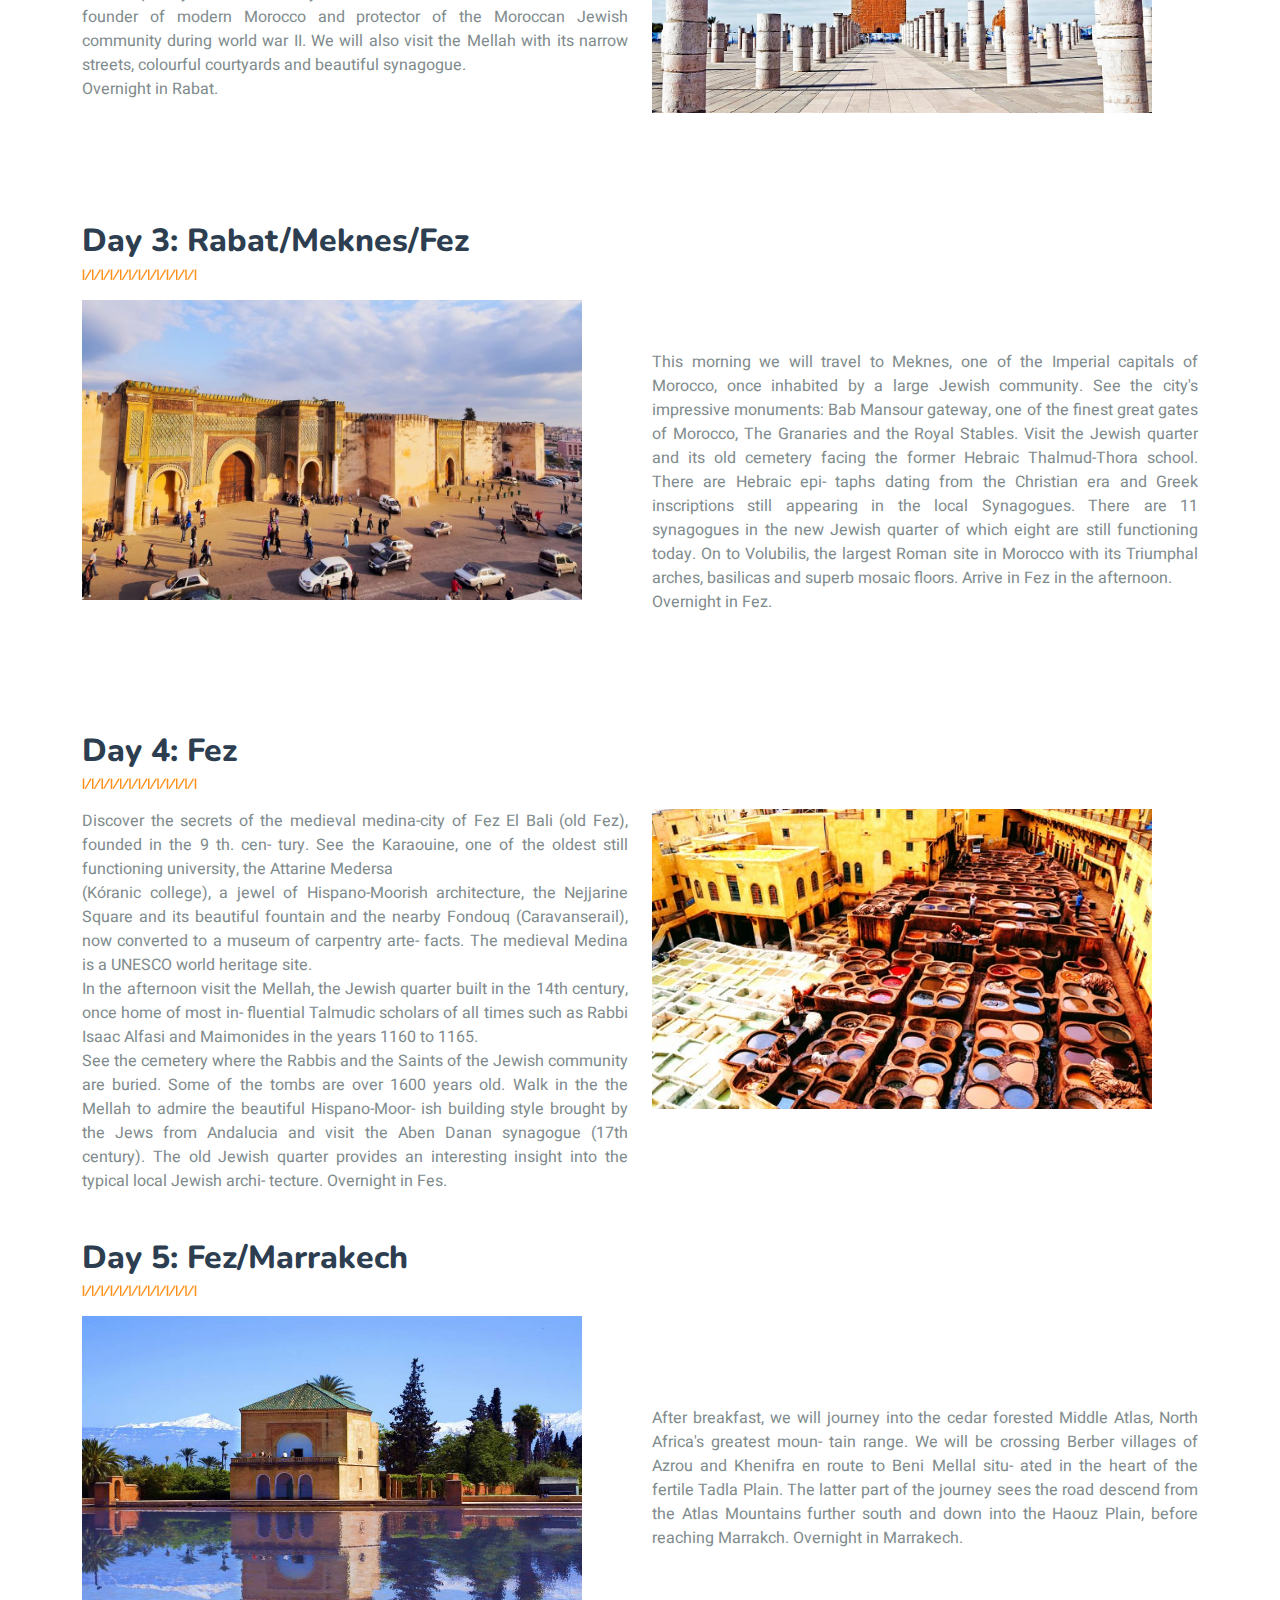
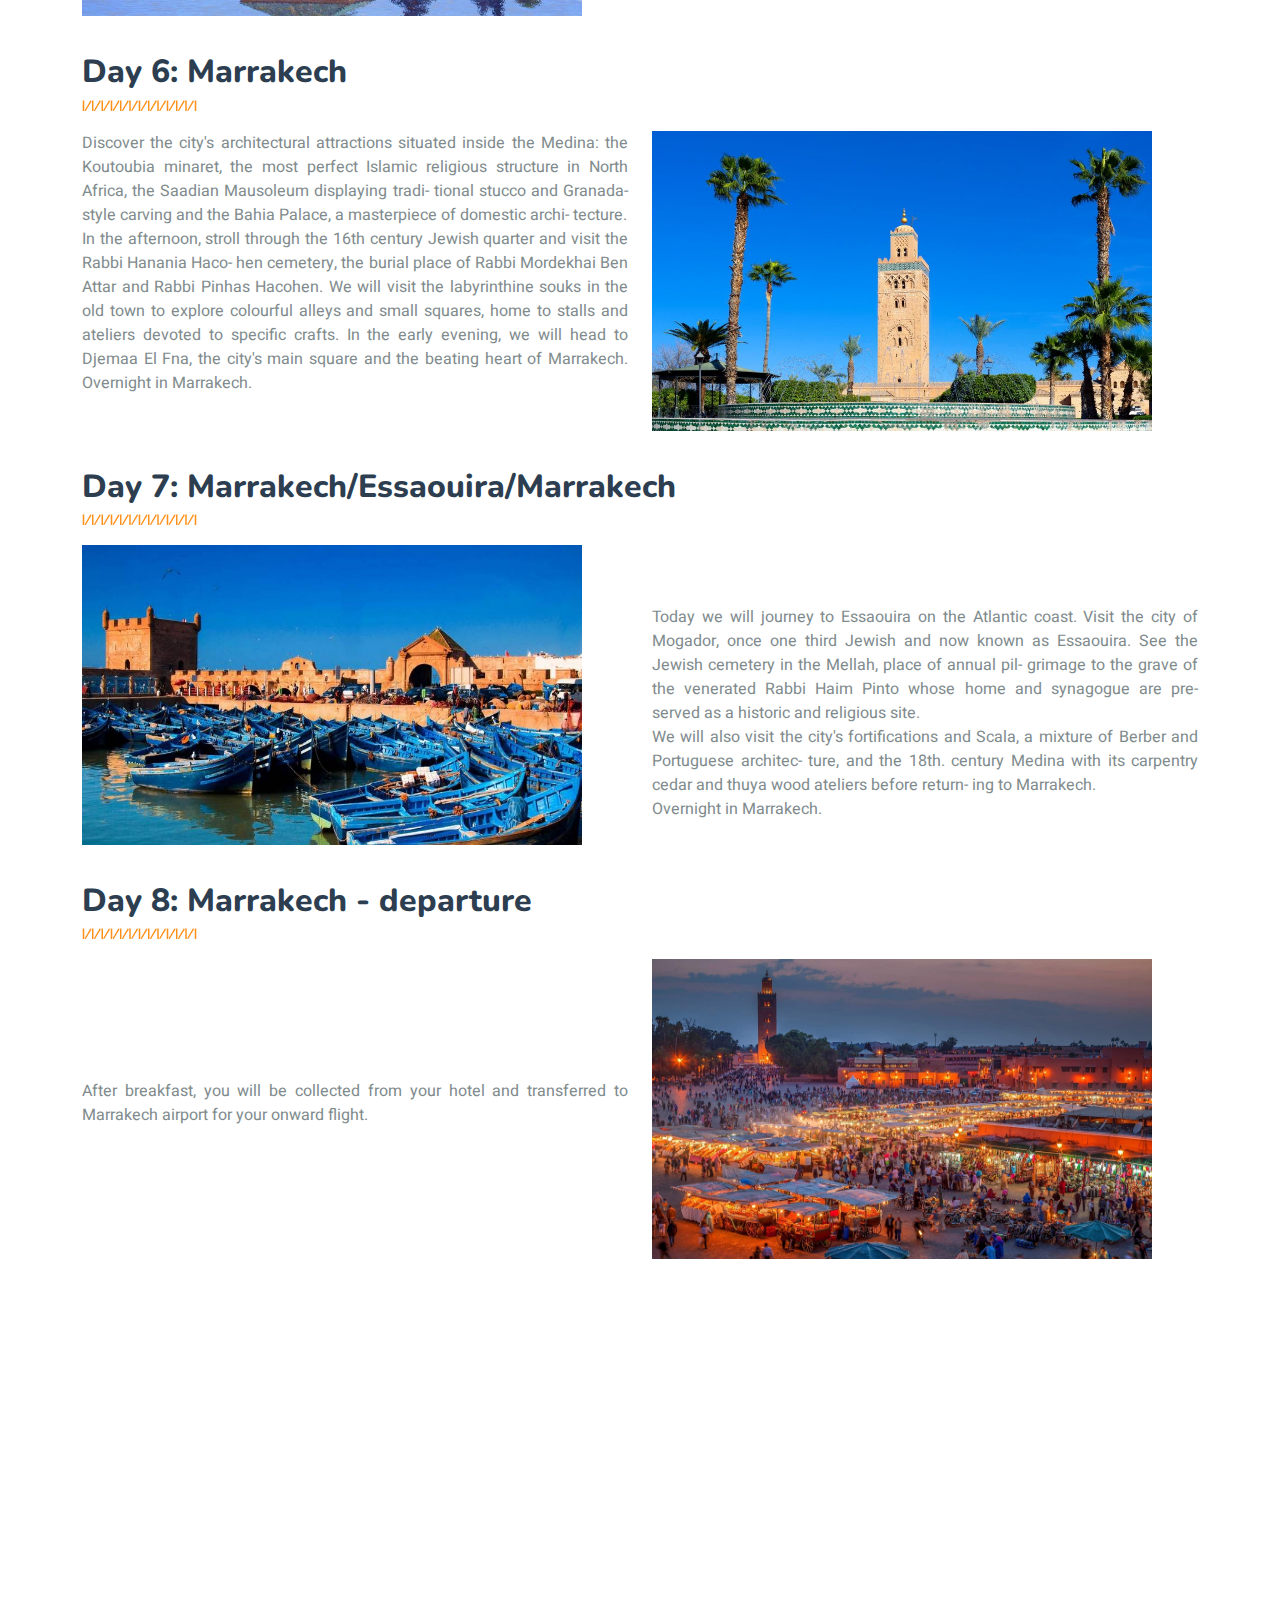
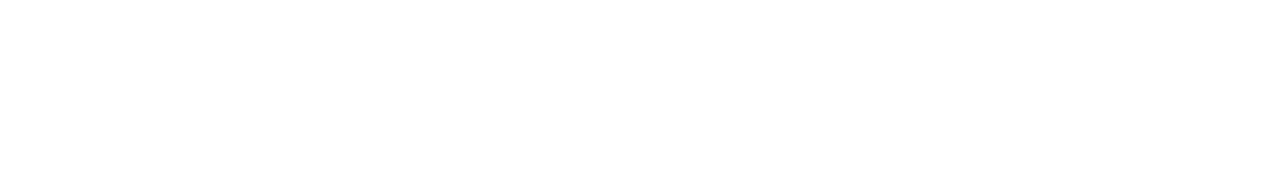
<file: jewish.html>
<!DOCTYPE html>
<html lang="en">

<head>
    <meta charset="utf-8">
    <title>Tourist - Travel Agency HTML Template</title>
    <meta content="width=device-width, initial-scale=1.0" name="viewport">
    <meta content="" name="keywords">
    <meta content="" name="description">

    <!-- Favicon -->
    <link href="img/favicon.ico" rel="icon">

    <!-- Google Web Fonts -->
    <link rel="preconnect" href="https://fonts.googleapis.com">
    <link rel="preconnect" href="https://fonts.gstatic.com" crossorigin>
    <link href="https://fonts.googleapis.com/css2?family=Heebo:wght@400;500;600&family=Nunito:wght@600;700;800&display=swap" rel="stylesheet">

    <!-- Icon Font Stylesheet -->
    <link href="https://cdnjs.cloudflare.com/ajax/libs/font-awesome/5.10.0/css/all.min.css" rel="stylesheet">
    <link href="https://cdn.jsdelivr.net/npm/bootstrap-icons@1.4.1/font/bootstrap-icons.css" rel="stylesheet">

    <!-- Libraries Stylesheet -->
    <link href="lib/animate/animate.min.css" rel="stylesheet">
    <link href="lib/owlcarousel/assets/owl.carousel.min.css" rel="stylesheet">
    <link href="lib/tempusdominus/css/tempusdominus-bootstrap-4.min.css" rel="stylesheet" />

    <!-- Customized Bootstrap Stylesheet -->
    <link href="css/bootstrap.min.css" rel="stylesheet">

    <!-- Template Stylesheet -->
    <link href="css/style.css" rel="stylesheet">
</head>

<body>
    <!-- Spinner Start -->
    <div id="spinner" class="show bg-white position-fixed translate-middle w-100 vh-100 top-50 start-50 d-flex align-items-center justify-content-center">
        <div class="spinner-border text-primary" style="width: 3rem; height: 3rem;" role="status">
            <span class="sr-only">Loading...</span>
        </div>
    </div>
    <!-- Spinner End -->


    <!-- Topbar Start -->
    <div class="container-fluid bg-dark px-5 d-none d-lg-block">
        <div class=" gx-0">
            <div class=" text-center text-lg-start mb-2 mb-lg-0">
                <div class="d-inline-flex align-items-center" style="height: 45px;">
                    <small class="me-3 text-light"><i class="fa fa-map-marker-alt me-2"></i>N° 16, Rés. Las Torres de Majorelle (ACIMA) Av. Yacoub El Mansour, Marrakech - Morocco</small>
                    <div style="display: flex; ">
                    <small class="me-3 text-light"><i class="fa fa-phone-alt me-2"></i>+212 5 24 43 21 43</small>
                    <small class="text-light"><i class="fa fa-envelope-open me-2"></i>soumatravel@gmail.com</small>
                    </div>
                </div>
            </div>
          
        </div>
    </div>
    <!-- Topbar End -->


    <!-- Navbar & Hero Start -->
    <div class="container-fluid position-relative p-0">
       <nav class="navbar navbar-expand-lg navbar-light px-4 px-lg-5 py-3 py-lg-0">
            <a href="" class="navbar-brand p-0">
                <img  src="pic/log.png" alt="">
                <!-- <img src="img/logo.png" alt="Logo"> -->
            </a>
            <button class="navbar-toggler" type="button" data-bs-toggle="collapse" data-bs-target="#navbarCollapse">
                <span class="fa fa-bars"></span>
            </button>
             <div class="collapse navbar-collapse" id="navbarCollapse">
                <div class="navbar-nav ms-auto py-0">
                    <a href="index.html" class="nav-item nav-link active">Home</a>
                    <div class="nav-item dropdown">
                        <a href="#" class="nav-link dropdown-toggle" data-bs-toggle="dropdown">service</a>
                        <div class="dropdown-menu m-0">
                            <a href="desert.html" class="dropdown-item">desert</a>
                            <a href="kasbah.html" class="dropdown-item">Kasbahs</a>
                            <a href="jewish.html" class="dropdown-item">jewish </a>
                            <a href="heritage.html" class="dropdown-item">world heritage</a>
                           
                        </div>
                    </div>
<!--l-->                    
                    <a href="contact.html" class="nav-item nav-link">Contact</a>
                </div>
<div class="nav-item dropdown">
                    <a href="#" class="nav-link dropdown-toggle" data-bs-toggle="dropdown" style="background-color: rgb(255, 145, 2); color:black; border-radius:50rem !important;">language</a>
                    <div class="dropdown-menu m-0">
                        <a href="index.html" class="dropdown-item"><img src="pic/royaume-uni.png" style="width: 20px;" alt="">  EN</a>
                        <a href="fr-souma/index.html" class="dropdown-item"><img src="pic/france.png" style="width: 20px;" alt=""> FR</a>
                        
                       
                    </div>
                </div>
            </div>
        </nav>

        <div class="container-fluid bg-primary py-5 mb-5 hero-header" style="height: 60vh;">
            <div class="container py-5">
                <div class="row justify-content-center py-5">
                    <div class="col-lg-10 pt-lg-5 mt-lg-5 text-center">
                        <h1 class="display-3 text-white animated slideInDown">Contact Us</h1>
                        <nav aria-label="breadcrumb">
                            <ol class="breadcrumb justify-content-center">
                                <li class="breadcrumb-item"><a href="#">Home</a></li>
                                <li class="breadcrumb-item text-white active" aria-current="page">Contact</li>
                            </ol>
                        </nav>
                    </div>
                </div>
            </div>
        </div>
    </div>
    <!-- Navbar & Hero End -->


    <!-- Contact Start -->
    <div class="container-xxl py-5">
        <div style="text-align: center;">
        <h1 style="font-family:'Franklin Gothic Medium', 'Arial Narrow', Arial, sans-serif;" >Jewish Heritage Tour
            <br>
            7 nights / 8 days</h1>
            <img src="pic/title-seperator.png" style="margin-bottom: 20px; width: 150px;" alt="">

        </div> 
        <div class="container">
            <h2 style="margin-top: 30px;">Day 1: Casablanca            </h2>
 <img src="pic/title-seperator.png" style="margin-bottom: 20px; " alt="">
            <div class="row">
                <div class="col-md-6">
                    <div class="image-container">
                        
                    <img src="pic/casa.jpeg" alt="" id="pi_c">
                </div>
                </div>
            <div class="col-md-6 " >
                <p style="text-align: justify; margin-top: 140px;">On arrival, meet & greet and private transfer to your hotel in the port city of Casablanca, Morocco's largest metropolis and home to the largest Jewish community of the country. Overnight in Casablanca.
                </p>

            </div>
            

           
        </div>
        </div>
<br><br><br>
        <div class="container">
            <h2 style="margin-top: 30px;">Day 2: Casablanca/Rabat</h2>
 <img src="pic/title-seperator.png" style="margin-bottom: 20px; " alt="">
            <div class="row">
                <div class="col-md-6">
                
                <p style="text-align: justify;">Morning visit the Hassan II Grand Mosque, the highlight of Casablanca, followed by a visit to the Mellah, the Jewish quarter, with its temples and synagogues. Continue on to the Museum of Mo- roccan Judaism displaying collections of religious books, costumes and artifacts reflecting the rich past of the Jewish civilisation. Early afternoon depart Casablanca for Rabat via the main highway linking these two major cities. Upon arrival, visit Rabat's cultural highlights: The Hassan Tower, an excellent example of the gorgeous Mauresque style and the nearby mausoleum dedicated to Mohamed V, the founder of modern Morocco and protector of the Moroccan Jewish community during world war II. We will also visit the Mellah with its narrow streets, colourful courtyards and beautiful synagogue.
<br>Overnight in Rabat.
                </p>
            </div>
            <div class="col-md-6">
                <div class="image-container">
                <img src="pic/rabat.jpg" alt="" id="pi_c">
                </div>
            </div>
            </div>
        </div>
<br><br><br>
        <div class="container">
            <h2 style="margin-top: 30px;">Day 3: Rabat/Meknes/Fez
            </h2> <img src="pic/title-seperator.png" style="margin-bottom: 20px; " alt="">
            <div class="row">

                <div class="col-md-6">
                    <div class="image-container">
                    <img src="pic/meknes.jpg" alt="" id="pi_c">
                    </div>
                </div>
                <div class="col-md-6">
                    
                
                <p style="text-align: justify; margin-top: 50px;">This morning we will travel to Meknes, one of the Imperial capitals of Morocco, 
                    once inhabited by a large Jewish community. See the city's impressive monuments: Bab Mansour gateway, 
                    one of the finest great gates of Morocco, The Granaries and the Royal Stables. Visit the Jewish quarter and 
                    its old cemetery facing the former Hebraic Thalmud-Thora school. There are Hebraic epi- taphs dating from the 
                    Christian era and Greek inscriptions still appearing in the local Synagogues. There are 11 synagogues in the new 
                    Jewish quarter of which eight are still functioning today. On to Volubilis, the largest Roman site in Morocco with 
                    its Triumphal arches, basilicas and superb mosaic floors. Arrive in Fez in the afternoon.
                    <br>Overnight in Fez.
                </p>
            </div>
            
            </div>
        </div>
<br><br><br>

        <div class="container">
            <h2 style="margin-top: 30px;">Day 4: Fez
            </h2> <img src="pic/title-seperator.png" style="margin-bottom: 20px; " alt="">
            <div class="row">
                <div class="col-md-6">
                    
                
                <p style="text-align: justify;  ">Discover the secrets of the medieval medina-city of Fez El Bali (old Fez), founded in the 9 th. cen- tury. See the Karaouine, one of the oldest still functioning university, the Attarine Medersa
<br>(Kóranic college), a jewel of Hispano-Moorish architecture, the Nejjarine Square and its beautiful fountain and the nearby Fondouq (Caravanserail), now converted to a museum of carpentry arte- facts. The medieval Medina is a UNESCO world heritage site.
<br>In the afternoon visit the Mellah, the Jewish quarter built in the 14th century, once home of most in- fluential Talmudic scholars of all times such as Rabbi Isaac Alfasi and Maimonides in the years 1160 to 1165.
<br>See the cemetery where the Rabbis and the Saints of the Jewish community are buried. Some of the tombs are over 1600 years old. Walk in the the Mellah to admire the beautiful Hispano-Moor- ish building style brought by the Jews from Andalucia and visit the Aben Danan synagogue (17th century). The old Jewish quarter provides an interesting insight into the typical local Jewish archi- tecture. Overnight in Fes.


                </p>
            </div>
            <div class="col-md-6">
                <div class="image-container">
                <img src="pic/fes.jpg" alt="" id="pi_c">
                </div>
            </div>
            </div>
        </div>

        <div class="container">
            
            <h2 style="margin-top: 30px;">Day 5: Fez/Marrakech
            </h2> <img src="pic/title-seperator.png" style="margin-bottom: 20px; " alt="">
            <div class="row">
                

                <div class="col-md-6">
                    <div class="image-container">
                    <img src="pic/menara.jpg" alt="" id="pi_c">
                    </div>
                </div>

                <div class="col-md-6">
                    
                
                <p style="text-align: justify; margin-top: 90px;">After breakfast, we will journey into the cedar forested Middle Atlas, North Africa's greatest moun- tain range. We will be crossing Berber villages of Azrou and Khenifra en route to Beni Mellal situ- ated in the heart of the fertile Tadla Plain. The latter part of the journey sees the road descend from the Atlas Mountains further south and down into the Haouz Plain, before reaching Marrakch. Overnight in Marrakech.

                </p>
            </div>
            
            </div>
        </div>

        <div class="container">
            
            <h2 style="margin-top: 30px;">Day 6: Marrakech
            </h2> <img src="pic/title-seperator.png" style="margin-bottom: 20px; " alt="">
            <div class="row">
                

                

                <div class="col-md-6">
                    
                
                <p style="text-align: justify; ">Discover the city's architectural attractions situated inside the Medina: the Koutoubia minaret, the most perfect Islamic religious structure in North Africa, the Saadian Mausoleum displaying tradi- tional stucco and Granada-style carving and the Bahia Palace, a masterpiece of domestic archi- tecture.
<br>
In the afternoon, stroll through the 16th century Jewish quarter and visit the Rabbi Hanania Haco- hen cemetery, the burial place of Rabbi Mordekhai Ben Attar and Rabbi Pinhas Hacohen. We will visit the labyrinthine souks in the old town to explore colourful alleys and small squares, home to stalls and ateliers devoted to specific crafts. In the early evening, we will head to Djemaa El Fna, the city's main square and the beating heart of Marrakech. Overnight in Marrakech.

                </p>
            </div>
            <div class="col-md-6">
                <div class="image-container">
                <img src="pic/marrak.jpg" alt="" id="pi_c">
                </div>
            </div>
            
            </div>
        </div>

        <div class="container">
             
            <h2 style="margin-top: 30px;">
                Day 7: Marrakech/Essaouira/Marrakech
            </h2> <img src="pic/title-seperator.png" style="margin-bottom: 20px; " alt="">
            <div class="row">
                

                <div class="col-md-6">
                    <div class="image-container">
                    <img src="pic/essoua.jpg" alt="" id="pi_c">
                    </div>
                </div>

                <div class="col-md-6">
                    
                
                <p style="text-align: justify; margin-top: 60px; ">Today we will journey to Essaouira on the Atlantic coast. Visit the city of Mogador, once one third Jewish and now known as Essaouira. See the Jewish cemetery in the Mellah, place of annual pil- grimage to the grave of the venerated Rabbi Haim Pinto whose home and synagogue are pre- served as a historic and religious site.
<br>We will also visit the city's fortifications and Scala, a mixture of Berber and Portuguese architec- ture, and the 18th. century Medina with its carpentry cedar and thuya wood ateliers before return- ing to Marrakech.
<br>Overnight in Marrakech.

                </p>
            </div>
            
            </div>
        </div>

        <div class="container">
           
            <h2 style="margin-top: 30px;">
                Day 8: Marrakech - departure
            </h2> <img src="pic/title-seperator.png" style="margin-bottom: 20px; " alt="">
            <div class="row">
                

                

                <div class="col-md-6">
                    
                
                <p style="text-align: justify; margin-top: 120px; ">After breakfast, you will be collected from your hotel and transferred to Marrakech airport for your onward flight.

                </p>
            </div>
            <div class="col-md-6">
                <div class="image-container">
                <img src="pic/kech.jpg" alt="" id="pi_c">
                </div>
            </div>
            
            </div>
        </div>

        
            
            </div>
        </div>
        
    </div>
    <!-- Contact End -->


    <!-- Footer Start -->
    <div class="container-fluid bg-dark text-light footer pt-5 mt-5 wow fadeIn" data-wow-delay="0.1s">
        <div class="container py-5">
            <div class="row g-5">
                <div class="col-lg-4 col-md-6">
                    <h4 class="text-white mb-3">Company</h4>
                    <a class="btn btn-link" href="">About Us</a>
                    <a class="btn btn-link" href="">Contact Us</a>
                    <a class="btn btn-link" href="">Privacy Policy</a>
                    <a class="btn btn-link" href="">Terms & Condition</a>
                    <a class="btn btn-link" href="">FAQs & Help</a>
                </div>
                <div class="col-lg-4 col-md-6">
                    <h4 class="text-white mb-3">Contact</h4>
                    <p class="mb-2"><i class="fa fa-map-marker-alt me-3"></i>N° 16, Rés. Las Torres de Majorelle (ACIMA) Av. Yacoub El Mansour, Marrakech - Morocco</p>
                    <p class="mb-2"><i class="fa fa-phone-alt me-3"></i>+212 5 24 43 21 43</p>
                    <p class="mb-2"><i class="fa fa-envelope me-3"></i>soumatravel@gmail.com</p>
                    <div class="d-flex pt-2">
                        <a class="btn btn-outline-light btn-social" href=""><i class="fab fa-twitter"></i></a>
                        <a class="btn btn-outline-light btn-social" href=""><i class="fab fa-facebook-f"></i></a>
                        <a class="btn btn-outline-light btn-social" href=""><i class="fab fa-youtube"></i></a>
                        <a class="btn btn-outline-light btn-social" href=""><i class="fab fa-linkedin-in"></i></a>
                    </div>
                </div>
               
                <div class="col-lg-4 col-md-6">
                    <h4 class="text-white mb-3">Newsletter</h4>
                    <p>Dolor amet sit justo amet elitr clita ipsum elitr est.</p>
                    <div class="position-relative mx-auto" style="max-width: 400px;">
                        <input class="form-control border-primary w-100 py-3 ps-4 pe-5" type="text" placeholder="Your email">
                        <button type="button" class="btn btn-primary py-2 position-absolute top-0 end-0 mt-2 me-2">SignUp</button>
                    </div>
                </div>
            </div>
        </div>
        <div class="container">
            <div class="copyright">
                <div class="row">
                    <div class="col-md-6 text-center text-md-start mb-3 mb-md-0" id="center">
                        <span style="z-index: 999; ">&copy; Souma Travel, All Right Reserved.

                            Designed By <a class="border-bottom" href="https://www.icf.ma/"> ICF </a></span>
                    </div>
                    <style>#center{
                        display: flex;
                        width: 100%;
                        justify-content: space-around;
                    }</style>
                    <div class="col-md-6 text-center text-md-end">
                        
                    </div>
                </div>
            </div>
        </div>
    </div>
    <!-- Footer End -->


    <!-- Back to Top -->
    <a href="#" class="btn btn-lg btn-primary btn-lg-square back-to-top"><i class="bi bi-arrow-up"></i></a>


    <!-- JavaScript Libraries -->
    <script src="https://code.jquery.com/jquery-3.4.1.min.js"></script>
    <script src="https://cdn.jsdelivr.net/npm/bootstrap@5.0.0/dist/js/bootstrap.bundle.min.js"></script>
    <script src="lib/wow/wow.min.js"></script>
    <script src="lib/easing/easing.min.js"></script>
    <script src="lib/waypoints/waypoints.min.js"></script>
    <script src="lib/owlcarousel/owl.carousel.min.js"></script>
    <script src="lib/tempusdominus/js/moment.min.js"></script>
    <script src="lib/tempusdominus/js/moment-timezone.min.js"></script>
    <script src="lib/tempusdominus/js/tempusdominus-bootstrap-4.min.js"></script>

    <!-- Template Javascript -->
    <script src="js/main.js"></script>
</body>

</html>
</file>
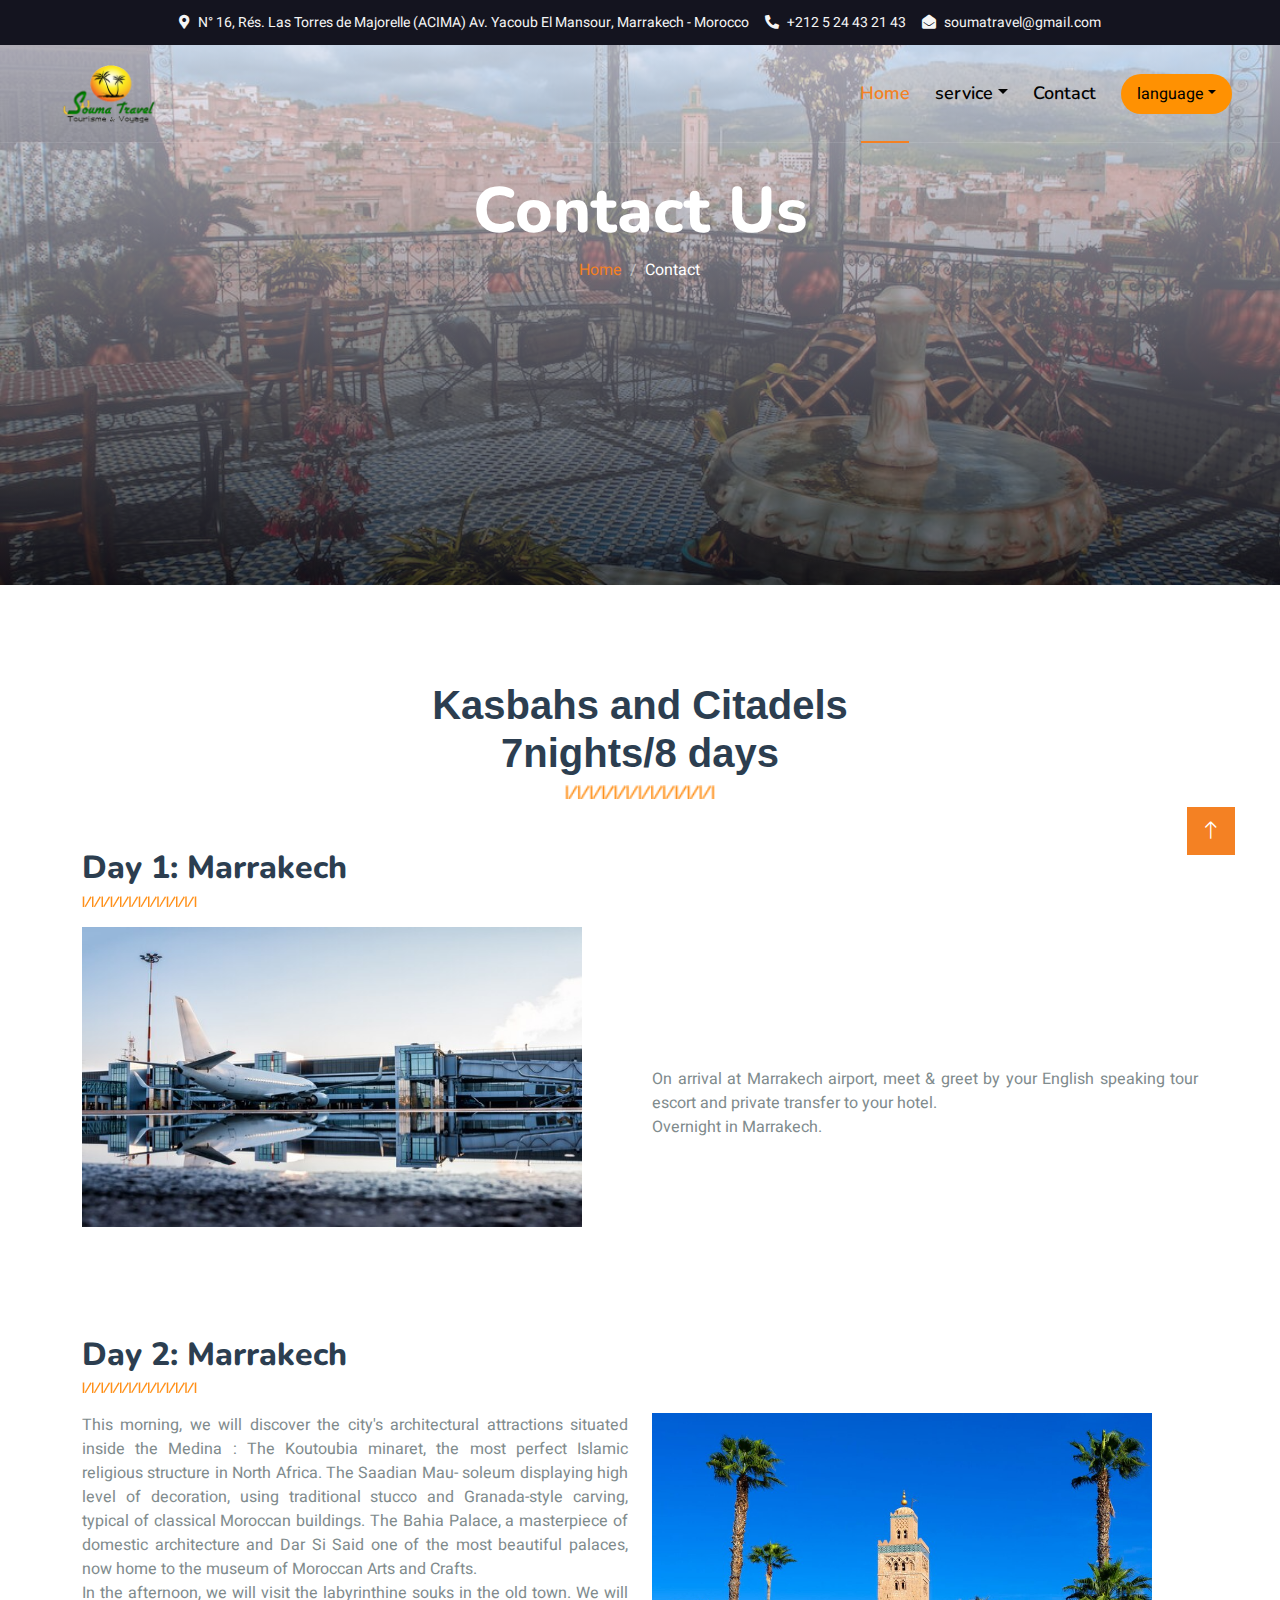
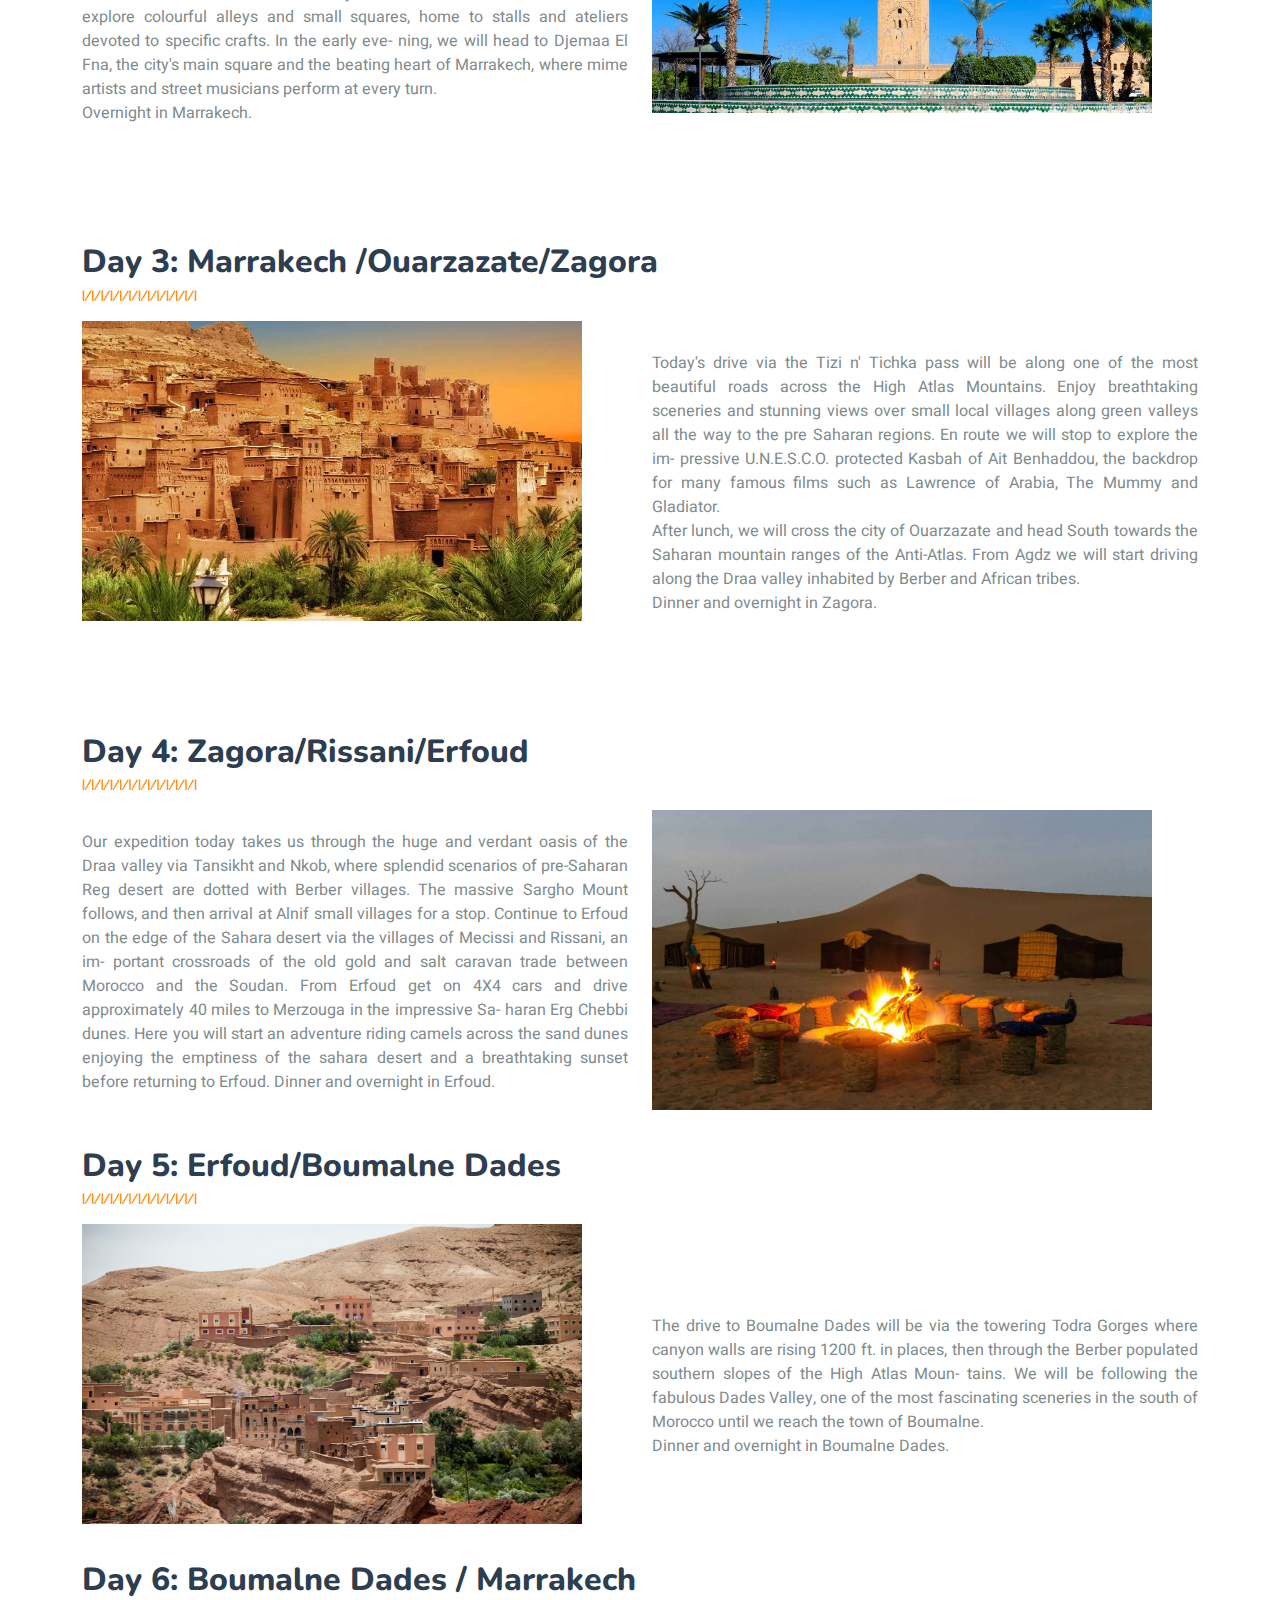
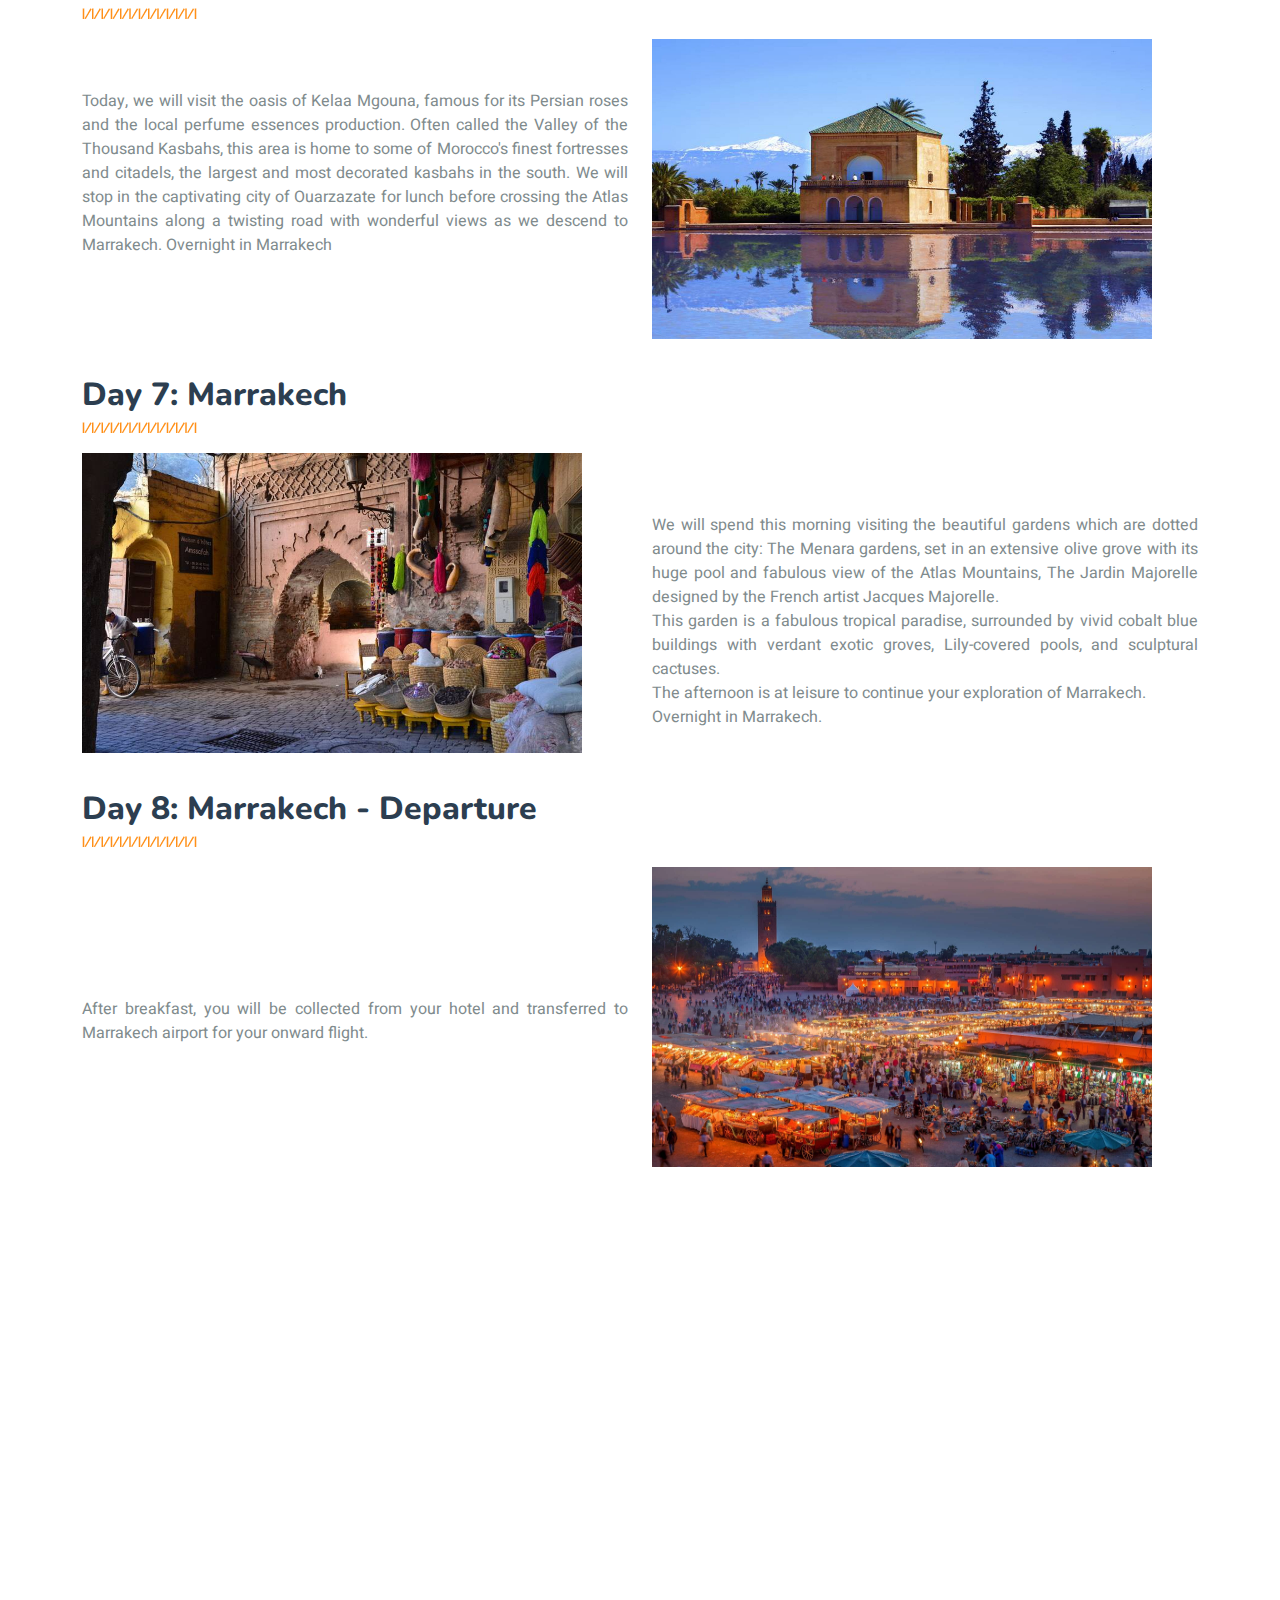
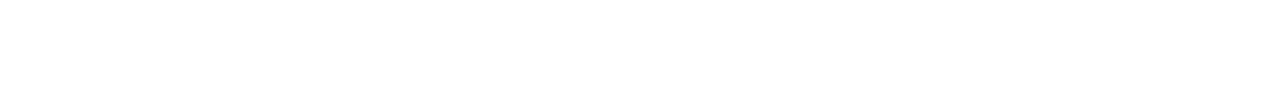
<file: kasbah.html>
<!DOCTYPE html>
<html lang="en">

<head>
    <meta charset="utf-8">
    <title>Tourist - Travel Agency HTML Template</title>
    <meta content="width=device-width, initial-scale=1.0" name="viewport">
    <meta content="" name="keywords">
    <meta content="" name="description">

    <!-- Favicon -->
    <link href="img/favicon.ico" rel="icon">

    <!-- Google Web Fonts -->
    <link rel="preconnect" href="https://fonts.googleapis.com">
    <link rel="preconnect" href="https://fonts.gstatic.com" crossorigin>
    <link href="https://fonts.googleapis.com/css2?family=Heebo:wght@400;500;600&family=Nunito:wght@600;700;800&display=swap" rel="stylesheet">

    <!-- Icon Font Stylesheet -->
    <link href="https://cdnjs.cloudflare.com/ajax/libs/font-awesome/5.10.0/css/all.min.css" rel="stylesheet">
    <link href="https://cdn.jsdelivr.net/npm/bootstrap-icons@1.4.1/font/bootstrap-icons.css" rel="stylesheet">

    <!-- Libraries Stylesheet -->
    <link href="lib/animate/animate.min.css" rel="stylesheet">
    <link href="lib/owlcarousel/assets/owl.carousel.min.css" rel="stylesheet">
    <link href="lib/tempusdominus/css/tempusdominus-bootstrap-4.min.css" rel="stylesheet" />

    <!-- Customized Bootstrap Stylesheet -->
    <link href="css/bootstrap.min.css" rel="stylesheet">

    <!-- Template Stylesheet -->
    <link href="css/style.css" rel="stylesheet">
</head>

<body>
    <!-- Spinner Start -->
    <div id="spinner" class="show bg-white position-fixed translate-middle w-100 vh-100 top-50 start-50 d-flex align-items-center justify-content-center">
        <div class="spinner-border text-primary" style="width: 3rem; height: 3rem;" role="status">
            <span class="sr-only">Loading...</span>
        </div>
    </div>
    <!-- Spinner End -->


    <!-- Topbar Start -->
    <div class="container-fluid bg-dark px-5 d-none d-lg-block">
        <div class=" gx-0">
            <div class=" text-center text-lg-start mb-2 mb-lg-0">
                <div class="d-inline-flex align-items-center" style="height: 45px;">
                    <small class="me-3 text-light"><i class="fa fa-map-marker-alt me-2"></i>N° 16, Rés. Las Torres de Majorelle (ACIMA) Av. Yacoub El Mansour, Marrakech - Morocco</small>
                    <div style="display: flex; ">
                    <small class="me-3 text-light"><i class="fa fa-phone-alt me-2"></i>+212 5 24 43 21 43</small>
                    <small class="text-light"><i class="fa fa-envelope-open me-2"></i>soumatravel@gmail.com</small>
                    </div>
                </div>
            </div>
          
        </div>
    </div>
    <!-- Topbar End -->


    <!-- Navbar & Hero Start -->
    <div class="container-fluid position-relative p-0">
       <nav class="navbar navbar-expand-lg navbar-light px-4 px-lg-5 py-3 py-lg-0">
            <a href="" class="navbar-brand p-0">
                <img  src="pic/log.png" alt="">
                <!-- <img src="img/logo.png" alt="Logo"> -->
            </a>
            <button class="navbar-toggler" type="button" data-bs-toggle="collapse" data-bs-target="#navbarCollapse">
                <span class="fa fa-bars"></span>
            </button>
             <div class="collapse navbar-collapse" id="navbarCollapse">
                <div class="navbar-nav ms-auto py-0">
                    <a href="index.html" class="nav-item nav-link active">Home</a>
                    <div class="nav-item dropdown">
                        <a href="#" class="nav-link dropdown-toggle" data-bs-toggle="dropdown">service</a>
                        <div class="dropdown-menu m-0">
                            <a href="desert.html" class="dropdown-item">desert</a>
                            <a href="kasbah.html" class="dropdown-item">Kasbahs</a>
                            <a href="jewish.html" class="dropdown-item">jewish </a>
                            <a href="heritage.html" class="dropdown-item">world heritage</a>
                           
                        </div>
                    </div>
<!--l-->                    
                    <a href="contact.html" class="nav-item nav-link">Contact</a>
                </div>
<div class="nav-item dropdown">
                    <a href="#" class="nav-link dropdown-toggle" data-bs-toggle="dropdown" style="background-color: rgb(255, 145, 2); color:black; border-radius:50rem !important;">language</a>
                    <div class="dropdown-menu m-0">
                        <a href="index.html" class="dropdown-item"><img src="pic/royaume-uni.png" style="width: 20px;" alt="">  EN</a>
                        <a href="fr-souma/index.html" class="dropdown-item"><img src="pic/france.png" style="width: 20px;" alt=""> FR</a>
                        
                       
                    </div>
                </div>
            </div>
        </nav>

        <div class="container-fluid bg-primary py-5 mb-5 hero-header" style="height: 60vh;">
            <div class="container py-5">
                <div class="row justify-content-center py-5">
                    <div class="col-lg-10 pt-lg-5 mt-lg-5 text-center">
                        <h1 class="display-3 text-white animated slideInDown">Contact Us</h1>
                        <nav aria-label="breadcrumb">
                            <ol class="breadcrumb justify-content-center">
                                <li class="breadcrumb-item"><a href="#">Home</a></li>
                                <li class="breadcrumb-item text-white active" aria-current="page">Contact</li>
                            </ol>
                        </nav>
                    </div>
                </div>
            </div>
        </div>
    </div>
    <!-- Navbar & Hero End -->


    <!-- Contact Start -->
    <div class="container-xxl py-5">
        <div style="text-align: center;">
        <h1 style="font-family:'Franklin Gothic Medium', 'Arial Narrow', Arial, sans-serif;" >Kasbahs and Citadels 
            <br>
            7nights/8 days</h1>
            <img src="pic/title-seperator.png" style="margin-bottom: 20px; width: 150px;" alt="">

        </div> 
        <div class="container">
            <h2 style="margin-top: 30px;">Day 1: Marrakech
            </h2>
 <img src="pic/title-seperator.png" style="margin-bottom: 20px; " alt="">
            <div class="row">
                <div class="col-md-6">
                    <div class="image-container">
                        
                    <img src="pic/airpor.jpg" alt="" id="pi_c">
                </div>
                </div>
            <div class="col-md-6 " >
                <p style="text-align: justify; margin-top: 140px;">On arrival at Marrakech airport, meet & greet by your English 
                    speaking tour escort and private transfer to your hotel. <br>Overnight in Marrakech.

                </p>

            </div>
            

           
        </div>
        </div>
<br><br><br>
        <div class="container">
            <h2 style="margin-top: 30px;">Day 2: Marrakech</h2>
 <img src="pic/title-seperator.png" style="margin-bottom: 20px; " alt="">
            <div class="row">
                <div class="col-md-6">
                
                <p style="text-align: justify;">This morning, we will discover the city's architectural attractions situated inside the Medina : The Koutoubia minaret, the most perfect Islamic religious structure in North Africa. The Saadian Mau- soleum displaying high level of decoration, using traditional stucco and Granada-style carving, typical of classical Moroccan buildings. The Bahia Palace, a masterpiece of domestic architecture and Dar Si Said one of the most beautiful palaces, now home to the museum of Moroccan Arts and Crafts.
<br>In the afternoon, we will visit the labyrinthine souks in the old town. We will explore colourful alleys and small squares, home to stalls and ateliers devoted to specific crafts. In the early eve- ning, we will head to Djemaa El Fna, the city's main square and the beating heart of Marrakech, where mime artists and street musicians perform at every turn.
<br>Overnight in Marrakech.

    
                </p>
            </div>
            <div class="col-md-6">
                <div class="image-container">
                <img src="pic/marrak.jpg" alt="" id="pi_c">
                </div>
            </div>
            </div>
        </div>
<br><br><br>
        <div class="container">
            <h2 style="margin-top: 30px;">Day 3: Marrakech /Ouarzazate/Zagora

            </h2> <img src="pic/title-seperator.png" style="margin-bottom: 20px; " alt="">
            <div class="row">

                <div class="col-md-6">
                    <div class="image-container">
                    <img src="pic/ouar.jpg" alt="" id="pi_c">
                    </div>
                </div>
                <div class="col-md-6">
                    
                
                <p style="text-align: justify; margin-top: 30px;">Today's drive via the Tizi n' Tichka pass will be along one of the most beautiful roads across the High Atlas Mountains. Enjoy breathtaking sceneries and stunning views over small local villages along green valleys all the way to the pre Saharan regions. En route we will stop to explore the im- pressive U.N.E.S.C.O. protected Kasbah of Ait Benhaddou, the backdrop for many famous films such as Lawrence of Arabia, The Mummy and Gladiator.
<br>After lunch, we will cross the city of Ouarzazate and head South towards the Saharan mountain ranges of the Anti-Atlas. From Agdz we will start driving along the Draa valley inhabited by Berber and African tribes.
<br>Dinner and overnight in Zagora.

                </p>
            </div>
            
            </div>
        </div>
<br><br><br>

        <div class="container">
            <h2 style="margin-top: 30px;">Day 4: Zagora/Rissani/Erfoud

            </h2> <img src="pic/title-seperator.png" style="margin-bottom: 20px; " alt="">
            <div class="row">
                <div class="col-md-6">
                    
                
                <p style="text-align: justify; margin-top: 20px; ">Our expedition today takes us through the huge and verdant oasis of the Draa valley via Tansikht and Nkob, where splendid scenarios of pre-Saharan Reg desert are dotted with Berber villages. The massive Sargho Mount follows, and then arrival at Alnif small villages for a stop. Continue to Erfoud on the edge of the Sahara desert via the villages of Mecissi and Rissani, an im- portant crossroads of the old gold and salt caravan trade between Morocco and the Soudan. From Erfoud get on 4X4 cars and drive approximately 40 miles to Merzouga in the impressive Sa- haran Erg Chebbi dunes. Here you will start an adventure riding camels across the sand dunes enjoying the emptiness of the sahara desert and a breathtaking sunset before returning to Erfoud. Dinner and overnight in Erfoud.


                </p>
            </div>
            <div class="col-md-6">
                <div class="image-container">
                <img src="pic/erg.jpg" alt="" id="pi_c">
                </div>
            </div>
            </div>
        </div>

        <div class="container">
            
            <h2 style="margin-top: 30px;">Day 5: Erfoud/Boumalne Dades

            </h2> <img src="pic/title-seperator.png" style="margin-bottom: 20px; " alt="">
            <div class="row">
                

                <div class="col-md-6">
                    <div class="image-container">
                    <img src="pic/boul.jpg" alt="" id="pi_c">
                    </div>
                </div>

                <div class="col-md-6">
                    
                
                <p style="text-align: justify; margin-top: 90px;">The drive to Boumalne Dades will be via the towering Todra Gorges where canyon walls are rising 1200 ft. in places, then through the Berber populated southern slopes of the High Atlas Moun- tains. We will be following the fabulous Dades Valley, one of the most fascinating sceneries in the south of Morocco until we reach the town of Boumalne.
<br>Dinner and overnight in Boumalne Dades.



                </p>
            </div>
            
            </div>
        </div>

        <div class="container">
            
            <h2 style="margin-top: 30px;">Day 6: Boumalne Dades / Marrakech


            </h2> <img src="pic/title-seperator.png" style="margin-bottom: 20px; " alt="">
            <div class="row">
                

                

                <div class="col-md-6">
                    
                
                <p style="text-align: justify;margin-top: 50px; ">Today, we will visit the oasis of Kelaa Mgouna, famous for its Persian roses and the local perfume essences production. Often called the Valley of the Thousand Kasbahs, this area is home to some of Morocco's finest fortresses and citadels, the largest and most decorated kasbahs in the south. We will stop in the captivating city of Ouarzazate for lunch before crossing the Atlas Mountains along a twisting road with wonderful views as we descend to Marrakech. Overnight in Marrakech

                </p>
            </div>
            <div class="col-md-6">
                <div class="image-container">
                <img src="pic/menara.jpg" alt="" id="pi_c">
                </div>
            </div>
            
            </div>
        </div>

        <div class="container">
             
            <h2 style="margin-top: 30px;">
                Day 7: Marrakech

            </h2> <img src="pic/title-seperator.png" style="margin-bottom: 20px; " alt="">
            <div class="row">
                

                <div class="col-md-6">
                    <div class="image-container">
                    <img src="pic/old.jpg" alt="" id="pi_c">
                    </div>
                </div>

                <div class="col-md-6">
                    
                
                <p style="text-align: justify; margin-top: 60px; ">We will spend this morning visiting the beautiful gardens which are dotted around the city: The Menara gardens, set in an extensive olive grove with its huge pool and fabulous view of the Atlas Mountains, The Jardin Majorelle designed by the French artist Jacques Majorelle.
<br>This garden is a fabulous tropical paradise, surrounded by vivid cobalt blue buildings with
verdant exotic groves, Lily-covered pools, and sculptural cactuses.
<br>The afternoon is at leisure to continue your exploration of Marrakech. <br>
Overnight in Marrakech.
                </p>
            </div>
            
            </div>
        </div>

        <div class="container">
           
            <h2 style="margin-top: 30px;">
                Day 8: Marrakech - Departure

            </h2> <img src="pic/title-seperator.png" style="margin-bottom: 20px; " alt="">
            <div class="row">
                

                

                <div class="col-md-6">
                    
                
                <p style="text-align: justify; margin-top: 130px; ">After breakfast, you will be collected from your hotel and transferred to Marrakech airport for your onward flight.

                </p>
            </div>
            <div class="col-md-6">
                <div class="image-container">
                <img src="pic/kech.jpg" alt="" id="pi_c">
                </div>
            </div>
            
            </div>
        </div>

      
        
    </div>
    <!-- Contact End -->


    <!-- Footer Start -->
    <div class="container-fluid bg-dark text-light footer pt-5 mt-5 wow fadeIn" data-wow-delay="0.1s">
        <div class="container py-5">
            <div class="row g-5">
                <div class="col-lg-4 col-md-6">
                    <h4 class="text-white mb-3">Company</h4>
                    <a class="btn btn-link" href="">About Us</a>
                    <a class="btn btn-link" href="">Contact Us</a>
                    <a class="btn btn-link" href="">Privacy Policy</a>
                    <a class="btn btn-link" href="">Terms & Condition</a>
                    <a class="btn btn-link" href="">FAQs & Help</a>
                </div>
                <div class="col-lg-4 col-md-6">
                    <h4 class="text-white mb-3">Contact</h4>
                    <p class="mb-2"><i class="fa fa-map-marker-alt me-3"></i>N° 16, Rés. Las Torres de Majorelle (ACIMA) Av. Yacoub El Mansour, Marrakech - Morocco</p>
                    <p class="mb-2"><i class="fa fa-phone-alt me-3"></i>+212 5 24 43 21 43</p>
                    <p class="mb-2"><i class="fa fa-envelope me-3"></i>soumatravel@gmail.com</p>
                    <div class="d-flex pt-2">
                        <a class="btn btn-outline-light btn-social" href=""><i class="fab fa-twitter"></i></a>
                        <a class="btn btn-outline-light btn-social" href=""><i class="fab fa-facebook-f"></i></a>
                        <a class="btn btn-outline-light btn-social" href=""><i class="fab fa-youtube"></i></a>
                        <a class="btn btn-outline-light btn-social" href=""><i class="fab fa-linkedin-in"></i></a>
                    </div>
                </div>
               
                <div class="col-lg-4 col-md-6">
                    <h4 class="text-white mb-3">Newsletter</h4>
                    <p>Dolor amet sit justo amet elitr clita ipsum elitr est.</p>
                    <div class="position-relative mx-auto" style="max-width: 400px;">
                        <input class="form-control border-primary w-100 py-3 ps-4 pe-5" type="text" placeholder="Your email">
                        <button type="button" class="btn btn-primary py-2 position-absolute top-0 end-0 mt-2 me-2">SignUp</button>
                    </div>
                </div>
            </div>
        </div>
        <div class="container">
            <div class="copyright">
                <div class="row">
                    <div class="col-md-6 text-center text-md-start mb-3 mb-md-0" id="center">
                        <span style="z-index: 999; ">&copy; Souma Travel, All Right Reserved.

                            Designed By <a class="border-bottom" href="https://www.icf.ma/"> ICF </a></span>
                    </div>
                    <style>#center{
                        display: flex;
                        width: 100%;
                        justify-content: space-around;
                    }</style>
                    <div class="col-md-6 text-center text-md-end">
                        
                    </div>
                </div>
            </div>
        </div>
    </div>
    <!-- Footer End -->


    <!-- Back to Top -->
    <a href="#" class="btn btn-lg btn-primary btn-lg-square back-to-top"><i class="bi bi-arrow-up"></i></a>


    <!-- JavaScript Libraries -->
    <script src="https://code.jquery.com/jquery-3.4.1.min.js"></script>
    <script src="https://cdn.jsdelivr.net/npm/bootstrap@5.0.0/dist/js/bootstrap.bundle.min.js"></script>
    <script src="lib/wow/wow.min.js"></script>
    <script src="lib/easing/easing.min.js"></script>
    <script src="lib/waypoints/waypoints.min.js"></script>
    <script src="lib/owlcarousel/owl.carousel.min.js"></script>
    <script src="lib/tempusdominus/js/moment.min.js"></script>
    <script src="lib/tempusdominus/js/moment-timezone.min.js"></script>
    <script src="lib/tempusdominus/js/tempusdominus-bootstrap-4.min.js"></script>

    <!-- Template Javascript -->
    <script src="js/main.js"></script>
</body>

</html>
</file>
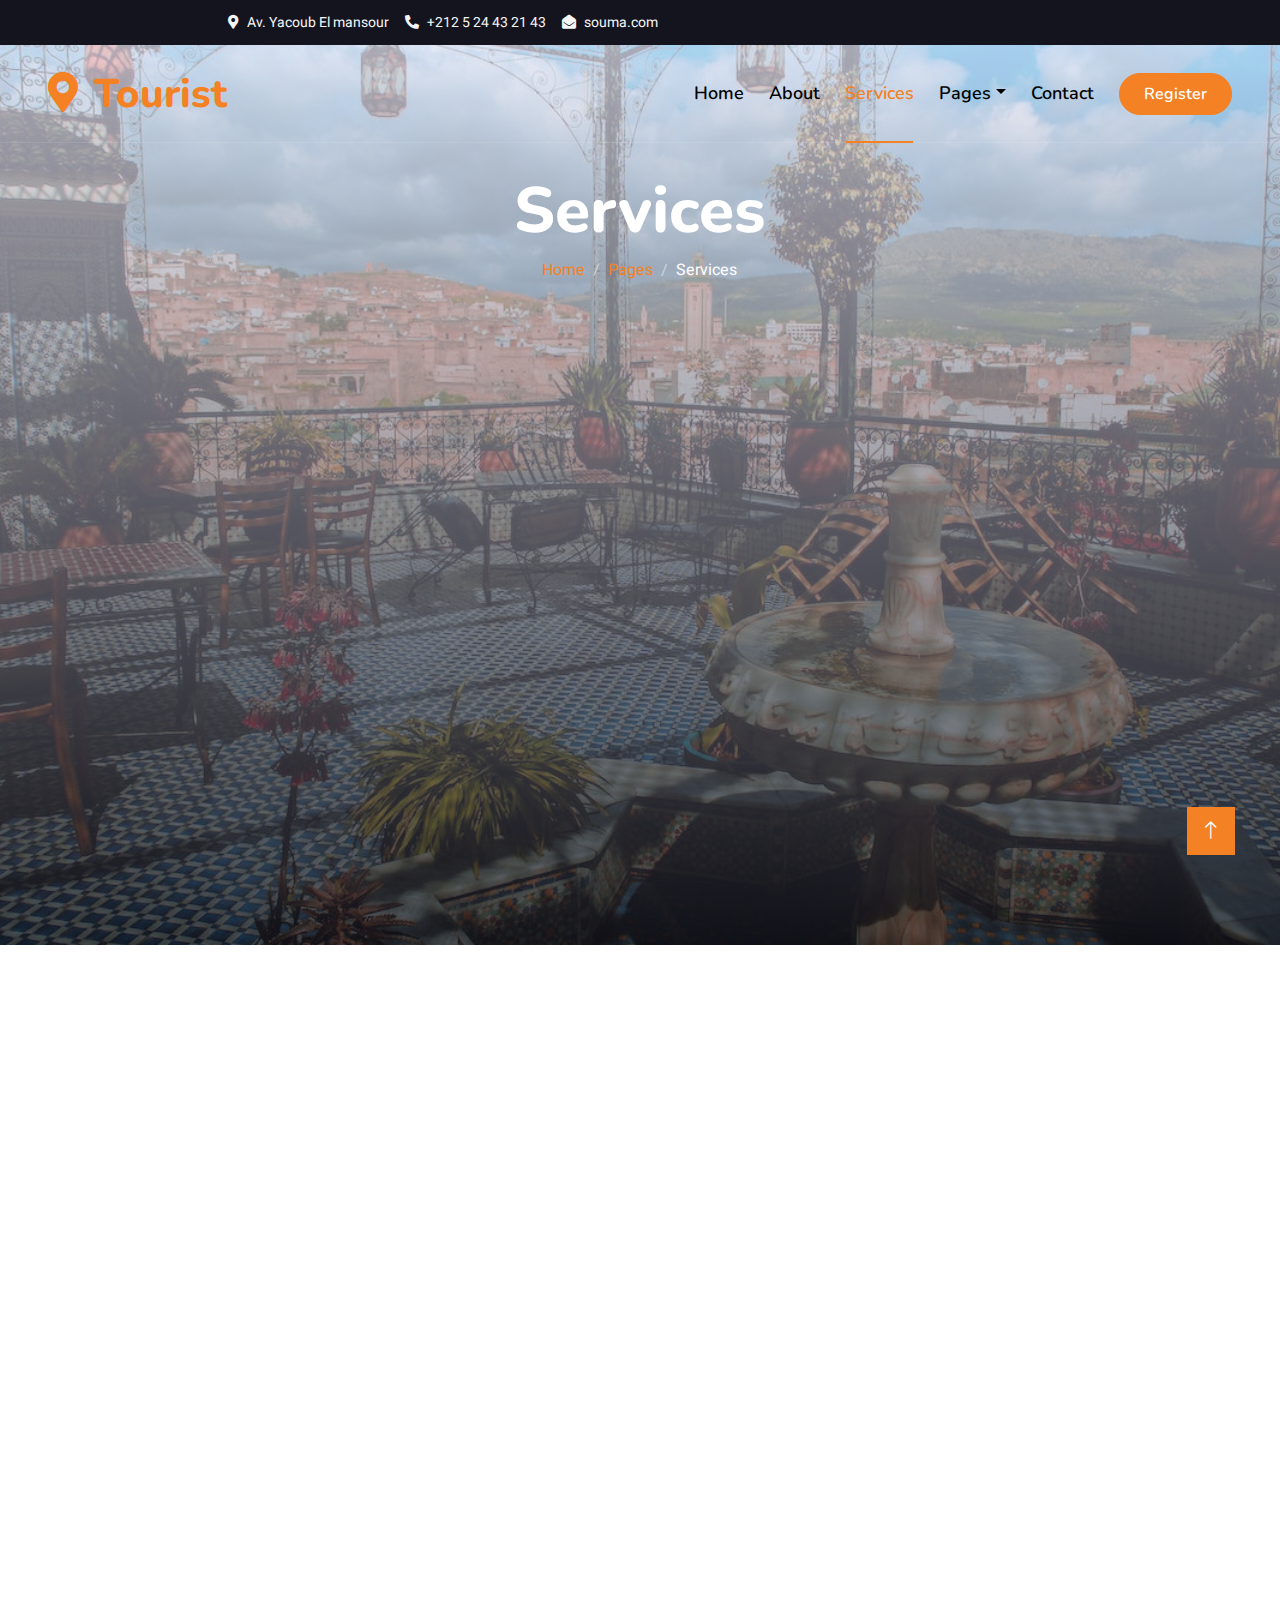
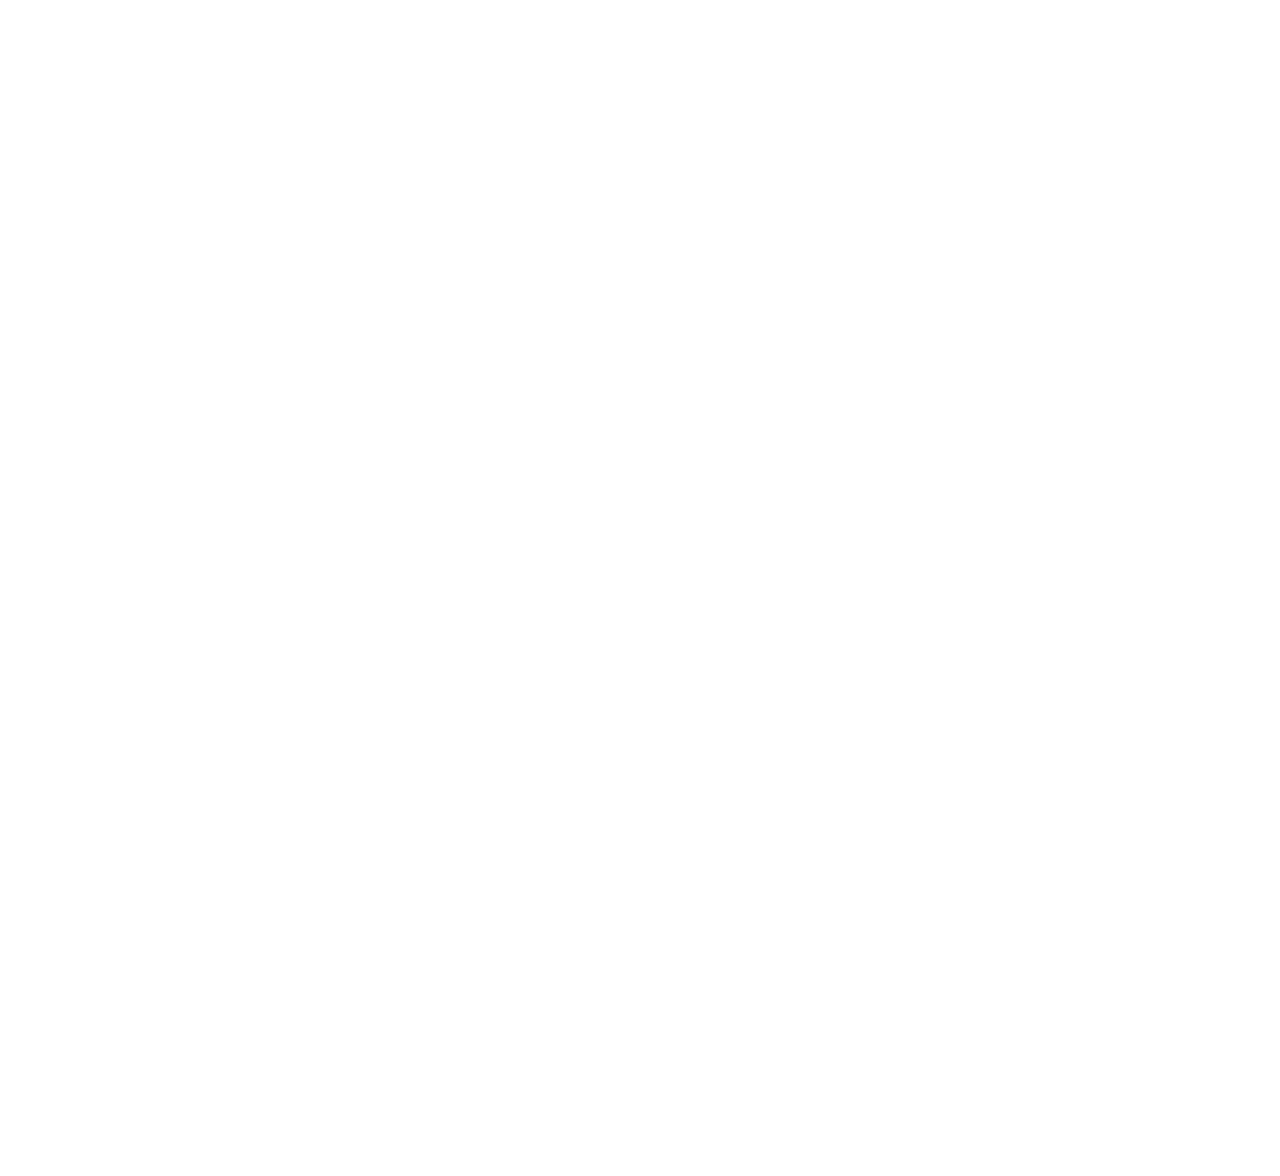
<file: service.html>
<!DOCTYPE html>
<html lang="en">

<head>
    <meta charset="utf-8">
    <title>Tourist - Travel Agency HTML Template</title>
    <meta content="width=device-width, initial-scale=1.0" name="viewport">
    <meta content="" name="keywords">
    <meta content="" name="description">

    <!-- Favicon -->
    <link href="img/favicon.ico" rel="icon">

    <!-- Google Web Fonts -->
    <link rel="preconnect" href="https://fonts.googleapis.com">
    <link rel="preconnect" href="https://fonts.gstatic.com" crossorigin>
    <link href="https://fonts.googleapis.com/css2?family=Heebo:wght@400;500;600&family=Nunito:wght@600;700;800&display=swap" rel="stylesheet">

    <!-- Icon Font Stylesheet -->
    <link href="https://cdnjs.cloudflare.com/ajax/libs/font-awesome/5.10.0/css/all.min.css" rel="stylesheet">
    <link href="https://cdn.jsdelivr.net/npm/bootstrap-icons@1.4.1/font/bootstrap-icons.css" rel="stylesheet">

    <!-- Libraries Stylesheet -->
    <link href="lib/animate/animate.min.css" rel="stylesheet">
    <link href="lib/owlcarousel/assets/owl.carousel.min.css" rel="stylesheet">
    <link href="lib/tempusdominus/css/tempusdominus-bootstrap-4.min.css" rel="stylesheet" />

    <!-- Customized Bootstrap Stylesheet -->
    <link href="css/bootstrap.min.css" rel="stylesheet">

    <!-- Template Stylesheet -->
    <link href="css/style.css" rel="stylesheet">
</head>

<body>
    <!-- Spinner Start -->
    <div id="spinner" class="show bg-white position-fixed translate-middle w-100 vh-100 top-50 start-50 d-flex align-items-center justify-content-center">
        <div class="spinner-border text-primary" style="width: 3rem; height: 3rem;" role="status">
            <span class="sr-only">Loading...</span>
        </div>
    </div>
    <!-- Spinner End -->


    <!-- Topbar Start -->
   <div class="container-fluid bg-dark px-5 d-none d-lg-block">
        <div class="row gx-0">
            <div class="col-lg-8 text-center text-lg-start mb-2 mb-lg-0">
                <div class="d-inline-flex align-items-center" style="height: 45px;">
                    <small class="me-3 text-light"><i class="fa fa-map-marker-alt me-2"></i>Av. Yacoub El mansour</small>
                    <small class="me-3 text-light"><i class="fa fa-phone-alt me-2"></i>+212 5 24 43 21 43</small>
                    <small class="text-light"><i class="fa fa-envelope-open me-2"></i>souma.com</small>
                </div>
            </div>
          
        </div>
    </div>
    <!-- Topbar End -->


    <!-- Navbar & Hero Start -->
    <div class="container-fluid position-relative p-0">
        <nav class="navbar navbar-expand-lg navbar-light px-4 px-lg-5 py-3 py-lg-0">
            <a href="" class="navbar-brand p-0">
                <h1 class="text-primary m-0"><i class="fa fa-map-marker-alt me-3"></i>Tourist</h1>
                <!-- <img src="img/logo.png" alt="Logo"> -->
            </a>
            <button class="navbar-toggler" type="button" data-bs-toggle="collapse" data-bs-target="#navbarCollapse">
                <span class="fa fa-bars"></span>
            </button>
            <div class="collapse navbar-collapse" id="navbarCollapse">
                <div class="navbar-nav ms-auto py-0">
                    <a href="index.html" class="nav-item nav-link">Home</a>
                    <a href="about.html" class="nav-item nav-link">About</a>
                    <a href="service.html" class="nav-item nav-link active">Services</a>
<!--l-->                    <div class="nav-item dropdown">
                        <a href="#" class="nav-link dropdown-toggle" data-bs-toggle="dropdown">Pages</a>
                        <div class="dropdown-menu m-0">
                            <a href="destination.html" class="dropdown-item">Destination</a>
                            <a href="booking.html" class="dropdown-item">Booking</a>
                            <a href="team.html" class="dropdown-item">Travel Guides</a>
                            <a href="testimonial.html" class="dropdown-item">Testimonial</a>
                            <a href="404.html" class="dropdown-item">404 Page</a>
                        </div>
                    </div>
                    <a href="contact.html" class="nav-item nav-link">Contact</a>
                </div>
                <a href="" class="btn btn-primary rounded-pill py-2 px-4">Register</a>
            </div>
        </nav>

        <div class="container-fluid bg-primary py-5 mb-5 hero-header">
            <div class="container py-5">
                <div class="row justify-content-center py-5">
                    <div class="col-lg-10 pt-lg-5 mt-lg-5 text-center">
                        <h1 class="display-3 text-white animated slideInDown">Services</h1>
                        <nav aria-label="breadcrumb">
                            <ol class="breadcrumb justify-content-center">
                                <li class="breadcrumb-item"><a href="#">Home</a></li>
                                <li class="breadcrumb-item"><a href="#">Pages</a></li>
                                <li class="breadcrumb-item text-white active" aria-current="page">Services</li>
                            </ol>
                        </nav>
                    </div>
                </div>
            </div>
        </div>
    </div>
    <!-- Navbar & Hero End -->


    <!-- Service Start -->
    <div class="container-xxl py-5">
        <div class="container">
            <div class="text-center wow fadeInUp" data-wow-delay="0.1s">
                <h6 class="section-title bg-white text-center text-primary px-3">Services</h6>
                <h1 class="mb-5">Our Services</h1>
            </div>
            <div class="row g-4">
                <div class="col-lg-3 col-sm-6 wow fadeInUp" data-wow-delay="0.1s">
                    <div class="service-item rounded pt-3">
                        <div class="p-4">
                            <i class="fa fa-3x fa-globe text-primary mb-4"></i>
                            <h5>WorldWide Tours</h5>
                            <p>Diam elitr kasd sed at elitr sed ipsum justo dolor sed clita amet diam</p>
                        </div>
                    </div>
                </div>
                <div class="col-lg-3 col-sm-6 wow fadeInUp" data-wow-delay="0.3s">
                    <div class="service-item rounded pt-3">
                        <div class="p-4">
                            <i class="fa fa-3x fa-hotel text-primary mb-4"></i>
                            <h5>Hotel Reservation</h5>
                            <p>Diam elitr kasd sed at elitr sed ipsum justo dolor sed clita amet diam</p>
                        </div>
                    </div>
                </div>
                <div class="col-lg-3 col-sm-6 wow fadeInUp" data-wow-delay="0.5s">
                    <div class="service-item rounded pt-3">
                        <div class="p-4">
                            <i class="fa fa-3x fa-user text-primary mb-4"></i>
                            <h5>Travel Guides</h5>
                            <p>Diam elitr kasd sed at elitr sed ipsum justo dolor sed clita amet diam</p>
                        </div>
                    </div>
                </div>
                <div class="col-lg-3 col-sm-6 wow fadeInUp" data-wow-delay="0.7s">
                    <div class="service-item rounded pt-3">
                        <div class="p-4">
                            <i class="fa fa-3x fa-cog text-primary mb-4"></i>
                            <h5>Event Management</h5>
                            <p>Diam elitr kasd sed at elitr sed ipsum justo dolor sed clita amet diam</p>
                        </div>
                    </div>
                </div>
                <div class="col-lg-3 col-sm-6 wow fadeInUp" data-wow-delay="0.1s">
                    <div class="service-item rounded pt-3">
                        <div class="p-4">
                            <i class="fa fa-3x fa-globe text-primary mb-4"></i>
                            <h5>WorldWide Tours</h5>
                            <p>Diam elitr kasd sed at elitr sed ipsum justo dolor sed clita amet diam</p>
                        </div>
                    </div>
                </div>
                <div class="col-lg-3 col-sm-6 wow fadeInUp" data-wow-delay="0.3s">
                    <div class="service-item rounded pt-3">
                        <div class="p-4">
                            <i class="fa fa-3x fa-hotel text-primary mb-4"></i>
                            <h5>Hotel Reservation</h5>
                            <p>Diam elitr kasd sed at elitr sed ipsum justo dolor sed clita amet diam</p>
                        </div>
                    </div>
                </div>
                <div class="col-lg-3 col-sm-6 wow fadeInUp" data-wow-delay="0.5s">
                    <div class="service-item rounded pt-3">
                        <div class="p-4">
                            <i class="fa fa-3x fa-user text-primary mb-4"></i>
                            <h5>Travel Guides</h5>
                            <p>Diam elitr kasd sed at elitr sed ipsum justo dolor sed clita amet diam</p>
                        </div>
                    </div>
                </div>
                <div class="col-lg-3 col-sm-6 wow fadeInUp" data-wow-delay="0.7s">
                    <div class="service-item rounded pt-3">
                        <div class="p-4">
                            <i class="fa fa-3x fa-cog text-primary mb-4"></i>
                            <h5>Event Management</h5>
                            <p>Diam elitr kasd sed at elitr sed ipsum justo dolor sed clita amet diam</p>
                        </div>
                    </div>
                </div>
            </div>
        </div>
    </div>
    <!-- Service End -->


    <!-- Testimonial Start -->
    <div class="container-xxl py-5 wow fadeInUp" data-wow-delay="0.1s">
        <div class="container">
            <div class="text-center">
                <h6 class="section-title bg-white text-center text-primary px-3">Testimonial</h6>
                <h1 class="mb-5">Our Clients Say!!!</h1>
            </div>
            <div class="owl-carousel testimonial-carousel position-relative">
                <div class="testimonial-item bg-white text-center border p-4">
                    <img class="bg-white rounded-circle shadow p-1 mx-auto mb-3" src="img/testimonial-1.jpg" style="width: 80px; height: 80px;">
                    <h5 class="mb-0">John Doe</h5>
                    <p>New York, USA</p>
                    <p class="mb-0">Tempor erat elitr rebum at clita. Diam dolor diam ipsum sit diam amet diam et eos. Clita erat ipsum et lorem et sit.</p>
                </div>
                <div class="testimonial-item bg-white text-center border p-4">
                    <img class="bg-white rounded-circle shadow p-1 mx-auto mb-3" src="img/testimonial-2.jpg" style="width: 80px; height: 80px;">
                    <h5 class="mb-0">John Doe</h5>
                    <p>New York, USA</p>
                    <p class="mt-2 mb-0">Tempor erat elitr rebum at clita. Diam dolor diam ipsum sit diam amet diam et eos. Clita erat ipsum et lorem et sit.</p>
                </div>
                <div class="testimonial-item bg-white text-center border p-4">
                    <img class="bg-white rounded-circle shadow p-1 mx-auto mb-3" src="img/testimonial-3.jpg" style="width: 80px; height: 80px;">
                    <h5 class="mb-0">John Doe</h5>
                    <p>New York, USA</p>
                    <p class="mt-2 mb-0">Tempor erat elitr rebum at clita. Diam dolor diam ipsum sit diam amet diam et eos. Clita erat ipsum et lorem et sit.</p>
                </div>
                <div class="testimonial-item bg-white text-center border p-4">
                    <img class="bg-white rounded-circle shadow p-1 mx-auto mb-3" src="img/testimonial-4.jpg" style="width: 80px; height: 80px;">
                    <h5 class="mb-0">John Doe</h5>
                    <p>New York, USA</p>
                    <p class="mt-2 mb-0">Tempor erat elitr rebum at clita. Diam dolor diam ipsum sit diam amet diam et eos. Clita erat ipsum et lorem et sit.</p>
                </div>
            </div>
        </div>
    </div>
    <!-- Testimonial End -->
        

    <!-- Footer Start -->
    <div class="container-fluid bg-dark text-light footer pt-5 mt-5 wow fadeIn" data-wow-delay="0.1s">
        <div class="container py-5">
            <div class="row g-5">
                <div class="col-lg-4 col-md-6">
                    <h4 class="text-white mb-3">Company</h4>
                    <a class="btn btn-link" href="">About Us</a>
                    <a class="btn btn-link" href="">Contact Us</a>
                    <a class="btn btn-link" href="">Privacy Policy</a>
                    <a class="btn btn-link" href="">Terms & Condition</a>
                    <a class="btn btn-link" href="">FAQs & Help</a>
                </div>
                <div class="col-lg-4 col-md-6">
                    <h4 class="text-white mb-3">Contact</h4>
                    <p class="mb-2"><i class="fa fa-map-marker-alt me-3"></i>123 Street, New York, USA</p>
                    <p class="mb-2"><i class="fa fa-phone-alt me-3"></i>+012 345 67890</p>
                    <p class="mb-2"><i class="fa fa-envelope me-3"></i>info@example.com</p>
                    <div class="d-flex pt-2">
                        <a class="btn btn-outline-light btn-social" href=""><i class="fab fa-twitter"></i></a>
                        <a class="btn btn-outline-light btn-social" href=""><i class="fab fa-facebook-f"></i></a>
                        <a class="btn btn-outline-light btn-social" href=""><i class="fab fa-youtube"></i></a>
                        <a class="btn btn-outline-light btn-social" href=""><i class="fab fa-linkedin-in"></i></a>
                    </div>
                </div>
               
                <div class="col-lg-4 col-md-6">
                    <h4 class="text-white mb-3">Newsletter</h4>
                    <p>Dolor amet sit justo amet elitr clita ipsum elitr est.</p>
                    <div class="position-relative mx-auto" style="max-width: 400px;">
                        <input class="form-control border-primary w-100 py-3 ps-4 pe-5" type="text" placeholder="Your email">
                        <button type="button" class="btn btn-primary py-2 position-absolute top-0 end-0 mt-2 me-2">SignUp</button>
                    </div>
                </div>
            </div>
        </div>
        <<div class="container">
            <div class="copyright">
                <div class="row">
                    <div class="col-md-6 text-center text-md-start mb-3 mb-md-0" id="center">
                        <span style="z-index: 999; ">&copy; Souma Travel, All Right Reserved.

                            Designed By <a class="border-bottom" href="https://www.icf.ma/"> ICF </a></span>
                    </div>
                    <style>#center{
                        display: flex;
                        width: 100%;
                        justify-content: space-around;
                    }</style>
                    <div class="col-md-6 text-center text-md-end">
                        
                    </div>
                </div>
            </div>
        </div>
    </div>
    <!-- Footer End -->


    <!-- Back to Top -->
    <a href="#" class="btn btn-lg btn-primary btn-lg-square back-to-top"><i class="bi bi-arrow-up"></i></a>


    <!-- JavaScript Libraries -->
    <script src="https://code.jquery.com/jquery-3.4.1.min.js"></script>
    <script src="https://cdn.jsdelivr.net/npm/bootstrap@5.0.0/dist/js/bootstrap.bundle.min.js"></script>
    <script src="lib/wow/wow.min.js"></script>
    <script src="lib/easing/easing.min.js"></script>
    <script src="lib/waypoints/waypoints.min.js"></script>
    <script src="lib/owlcarousel/owl.carousel.min.js"></script>
    <script src="lib/tempusdominus/js/moment.min.js"></script>
    <script src="lib/tempusdominus/js/moment-timezone.min.js"></script>
    <script src="lib/tempusdominus/js/tempusdominus-bootstrap-4.min.js"></script>

    <!-- Template Javascript -->
    <script src="js/main.js"></script>
</body>

</html>
</file>
<file: css/style.css>
/********** Template CSS **********/
:root {
    --primary: #f48123;
    --secondary: #FE8800;
    --light: #F5F5F5;
    --dark: #14141F;
}

.fw-medium {
    font-weight: 600 !important;
}

.fw-semi-bold {
    font-weight: 700 !important;
}

.back-to-top {
    position: fixed;
    display: none;
    right: 45px;
    bottom: 45px;
    z-index: 99;
}


/*** Spinner ***/
#spinner {
    opacity: 0;
    visibility: hidden;
    transition: opacity .5s ease-out, visibility 0s linear .5s;
    z-index: 99999;
}

#spinner.show {
    transition: opacity .5s ease-out, visibility 0s linear 0s;
    visibility: visible;
    opacity: 1;
}


/*** Button ***/
.btn {
    font-family: 'Nunito', sans-serif;
    font-weight: 600;
    transition: .5s;
}

.btn.btn-primary,
.btn.btn-secondary {
    color: #FFFFFF;
}

.btn-square {
    width: 38px;
    height: 38px;
}

.btn-sm-square {
    width: 32px;
    height: 32px;
}

.btn-lg-square {
    width: 48px;
    height: 48px;
}

.btn-square,
.btn-sm-square,
.btn-lg-square {
    padding: 0;
    display: flex;
    align-items: center;
    justify-content: center;
    font-weight: normal;
    border-radius: 0px;
}


/*** Navbar ***/
.navbar-light .navbar-nav .nav-link {
    font-family: 'Nunito', sans-serif;
    position: relative;
    margin-right: 25px;
    padding: 35px 0;
    color: #020202 !important;
    font-size: 18px;
    font-weight: 600;
    outline: none;
    transition: .5s;
}

.sticky-top.navbar-light .navbar-nav .nav-link {
    padding: 20px 0;
    color: var(--dark) !important;
}

.navbar-light .navbar-nav .nav-link:hover,
.navbar-light .navbar-nav .nav-link.active {
    color: var(--primary) !important;
}

.navbar-light .navbar-brand img {
    max-height: 60px;
    transition: .5s;
}

.sticky-top.navbar-light .navbar-brand img {
    max-height: 45px;
}

@media (max-width: 991.98px) {
    .sticky-top.navbar-light {
        position: relative;
        background: #FFFFFF;
    }

    .navbar-light .navbar-collapse {
        margin-top: 15px;
        border-top: 1px solid #DDDDDD;
    }

    .navbar-light .navbar-nav .nav-link,
    .sticky-top.navbar-light .navbar-nav .nav-link {
        padding: 10px 0;
        margin-left: 0;
        color: var(--dark) !important;
    }

    .navbar-light .navbar-brand img {
        max-height: 45px;
    }
}

@media (min-width: 992px) {
    .navbar-light {
        position: absolute;
        width: 100%;
        top: 0;
        left: 0;
        border-bottom: 1px solid rgba(256, 256, 256, .1);
        z-index: 999;
    }
    
    .sticky-top.navbar-light {
        position: fixed;
        background: #FFFFFF;
    }

    .navbar-light .navbar-nav .nav-link::before {
        position: absolute;
        content: "";
        width: 0;
        height: 2px;
        bottom: -1px;
        left: 50%;
        background: var(--primary);
        transition: .5s;
    }

    .navbar-light .navbar-nav .nav-link:hover::before,
    .navbar-light .navbar-nav .nav-link.active::before {
        width: calc(100% - 2px);
        left: 1px;
    }

    .navbar-light .navbar-nav .nav-link.nav-contact::before {
        display: none;
    }
}


/*** Hero Header ***/
.hero-header {
    background: linear-gradient(rgba(236, 236, 255, 0.7), rgba(20, 20, 31, .7)), url(../pic/landing.jpeg);
    background-position: center center;
    background-repeat: no-repeat;
    background-size: cover;
    height: 100vh;
}

.breadcrumb-item + .breadcrumb-item::before {
    color: rgba(255, 255, 255, .5);
}


/*** Section Title ***/
.section-title {
    position: relative;
    display: inline-block;
    text-transform: uppercase;
}

.section-title::before {
    position: absolute;
    content: "";
    width: calc(100% + 80px);
    height: 2px;
    top: 4px;
    left: -40px;
    background: var(--primary);
    z-index: -1;
}

.section-title::after {
    position: absolute;
    content: "";
    width: calc(100% + 120px);
    height: 2px;
    bottom: 5px;
    left: -60px;
    background: var(--primary);
    z-index: -1;
}

.section-title.text-start::before {
    width: calc(100% + 40px);
    left: 0;
}

.section-title.text-start::after {
    width: calc(100% + 60px);
    left: 0;
}


/*** Service ***/
.service-item {
    box-shadow: 0 0 45px rgba(0, 0, 0, .08);
    transition: .5s;
}

.service-item:hover {
    background: var(--primary);
}

.service-item * {
    transition: .5s;
}

.service-item:hover * {
    color: var(--light) !important;
}


/*** Destination ***/
.destination img {
    transition: .5s;
}

.destination a:hover img {
    transform: scale(1.1);
}


/*** Package ***/
.package-item {
    box-shadow: 0 0 45px rgba(0, 0, 0, .08);
}

.package-item img {
    transition: .5s;
}

.package-item:hover img {
    transform: scale(1.1);
}


/*** Booking ***/
.booking {
    background: linear-gradient(rgba(15, 23, 43, .7), rgba(15, 23, 43, .7)), url(../pic/chefch.jpeg);
    background-position: center center;
    background-repeat: no-repeat;
    background-size: cover;
}


/*** Team ***/
.team-item {
    box-shadow: 0 0 45px rgba(0, 0, 0, .08);
}

.team-item img {
    transition: .5s;
}

.team-item:hover img {
    transform: scale(1.1);
}

.team-item .btn {
    background: #FFFFFF;
    color: var(--primary);
    border-radius: 20px;
    border-bottom: 1px solid var(--primary);
}

.team-item .btn:hover {
    background: var(--primary);
    color: #FFFFFF;
}


/*** Testimonial ***/
.testimonial-carousel::before {
    position: absolute;
    content: "";
    top: 0;
    left: 0;
    height: 100%;
    width: 0;
    background: linear-gradient(to right, rgba(255, 255, 255, 1) 0%, rgba(255, 255, 255, 0) 100%);
    z-index: 1;
}

.testimonial-carousel::after {
    position: absolute;
    content: "";
    top: 0;
    right: 0;
    height: 100%;
    width: 0;
    background: linear-gradient(to left, rgba(255, 255, 255, 1) 0%, rgba(255, 255, 255, 0) 100%);
    z-index: 1;
}

@media (min-width: 768px) {
    .testimonial-carousel::before,
    .testimonial-carousel::after {
        width: 200px;
    }
}

@media (min-width: 992px) {
    .testimonial-carousel::before,
    .testimonial-carousel::after {
        width: 300px;
    }
}

.testimonial-carousel .owl-item .testimonial-item,
.testimonial-carousel .owl-item.center .testimonial-item * {
    transition: .5s;
}

.testimonial-carousel .owl-item.center .testimonial-item {
    background: var(--primary) !important;
    border-color: var(--primary) !important;
}

.testimonial-carousel .owl-item.center .testimonial-item * {
    color: #FFFFFF !important;
}

.testimonial-carousel .owl-dots {
    margin-top: 24px;
    display: flex;
    align-items: flex-end;
    justify-content: center;
}

.testimonial-carousel .owl-dot {
    position: relative;
    display: inline-block;
    margin: 0 5px;
    width: 15px;
    height: 15px;
    border: 1px solid #CCCCCC;
    border-radius: 15px;
    transition: .5s;
}

.testimonial-carousel .owl-dot.active {
    background: var(--primary);
    border-color: var(--primary);
}


/*** Footer ***/
.footer .btn.btn-social {
    margin-right: 5px;
    width: 35px;
    height: 35px;
    display: flex;
    align-items: center;
    justify-content: center;
    color: var(--light);
    font-weight: normal;
    border: 1px solid #FFFFFF;
    border-radius: 35px;
    transition: .3s;
}

.footer .btn.btn-social:hover {
    color: var(--primary);
}

.footer .btn.btn-link {
    display: block;
    margin-bottom: 5px;
    padding: 0;
    text-align: left;
    color: #FFFFFF;
    font-size: 15px;
    font-weight: normal;
    text-transform: capitalize;
    transition: .3s;
}

.footer .btn.btn-link::before {
    position: relative;
    content: "\f105";
    font-family: "Font Awesome 5 Free";
    font-weight: 900;
    margin-right: 10px;
}

.footer .btn.btn-link:hover {
    letter-spacing: 1px;
    box-shadow: none;
}

.footer .copyright {
    padding: 25px 0;
    font-size: 15px;
    border-top: 1px solid rgba(256, 256, 256, .1);
}

.footer .copyright a {
    color: var(--light);
}

.footer .footer-menu a {
    margin-right: 15px;
    padding-right: 15px;
    border-right: 1px solid rgba(255, 255, 255, .1);
}

.footer .footer-menu a:last-child {
    margin-right: 0;
    padding-right: 0;
    border-right: none;
}
/*new css */
.image-container {
    position: relative;
    display: inline-block;
    overflow: hidden; /* Masque le contenu du pseudo-élément */
}
#pi_c{
    width: 500px;
    height: 300px;
}

.image-container img {
    max-width: 500px;
    height: auto;
}

/* Style de l'arrière-plan en forme de losange masqué */
.image-container::before {
    content: "";
    position: absolute;
    top: 0;
    left: 0;
    width: 500px;
    height: 300px;
    background-color: rgba(252, 123, 2, 0.5); /* Couleur d'arrière-plan (noir avec une opacité de 0,5) */
    opacity: 0; /* Initialement transparent */
    transform: rotate(45deg); /* Rotation de 45 degrés pour obtenir la forme de losange */
    transform-origin: center; /* Rotation centrée */
    transition: opacity 0.3s ease; /* Transition en douceur de l'opacité */
}

/* Lorsque vous survolez l'image, l'arrière-plan en forme de losange devient visible */
.image-container:hover::before {
    opacity: 1;
    
}
</file>
<file: fr-souma/css/style.css>
/********** Template CSS **********/
:root {
    --primary: #f48123;
    --secondary: #FE8800;
    --light: #F5F5F5;
    --dark: #14141F;
}

.fw-medium {
    font-weight: 600 !important;
}

.fw-semi-bold {
    font-weight: 700 !important;
}

.back-to-top {
    position: fixed;
    display: none;
    right: 45px;
    bottom: 45px;
    z-index: 99;
}


/*** Spinner ***/
#spinner {
    opacity: 0;
    visibility: hidden;
    transition: opacity .5s ease-out, visibility 0s linear .5s;
    z-index: 99999;
}

#spinner.show {
    transition: opacity .5s ease-out, visibility 0s linear 0s;
    visibility: visible;
    opacity: 1;
}


/*** Button ***/
.btn {
    font-family: 'Nunito', sans-serif;
    font-weight: 600;
    transition: .5s;
}

.btn.btn-primary,
.btn.btn-secondary {
    color: #FFFFFF;
}

.btn-square {
    width: 38px;
    height: 38px;
}

.btn-sm-square {
    width: 32px;
    height: 32px;
}

.btn-lg-square {
    width: 48px;
    height: 48px;
}

.btn-square,
.btn-sm-square,
.btn-lg-square {
    padding: 0;
    display: flex;
    align-items: center;
    justify-content: center;
    font-weight: normal;
    border-radius: 0px;
}


/*** Navbar ***/
.navbar-light .navbar-nav .nav-link {
    font-family: 'Nunito', sans-serif;
    position: relative;
    margin-right: 25px;
    padding: 35px 0;
    color: #020202 !important;
    font-size: 18px;
    font-weight: 600;
    outline: none;
    transition: .5s;
}

.sticky-top.navbar-light .navbar-nav .nav-link {
    padding: 20px 0;
    color: var(--dark) !important;
}

.navbar-light .navbar-nav .nav-link:hover,
.navbar-light .navbar-nav .nav-link.active {
    color: var(--primary) !important;
}

.navbar-light .navbar-brand img {
    max-height: 60px;
    transition: .5s;
}

.sticky-top.navbar-light .navbar-brand img {
    max-height: 45px;
}

@media (max-width: 991.98px) {
    .sticky-top.navbar-light {
        position: relative;
        background: #FFFFFF;
    }

    .navbar-light .navbar-collapse {
        margin-top: 15px;
        border-top: 1px solid #DDDDDD;
    }

    .navbar-light .navbar-nav .nav-link,
    .sticky-top.navbar-light .navbar-nav .nav-link {
        padding: 10px 0;
        margin-left: 0;
        color: var(--dark) !important;
    }

    .navbar-light .navbar-brand img {
        max-height: 45px;
    }
}

@media (min-width: 992px) {
    .navbar-light {
        position: absolute;
        width: 100%;
        top: 0;
        left: 0;
        border-bottom: 1px solid rgba(256, 256, 256, .1);
        z-index: 999;
    }
    
    .sticky-top.navbar-light {
        position: fixed;
        background: #FFFFFF;
    }

    .navbar-light .navbar-nav .nav-link::before {
        position: absolute;
        content: "";
        width: 0;
        height: 2px;
        bottom: -1px;
        left: 50%;
        background: var(--primary);
        transition: .5s;
    }

    .navbar-light .navbar-nav .nav-link:hover::before,
    .navbar-light .navbar-nav .nav-link.active::before {
        width: calc(100% - 2px);
        left: 1px;
    }

    .navbar-light .navbar-nav .nav-link.nav-contact::before {
        display: none;
    }
}


/*** Hero Header ***/
.hero-header {
    background: linear-gradient(rgba(236, 236, 255, 0.7), rgba(20, 20, 31, .7)), url(../pic/landing.jpeg);
    background-position: center center;
    background-repeat: no-repeat;
    background-size: cover;
    height: 100vh;
}

.breadcrumb-item + .breadcrumb-item::before {
    color: rgba(255, 255, 255, .5);
}


/*** Section Title ***/
.section-title {
    position: relative;
    display: inline-block;
    text-transform: uppercase;
}

.section-title::before {
    position: absolute;
    content: "";
    width: calc(100% + 80px);
    height: 2px;
    top: 4px;
    left: -40px;
    background: var(--primary);
    z-index: -1;
}

.section-title::after {
    position: absolute;
    content: "";
    width: calc(100% + 120px);
    height: 2px;
    bottom: 5px;
    left: -60px;
    background: var(--primary);
    z-index: -1;
}

.section-title.text-start::before {
    width: calc(100% + 40px);
    left: 0;
}

.section-title.text-start::after {
    width: calc(100% + 60px);
    left: 0;
}


/*** Service ***/
.service-item {
    box-shadow: 0 0 45px rgba(0, 0, 0, .08);
    transition: .5s;
}

.service-item:hover {
    background: var(--primary);
}

.service-item * {
    transition: .5s;
}

.service-item:hover * {
    color: var(--light) !important;
}


/*** Destination ***/
.destination img {
    transition: .5s;
}

.destination a:hover img {
    transform: scale(1.1);
}


/*** Package ***/
.package-item {
    box-shadow: 0 0 45px rgba(0, 0, 0, .08);
}

.package-item img {
    transition: .5s;
}

.package-item:hover img {
    transform: scale(1.1);
}


/*** Booking ***/
.booking {
    background: linear-gradient(rgba(15, 23, 43, .7), rgba(15, 23, 43, .7)), url(../pic/chefch.jpeg);
    background-position: center center;
    background-repeat: no-repeat;
    background-size: cover;
}


/*** Team ***/
.team-item {
    box-shadow: 0 0 45px rgba(0, 0, 0, .08);
}

.team-item img {
    transition: .5s;
}

.team-item:hover img {
    transform: scale(1.1);
}

.team-item .btn {
    background: #FFFFFF;
    color: var(--primary);
    border-radius: 20px;
    border-bottom: 1px solid var(--primary);
}

.team-item .btn:hover {
    background: var(--primary);
    color: #FFFFFF;
}


/*** Testimonial ***/
.testimonial-carousel::before {
    position: absolute;
    content: "";
    top: 0;
    left: 0;
    height: 100%;
    width: 0;
    background: linear-gradient(to right, rgba(255, 255, 255, 1) 0%, rgba(255, 255, 255, 0) 100%);
    z-index: 1;
}

.testimonial-carousel::after {
    position: absolute;
    content: "";
    top: 0;
    right: 0;
    height: 100%;
    width: 0;
    background: linear-gradient(to left, rgba(255, 255, 255, 1) 0%, rgba(255, 255, 255, 0) 100%);
    z-index: 1;
}

@media (min-width: 768px) {
    .testimonial-carousel::before,
    .testimonial-carousel::after {
        width: 200px;
    }
}

@media (min-width: 992px) {
    .testimonial-carousel::before,
    .testimonial-carousel::after {
        width: 300px;
    }
}

.testimonial-carousel .owl-item .testimonial-item,
.testimonial-carousel .owl-item.center .testimonial-item * {
    transition: .5s;
}

.testimonial-carousel .owl-item.center .testimonial-item {
    background: var(--primary) !important;
    border-color: var(--primary) !important;
}

.testimonial-carousel .owl-item.center .testimonial-item * {
    color: #FFFFFF !important;
}

.testimonial-carousel .owl-dots {
    margin-top: 24px;
    display: flex;
    align-items: flex-end;
    justify-content: center;
}

.testimonial-carousel .owl-dot {
    position: relative;
    display: inline-block;
    margin: 0 5px;
    width: 15px;
    height: 15px;
    border: 1px solid #CCCCCC;
    border-radius: 15px;
    transition: .5s;
}

.testimonial-carousel .owl-dot.active {
    background: var(--primary);
    border-color: var(--primary);
}


/*** Footer ***/
.footer .btn.btn-social {
    margin-right: 5px;
    width: 35px;
    height: 35px;
    display: flex;
    align-items: center;
    justify-content: center;
    color: var(--light);
    font-weight: normal;
    border: 1px solid #FFFFFF;
    border-radius: 35px;
    transition: .3s;
}

.footer .btn.btn-social:hover {
    color: var(--primary);
}

.footer .btn.btn-link {
    display: block;
    margin-bottom: 5px;
    padding: 0;
    text-align: left;
    color: #FFFFFF;
    font-size: 15px;
    font-weight: normal;
    text-transform: capitalize;
    transition: .3s;
}

.footer .btn.btn-link::before {
    position: relative;
    content: "\f105";
    font-family: "Font Awesome 5 Free";
    font-weight: 900;
    margin-right: 10px;
}

.footer .btn.btn-link:hover {
    letter-spacing: 1px;
    box-shadow: none;
}

.footer .copyright {
    padding: 25px 0;
    font-size: 15px;
    border-top: 1px solid rgba(256, 256, 256, .1);
}

.footer .copyright a {
    color: var(--light);
}

.footer .footer-menu a {
    margin-right: 15px;
    padding-right: 15px;
    border-right: 1px solid rgba(255, 255, 255, .1);
}

.footer .footer-menu a:last-child {
    margin-right: 0;
    padding-right: 0;
    border-right: none;
}
/*new css */
.image-container {
    position: relative;
    display: inline-block;
    overflow: hidden; /* Masque le contenu du pseudo-élément */
}
#pi_c{
    width: 500px;
    height: 300px;
}

.image-container img {
    max-width: 500px;
    height: auto;
}

/* Style de l'arrière-plan en forme de losange masqué */
.image-container::before {
    content: "";
    position: absolute;
    top: 0;
    left: 0;
    width: 500px;
    height: 300px;
    background-color: rgba(252, 123, 2, 0.5); /* Couleur d'arrière-plan (noir avec une opacité de 0,5) */
    opacity: 0; /* Initialement transparent */
    transform: rotate(45deg); /* Rotation de 45 degrés pour obtenir la forme de losange */
    transform-origin: center; /* Rotation centrée */
    transition: opacity 0.3s ease; /* Transition en douceur de l'opacité */
}

/* Lorsque vous survolez l'image, l'arrière-plan en forme de losange devient visible */
.image-container:hover::before {
    opacity: 1;
    
}
</file>
